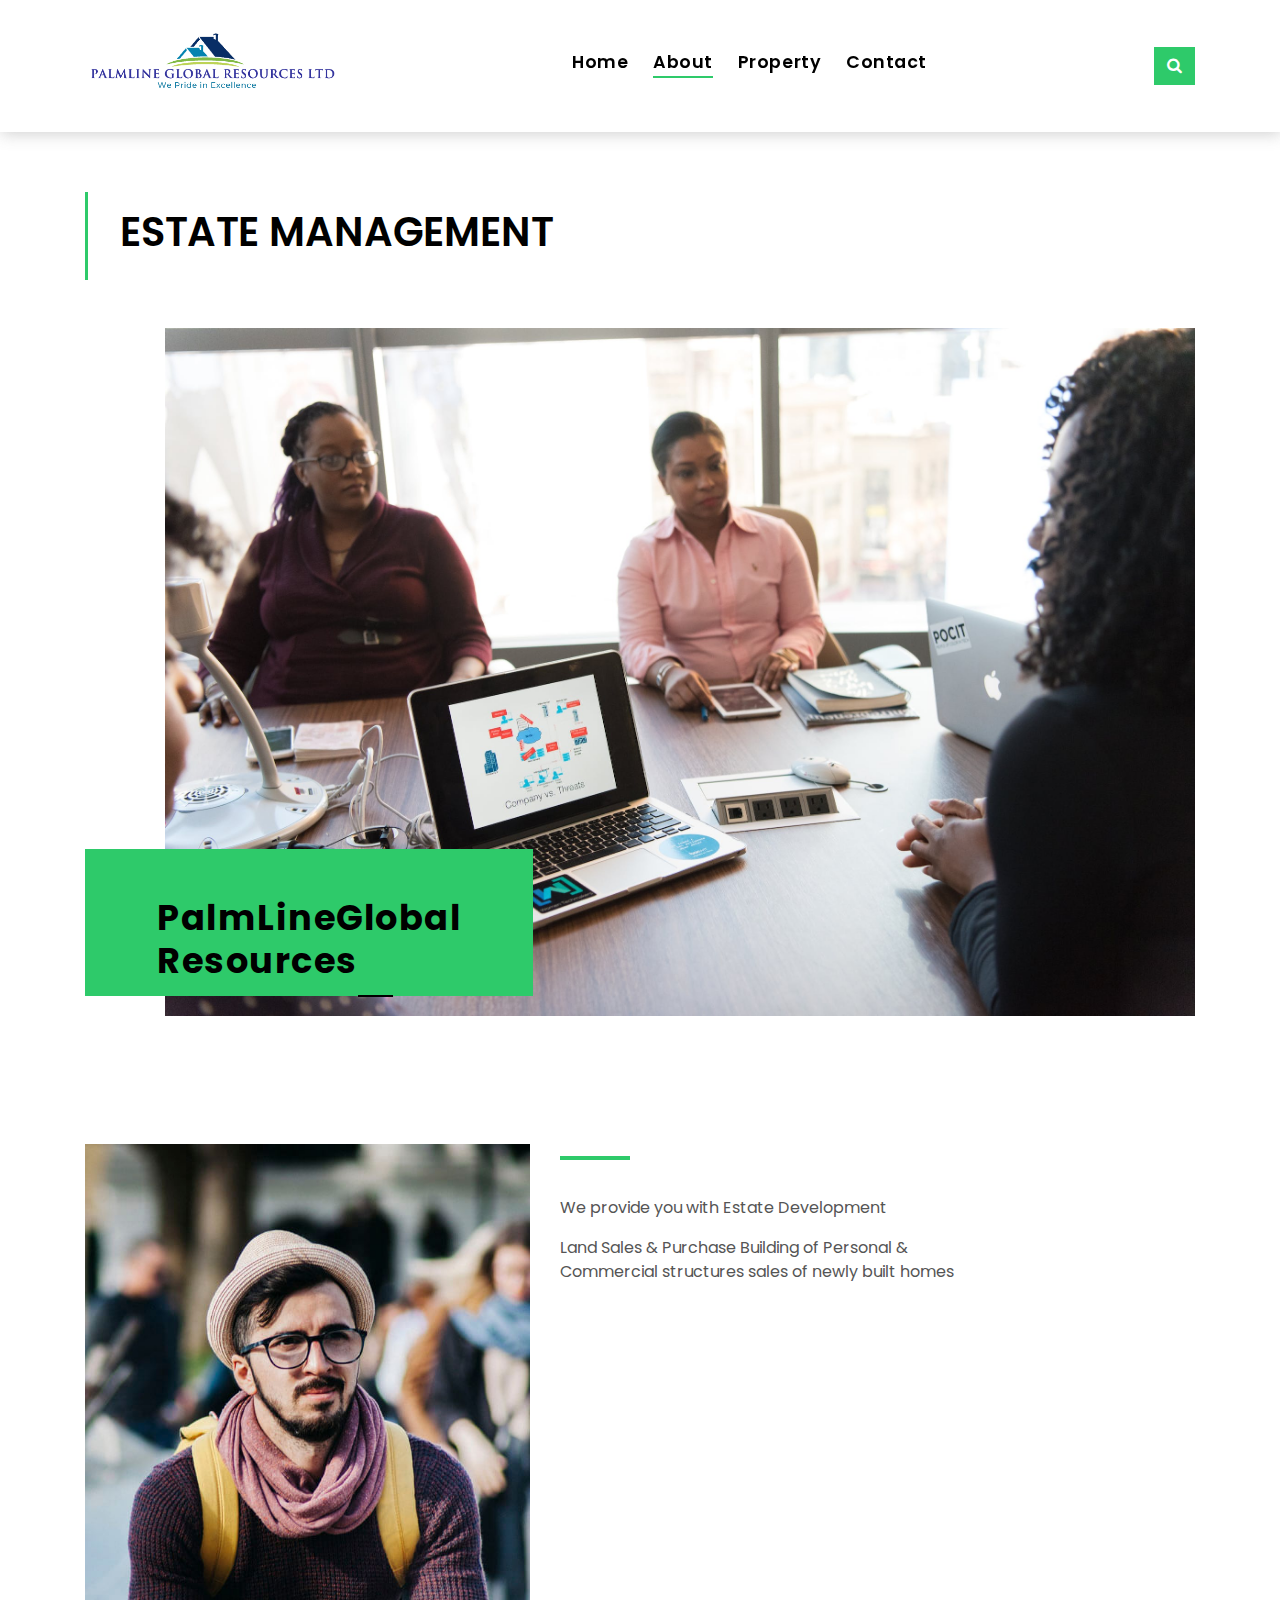
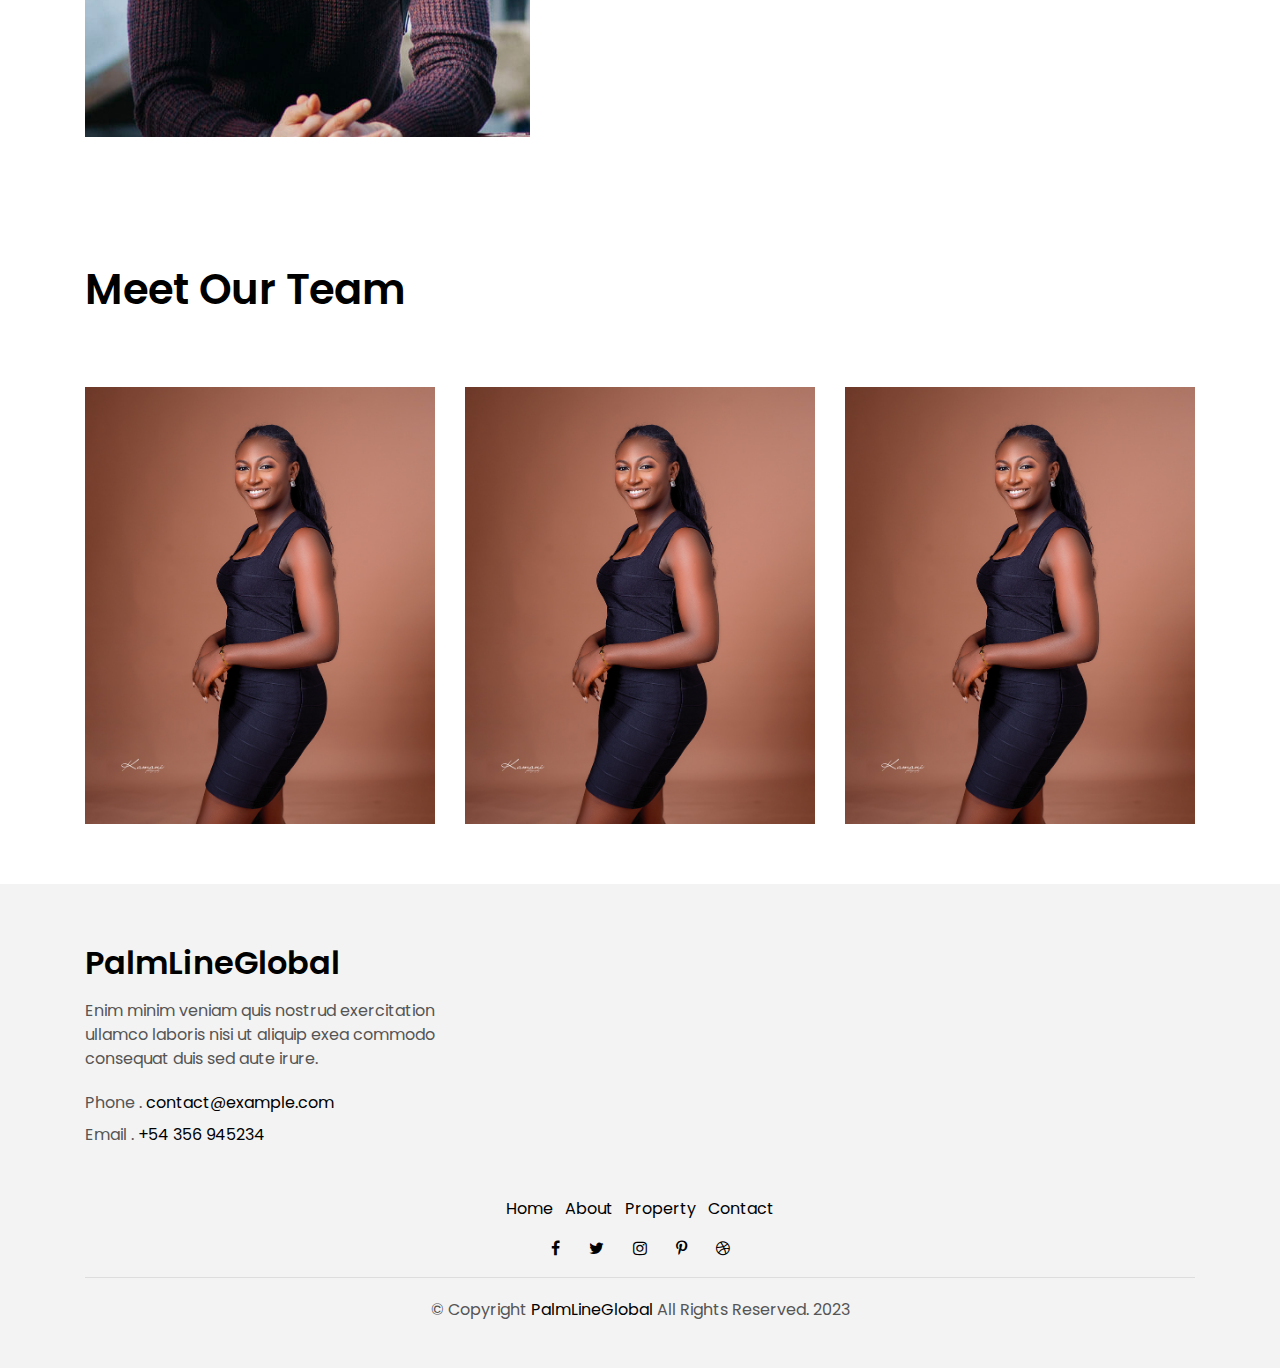
<file: about.html>
<!DOCTYPE html>
<html lang="en">
<head>
  <meta charset="utf-8">
  <title>EstateAgency Bootstrap Template</title>
  <meta content="width=device-width, initial-scale=1.0" name="viewport">
  <meta content="" name="keywords">
  <meta content="" name="description">

  <!-- Favicons -->
  <link href="img/favicon.png" rel="icon">
  <link href="img/apple-touch-icon.png" rel="apple-touch-icon">

  <!-- Google Fonts -->
  <link href="https://fonts.googleapis.com/css?family=Poppins:300,400,500,600,700" rel="stylesheet">

  <!-- Bootstrap CSS File -->
  <link href="lib/bootstrap/css/bootstrap.min.css" rel="stylesheet">

  <!-- Libraries CSS Files -->
  <link href="lib/font-awesome/css/font-awesome.min.css" rel="stylesheet">
  <link href="lib/animate/animate.min.css" rel="stylesheet">
  <link href="lib/ionicons/css/ionicons.min.css" rel="stylesheet">
  <link href="lib/owlcarousel/assets/owl.carousel.min.css" rel="stylesheet">

  <!-- Main Stylesheet File -->
  <link href="css/style.css" rel="stylesheet">

  <!-- =======================================================
    Theme Name: EstateAgency
    Theme URL: https://bootstrapmade.com/real-estate-agency-bootstrap-template/
    Author: BootstrapMade.com
    License: https://bootstrapmade.com/license/
  ======================================================= -->
</head>

<body>

  <div class="click-closed"></div>
  <!--/ Form Search Star /-->
  <div class="box-collapse">
    <div class="title-box-d">
      <h3 class="title-d">Search Property</h3>
    </div>
    <span class="close-box-collapse right-boxed ion-ios-close"></span>
    <div class="box-collapse-wrap form">
      <form class="form-a">
        <div class="row">
          <div class="col-md-12 mb-2">
            <div class="form-group">
              <label for="Type">Keyword</label>
              <input type="text" class="form-control form-control-lg form-control-a" placeholder="Keyword">
            </div>
          </div>
          <div class="col-md-6 mb-2">
            <div class="form-group">
              <label for="Type">Type</label>
              <select class="form-control form-control-lg form-control-a" id="Type">
                <option>All Type</option>
                <option>For Rent</option>
                <option>For Sale</option>
                <option>Open House</option>
              </select>
            </div>
          </div>
          <div class="col-md-6 mb-2">
            <div class="form-group">
              <label for="city">Area</label>
              <select class="form-control form-control-lg form-control-a" id="city">
                <option>Enugu</option>
                <option>Emene</option>
                <option>GRA</option>
                <option>Independence Layout</option>
                <option>New Haven</option>
              </select>
            </div>
          </div>
          <div class="col-md-6 mb-2">
            <div class="form-group">
              <label for="bedrooms">Bedrooms</label>
              <select class="form-control form-control-lg form-control-a" id="bedrooms">
                <option>Any</option>
                <option>01</option>
                <option>02</option>
                <option>03</option>
              </select>
            </div>
          </div>
          <div class="col-md-6 mb-2">
            <div class="form-group">
              <label for="garages">Garages</label>
              <select class="form-control form-control-lg form-control-a" id="garages">
                <option>Any</option>
                <option>01</option>
                <option>02</option>
                <option>03</option>
                <option>04</option>
              </select>
            </div>
          </div>
          <div class="col-md-6 mb-2">
            <div class="form-group">
              <label for="bathrooms">Bathrooms</label>
              <select class="form-control form-control-lg form-control-a" id="bathrooms">
                <option>Any</option>
                <option>01</option>
                <option>02</option>
                <option>03</option>
              </select>
            </div>
          </div>
          <div class="col-md-6 mb-2">
            <div class="form-group">
              <label for="price">Min Price</label>
              <select class="form-control form-control-lg form-control-a" id="price">
                <option>Unlimited</option>
                <option>NGN50,000</option>
                <option>NGN100,000</option>
                <option>NGN150,000</option>
                <option>NGN200,000</option>
              </select>
            </div>
          </div>
          <div class="col-md-12">
            <button type="submit" class="btn btn-b">Search Property</button>
          </div>
        </div>
      </form>
    </div>
  </div>
  <!--/ Form Search End /-->

  <!--/ Nav Star /-->
  <nav class="navbar navbar-default navbar-trans navbar-expand-lg fixed-top">
    <div class="container">
      <button class="navbar-toggler collapsed" type="button" data-toggle="collapse" data-target="#navbarDefault"
        aria-controls="navbarDefault" aria-expanded="false" aria-label="Toggle navigation">
        <span></span>
        <span></span>
        <span></span>
      </button>
      <img src="./img/logo.png" alt="" style="width: 255px;" class="pb-2"/>
      <button type="button" class="btn btn-link nav-search navbar-toggle-box-collapse d-md-none" data-toggle="collapse"
        data-target="#navbarTogglerDemo01" aria-expanded="false">
        <span class="fa fa-search" aria-hidden="true"></span>
      </button>
      <div class="navbar-collapse collapse justify-content-center" id="navbarDefault">
        <ul class="navbar-nav">
          <li class="nav-item">
            <a class="nav-link" href="index.html">Home</a>
          </li>
          <li class="nav-item">
            <a class="nav-link active" href="about.html">About</a>
          </li>
          <li class="nav-item">
            <a class="nav-link" href="property-grid.html">Property</a>
          </li>
          <!-- <li class="nav-item">
            <a class="nav-link" href="blog-grid.html">Blog</a>
          </li> -->
          <!-- <li class="nav-item dropdown">
            <a class="nav-link dropdown-toggle" href="#" id="navbarDropdown" role="button" data-toggle="dropdown"
              aria-haspopup="true" aria-expanded="false">
              Pages
            </a>
            <div class="dropdown-menu" aria-labelledby="navbarDropdown">
              <a class="dropdown-item" href="property-single.html">Property Single</a>
              <a class="dropdown-item" href="blog-single.html">Blog Single</a>
              <a class="dropdown-item" href="agents-grid.html">Agents Grid</a>
              <a class="dropdown-item" href="agent-single.html">Agent Single</a>
            </div>
          </li> -->
          <li class="nav-item">
            <a class="nav-link" href="contact.html">Contact</a>
          </li>
        </ul>
      </div>
      <button type="button" class="btn btn-b-n navbar-toggle-box-collapse d-none d-md-block" data-toggle="collapse"
        data-target="#navbarTogglerDemo01" aria-expanded="false">
        <span class="fa fa-search" aria-hidden="true"></span>
      </button>
    </div>
  </nav>
  <!--/ Nav End /-->

  <!--/ Intro Single star /-->
  <section class="intro-single">
    <div class="container">
      <div class="row">
        <div class="col-md-12 col-lg-8">
          <div class="title-single-box">
            <h1 class="title-single">ESTATE MANAGEMENT</h1>
          </div>
        </div>
        <!-- <div class="col-md-12 col-lg-4">
          <nav aria-label="breadcrumb" class="breadcrumb-box d-flex justify-content-lg-end">
            <ol class="breadcrumb">
              <li class="breadcrumb-item">
                <a href="#">Home</a>
              </li>
              <li class="breadcrumb-item active" aria-current="page">
                About
              </li>
            </ol>
          </nav>
        </div> -->
      </div>
    </div>
  </section>
  <!--/ Intro Single End /-->

  <!--/ About Star /-->
  <section class="section-about">
    <div class="container">
      <div class="row">
        <div class="col-sm-12">
          <div class="about-img-box">
            <img src="img/aboutIMG.jpeg" alt="" class="img-fluid">
          </div>
          <div class="sinse-box">
            <h3 class="sinse-title">PalmLineGlobal
              <br/><span>Resources</span>
             </h3>
            
          </div>
        </div>
        <div class="col-md-12 section-t8">
          <div class="row">
            <div class="col-md-6 col-lg-5">
              <img src="img/about-2.jpg" alt="" class="img-fluid">
            </div>
            <!-- <div class="col-lg-2  d-none d-lg-block">
              <div class="title-vertical d-flex justify-content-start">
                <span>EstateAgency Exclusive Property</span>
              </div>
            </div> -->
            <div class="col-md-6 col-lg-5 section-md-t3">
              <div class="title-box-d">
                <h3 class="title-d"></h3>
              </div>
              <p class="color-text-a">
               We provide you with Estate Development
              </p>
              <p class="color-text-a">
                Land Sales & Purchase
                Building of Personal & Commercial structures sales of newly built homes
              </p>
            </div>
          </div>
        </div>
      </div>
    </div>
  </section>
  <!--/ About End /-->

  <!--/ Team Star /-->
  <section class="section-agents section-t8">
    <div class="container">
      <div class="row">
        <div class="col-md-12">
          <div class="title-wrap d-flex justify-content-between">
            <div class="title-box">
              <h2 class="title-a">Meet Our Team</h2>
            </div>
          </div>
        </div>
      </div>
      <div class="row">
        <div class="col-md-4">
          <div class="card-box-d">
            <div class="card-img-d">
              <img src="img/agent2.jpeg" alt="" class="img-d img-fluid">
            </div>
            <div class="card-overlay card-overlay-hover">
              <div class="card-header-d">
                <div class="card-title-d align-self-center">
                  <h3 class="title-d">
                    <a href="agent-single.html" class="link-two">FRANK ELOANYI
                      </a>
                  </h3>
                </div>
              </div>
              <div class="card-body-d">
                <p class="content-d color-text-a">
                  Sed porttitor lectus nibh, Cras ultricies ligula sed magna dictum porta two.
                </p>
                <div class="info-agents color-a">
                  <p>
                    <strong>Phone: </strong> +234 356 945234</p>
                  <p>
                    <strong>Email: </strong> agents@example.com</p>
                </div>
              </div>
              <div class="card-footer-d">
                <div class="socials-footer d-flex justify-content-center">
                  <ul class="list-inline">
                    <li class="list-inline-item">
                      <a href="#" class="link-one">
                        <i class="fa fa-facebook" aria-hidden="true"></i>
                      </a>
                    </li>
                    <li class="list-inline-item">
                      <a href="#" class="link-one">
                        <i class="fa fa-twitter" aria-hidden="true"></i>
                      </a>
                    </li>
                    <li class="list-inline-item">
                      <a href="#" class="link-one">
                        <i class="fa fa-instagram" aria-hidden="true"></i>
                      </a>
                    </li>
                    <li class="list-inline-item">
                      <a href="#" class="link-one">
                        <i class="fa fa-pinterest-p" aria-hidden="true"></i>
                      </a>
                    </li>
                    <li class="list-inline-item">
                      <a href="#" class="link-one">
                        <i class="fa fa-dribbble" aria-hidden="true"></i>
                      </a>
                    </li>
                  </ul>
                </div>
              </div>
            </div>
          </div>
        </div>
        <div class="col-md-4">
          <div class="card-box-d">
            <div class="card-img-d">
              <img src="img/agent2.jpeg" alt="" class="img-d img-fluid">
            </div>
            <div class="card-overlay card-overlay-hover">
              <div class="card-header-d">
                <div class="card-title-d align-self-center">
                  <h3 class="title-d">
                    <a href="agent-single.html" class="link-two">ANTHONY ELOANYI
                      </a>
                  </h3>
                </div>
              </div>
              <div class="card-body-d">
                <p class="content-d color-text-a">
                  Sed porttitor lectus nibh, Cras ultricies ligula sed magna dictum porta two.
                </p>
                <div class="info-agents color-a">
                  <p>
                    <strong>Phone: </strong> +234 356 945234</p>
                  <p>
                    <strong>Email: </strong> agents@example.com</p>
                </div>
              </div>
              <div class="card-footer-d">
                <div class="socials-footer d-flex justify-content-center">
                  <ul class="list-inline">
                    <li class="list-inline-item">
                      <a href="#" class="link-one">
                        <i class="fa fa-facebook" aria-hidden="true"></i>
                      </a>
                    </li>
                    <li class="list-inline-item">
                      <a href="#" class="link-one">
                        <i class="fa fa-twitter" aria-hidden="true"></i>
                      </a>
                    </li>
                    <li class="list-inline-item">
                      <a href="#" class="link-one">
                        <i class="fa fa-instagram" aria-hidden="true"></i>
                      </a>
                    </li>
                    <li class="list-inline-item">
                      <a href="#" class="link-one">
                        <i class="fa fa-pinterest-p" aria-hidden="true"></i>
                      </a>
                    </li>
                    <li class="list-inline-item">
                      <a href="#" class="link-one">
                        <i class="fa fa-dribbble" aria-hidden="true"></i>
                      </a>
                    </li>
                  </ul>
                </div>
              </div>
            </div>
          </div>
        </div>
        <div class="col-md-4">
          <div class="card-box-d">
            <div class="card-img-d">
              <img src="img/agent2.jpeg" alt="" class="img-d img-fluid">
            </div>
            <div class="card-overlay card-overlay-hover">
              <div class="card-header-d">
                <div class="card-title-d align-self-center">
                  <h3 class="title-d">
                    <a href="agent-single.html" class="link-two">NMESOMA OGBONNA
                      </a>
                  </h3>
                </div>
              </div>
              <div class="card-body-d">
                <p class="content-d color-text-a">
                  Sed porttitor lectus nibh, Cras ultricies ligula sed magna dictum porta two.
                </p>
                <div class="info-agents color-a">
                  <p>
                    <strong>Phone: </strong> +234 356 945234</p>
                  <p>
                    <strong>Email: </strong> agents@example.com</p>
                </div>
              </div>
              <div class="card-footer-d">
                <div class="socials-footer d-flex justify-content-center">
                  <ul class="list-inline">
                    <li class="list-inline-item">
                      <a href="#" class="link-one">
                        <i class="fa fa-facebook" aria-hidden="true"></i>
                      </a>
                    </li>
                    <li class="list-inline-item">
                      <a href="#" class="link-one">
                        <i class="fa fa-twitter" aria-hidden="true"></i>
                      </a>
                    </li>
                    <li class="list-inline-item">
                      <a href="#" class="link-one">
                        <i class="fa fa-instagram" aria-hidden="true"></i>
                      </a>
                    </li>
                    <li class="list-inline-item">
                      <a href="#" class="link-one">
                        <i class="fa fa-pinterest-p" aria-hidden="true"></i>
                      </a>
                    </li>
                    <li class="list-inline-item">
                      <a href="#" class="link-one">
                        <i class="fa fa-dribbble" aria-hidden="true"></i>
                      </a>
                    </li>
                  </ul>
                </div>
              </div>
            </div>
          </div>
        </div>
      </div>
    </div>
  </section>
  <!--/ Team End /-->

  <!--/ footer Star /-->
  <section class="section-footer">
    <div class="container">
      <div class="row">
        <div class="col-sm-12 col-md-4">
          <div class="widget-a">
            <div class="w-header-a">
              <h3 class="w-title-a text-brand">PalmLineGlobal</h3>
            </div>
            <div class="w-body-a">
              <p class="w-text-a color-text-a">
                Enim minim veniam quis nostrud exercitation ullamco laboris nisi ut aliquip exea commodo consequat duis
                sed aute irure.
              </p>
            </div>
            <div class="w-footer-a">
              <ul class="list-unstyled">
                <li class="color-a">
                  <span class="color-text-a">Phone .</span> contact@example.com</li>
                <li class="color-a">
                  <span class="color-text-a">Email .</span> +54 356 945234</li>
              </ul>
            </div>
          </div>
        </div>
        <!-- <div class="col-sm-12 col-md-4 section-md-t3">
          <div class="widget-a">
            <div class="w-header-a">
              <h3 class="w-title-a text-brand">The Company</h3>
            </div>
            <div class="w-body-a">
              <div class="w-body-a">
                <ul class="list-unstyled">
                  <li class="item-list-a">
                    <i class="fa fa-angle-right"></i> <a href="#">Site Map</a>
                  </li>
                  <li class="item-list-a">
                    <i class="fa fa-angle-right"></i> <a href="#">Legal</a>
                  </li>
                  <li class="item-list-a">
                    <i class="fa fa-angle-right"></i> <a href="#">Agent Admin</a>
                  </li>
                  <li class="item-list-a">
                    <i class="fa fa-angle-right"></i> <a href="#">Careers</a>
                  </li>
                  <li class="item-list-a">
                    <i class="fa fa-angle-right"></i> <a href="#">Affiliate</a>
                  </li>
                  <li class="item-list-a">
                    <i class="fa fa-angle-right"></i> <a href="#">Privacy Policy</a>
                  </li>
                </ul>
              </div>
            </div>
          </div>
        </div>
        <div class="col-sm-12 col-md-4 section-md-t3">
          <div class="widget-a">
            <div class="w-header-a">
              <h3 class="w-title-a text-brand">International sites</h3>
            </div>
            <div class="w-body-a">
              <ul class="list-unstyled">
                <li class="item-list-a">
                  <i class="fa fa-angle-right"></i> <a href="#">Venezuela</a>
                </li>
                <li class="item-list-a">
                  <i class="fa fa-angle-right"></i> <a href="#">China</a>
                </li>
                <li class="item-list-a">
                  <i class="fa fa-angle-right"></i> <a href="#">Hong Kong</a>
                </li>
                <li class="item-list-a">
                  <i class="fa fa-angle-right"></i> <a href="#">Argentina</a>
                </li>
                <li class="item-list-a">
                  <i class="fa fa-angle-right"></i> <a href="#">Singapore</a>
                </li>
                <li class="item-list-a">
                  <i class="fa fa-angle-right"></i> <a href="#">Philippines</a>
                </li>
              </ul>
            </div>
          </div>
        </div> -->
      </div>
    </div>
  </section>
  <footer>
    <div class="container">
      <div class="row">
        <div class="col-md-12">
          <nav class="nav-footer">
            <ul class="list-inline">
              <li class="list-inline-item">
                <a href="#">Home</a>
              </li>
              <li class="list-inline-item">
                <a href="#">About</a>
              </li>
              <li class="list-inline-item">
                <a href="#">Property</a>
              </li>
              <!-- <li class="list-inline-item">
                <a href="#">Blog</a>
              </li> -->
              <li class="list-inline-item">
                <a href="#">Contact</a>
              </li>
            </ul>
          </nav>
          <div class="socials-a">
            <ul class="list-inline">
              <li class="list-inline-item">
                <a href="#">
                  <i class="fa fa-facebook" aria-hidden="true"></i>
                </a>
              </li>
              <li class="list-inline-item">
                <a href="#">
                  <i class="fa fa-twitter" aria-hidden="true"></i>
                </a>
              </li>
              <li class="list-inline-item">
                <a href="#">
                  <i class="fa fa-instagram" aria-hidden="true"></i>
                </a>
              </li>
              <li class="list-inline-item">
                <a href="#">
                  <i class="fa fa-pinterest-p" aria-hidden="true"></i>
                </a>
              </li>
              <li class="list-inline-item">
                <a href="#">
                  <i class="fa fa-dribbble" aria-hidden="true"></i>
                </a>
              </li>
            </ul>
          </div>
          <div class="copyright-footer">
            <p class="copyright color-text-a">
              &copy; Copyright
              <span class="color-a">PalmLineGlobal</span> All Rights Reserved. 2023
            </p>
          </div>
          <div class="credits">
            <!--
              All the links in the footer should remain intact.
              You can delete the links only if you purchased the pro version.
              Licensing information: https://bootstrapmade.com/license/
              Purchase the pro version with working PHP/AJAX contact form: https://bootstrapmade.com/buy/?theme=EstateAgency
            -->
            
          </div>
        </div>
      </div>
    </div>
  </footer>
  <!--/ Footer End /-->

  <a href="#" class="back-to-top"><i class="fa fa-chevron-up"></i></a>
  <div id="preloader"></div>

  <!-- JavaScript Libraries -->
  <script src="lib/jquery/jquery.min.js"></script>
  <script src="lib/jquery/jquery-migrate.min.js"></script>
  <script src="lib/popper/popper.min.js"></script>
  <script src="lib/bootstrap/js/bootstrap.min.js"></script>
  <script src="lib/easing/easing.min.js"></script>
  <script src="lib/owlcarousel/owl.carousel.min.js"></script>
  <script src="lib/scrollreveal/scrollreveal.min.js"></script>
  <!-- Contact Form JavaScript File -->
  <script src="contactform/contactform.js"></script>

  <!-- Template Main Javascript File -->
  <script src="js/main.js"></script>

</body>
</html>
</file>
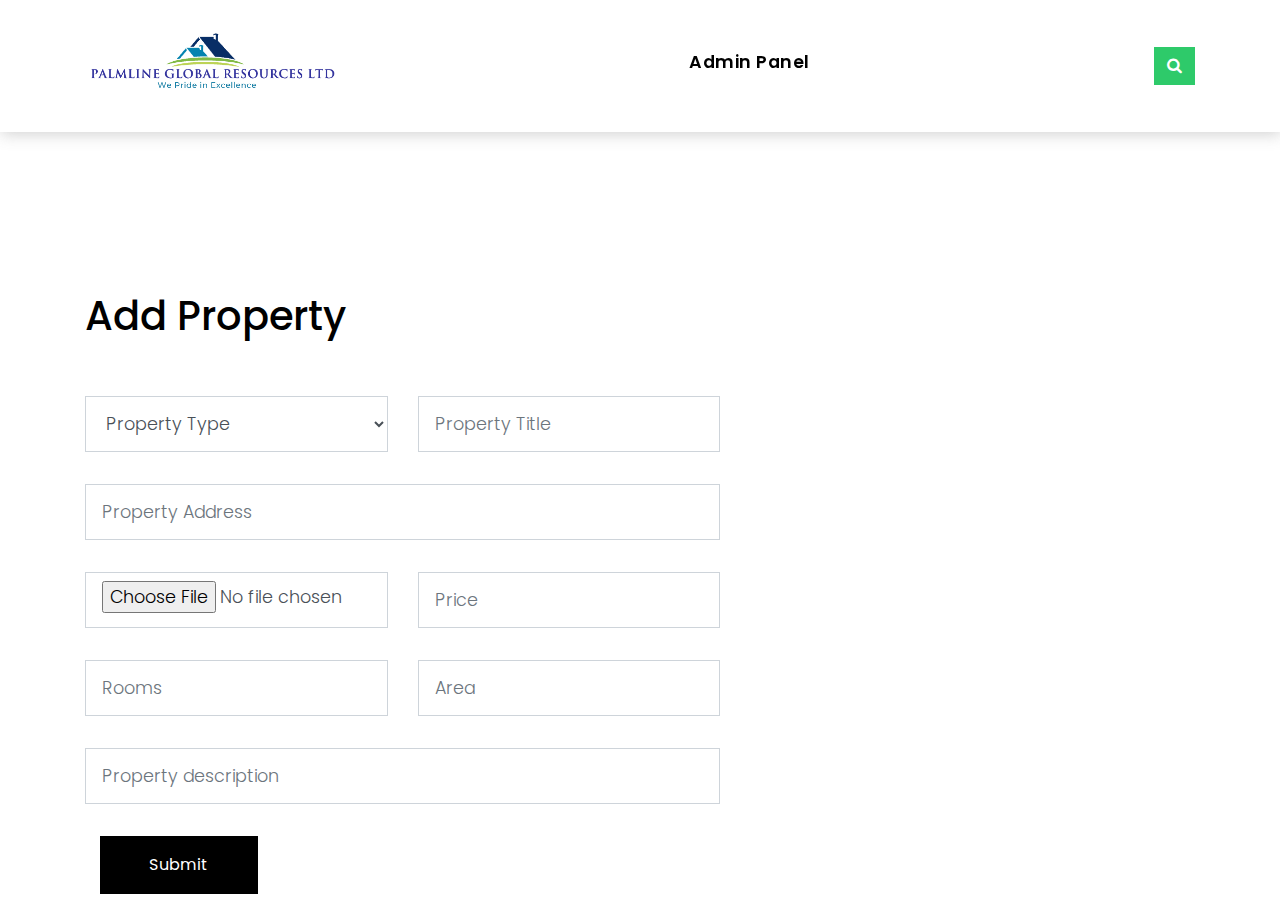
<file: addProperty.html>
<!DOCTYPE html>
<html lang="en">
<head>
  <meta charset="utf-8">
  <title>EstateAgency Bootstrap Template</title>
  <meta content="width=device-width, initial-scale=1.0" name="viewport">
  <meta content="" name="keywords">
  <meta content="" name="description">

  <!-- Favicons -->
  <link href="img/favicon.png" rel="icon">
  <link href="img/apple-touch-icon.png" rel="apple-touch-icon">

  <!-- Google Fonts -->
  <link href="https://fonts.googleapis.com/css?family=Poppins:300,400,500,600,700" rel="stylesheet">

  <!-- Bootstrap CSS File -->
  <link href="lib/bootstrap/css/bootstrap.min.css" rel="stylesheet">

  <!-- Libraries CSS Files -->
  <link href="lib/font-awesome/css/font-awesome.min.css" rel="stylesheet">
  <link href="lib/animate/animate.min.css" rel="stylesheet">
  <link href="lib/ionicons/css/ionicons.min.css" rel="stylesheet">
  <link href="lib/owlcarousel/assets/owl.carousel.min.css" rel="stylesheet">

  <!-- Main Stylesheet File -->
  <link href="css/style.css" rel="stylesheet">

  <!-- =======================================================
    Theme Name: EstateAgency
    Theme URL: https://bootstrapmade.com/real-estate-agency-bootstrap-template/
    Author: BootstrapMade.com
    License: https://bootstrapmade.com/license/
  ======================================================= -->
</head>

<body>

    <nav class="navbar navbar-default navbar-trans navbar-expand-lg fixed-top">
        <div class="container">
          <button class="navbar-toggler collapsed" type="button" data-toggle="collapse" data-target="#navbarDefault"
            aria-controls="navbarDefault" aria-expanded="false" aria-label="Toggle navigation">
            <span></span>
            <span></span>
            <span></span>
          </button>
          <img src="./img/logo.png" alt="" style="width: 255px;" class="pb-2"/>
          <button type="button" class="btn btn-link nav-search navbar-toggle-box-collapse d-md-none" data-toggle="collapse"
            data-target="#navbarTogglerDemo01" aria-expanded="false">
            <span class="fa fa-search" aria-hidden="true"></span>
          </button>
          <div class="navbar-collapse collapse justify-content-center" id="navbarDefault">
            <ul class="navbar-nav">
              <li class="nav-item">
                <a class="nav-link" href="">Admin Panel</a>
              </li>
             
            </ul>
          </div>
          <button type="button" class="btn btn-b-n navbar-toggle-box-collapse d-none d-md-block" data-toggle="collapse"
            data-target="#navbarTogglerDemo01" aria-expanded="false">
            <span class="fa fa-search" aria-hidden="true"></span>
          </button>
        </div>
    </nav>

    <div class="row">
        <div class="col-md-12 col-lg-4">
            <nav aria-label="breadcrumb" class="breadcrumb-box d-flex justify-content-lg-end">
              <ol class="breadcrumb">
                <li class="breadcrumb-item" style="color: blue;">
                  <a href="dashboard.html">Dashboard</a>
                </li>
                <li class="breadcrumb-item">
                  <a href="addProperty.html">Add Property</a>
                </li>
              </ol>
            </nav>
          </div>
        </div>

    </div>

  <!--/ Contact Star /-->
  <section class="contact" style="margin-top: 100px;">
    <div class="container">
      <div class="row">
        <div class="col-sm-12 section-t8">
          <div class="row">
            <div class="col-md-7">
              <form class="form-a contactForm" action="" method="post" role="form">
                <!-- <div id="sendmessage">Your message has been sent. Thank you!</div> -->
                <div id="errormessage"></div>
                <div class="row">
                 <div class="col-md-12 mb-5">
                    <h1>Add Property</h1>
                 </div>
                 <div class="col-md-6 mb-3">
                    <div class="form-group">
                      <!-- <input type="text" name="name" class="form-control form-control-lg form-control-a" placeholder="Property Type" data-rule="minlen:4" data-msg="Please enter Property Type">
                      <div class="validation"></div> -->
                      <select class="form-control form-control-lg form-control-a">
                        <option selected>Property Type</option>
                        <option>Land</option>
                        <option>House</option>
                      </select>
                    </div>
                  </div>
                  <div class="col-md-6 mb-3">
                    <div class="form-group">
                      <input name="email" type="email" class="form-control form-control-lg form-control-a" placeholder="Property Title" data-rule="minlen:4" data-msg="Please enter Property tite">
                      <div class="validation"></div>
                    </div>
                  </div>
                  <div class="col-md-12 mb-3">
                    <div class="form-group">
                      <input type="url" name="subject" class="form-control form-control-lg form-control-a" placeholder="Property Address" data-rule="minlen:4" data-msg="Please enter property address">
                      <div class="validation"></div>
                    </div>
                  </div>
                  <div class="col-md-6 mb-3">
                    <div class="form-group">
                      <input type="file" name="name" class="form-control form-control-lg form-control-a" data-rule="minlen:4" data-msg="Please upload Property Image">
                      <div class="validation"></div>
                    </div>
                  </div>
                  <div class="col-md-6 mb-3">
                    <div class="form-group">
                      <input name="email" type="email" class="form-control form-control-lg form-control-a" placeholder="Price" data-rule="minlen:4" data-msg="Please enter Price">
                      <div class="validation"></div>
                    </div>
                  </div>
                  <div class="col-md-6 mb-3">
                    <div class="form-group">
                        <input name="name" type="text" class="form-control form-control-lg form-control-a" placeholder="Rooms" data-rule="minlen:4" data-msg="Please enter number of Rooms">
                        <div class="validation"></div>
                      </div>
                  </div>
                  <div class="col-md-6 mb-3">
                    <div class="form-group">
                      <input name="name" type="text" class="form-control form-control-lg form-control-a" placeholder="Area" data-rule="minlen:4" data-msg="Please enter Area">
                      <div class="validation"></div>
                    </div>
                  </div>
                  <div class="col-md-12 mb-3">
                    <div class="form-group">
                      <input type="text" name="desc" class="form-control form-control-lg form-control-a" placeholder="Property description" data-rule="minlen:4" data-msg="Please enter property address">
                      <div class="validation"></div>
                    </div>
                  </div>
                  </div>
                  
                  <div class="col-md-12">
                    <button type="submit" class="btn btn-a">Submit</button>
                  </div>
                </div>
              </form>
            </div>
            
          </div>
        </div>
      </div>
    </div>
  </section>
  <!--/ Contact End /-->

  <!--/ footer Star /-->
  
  <!--/ Footer End /-->

  <a href="#" class="back-to-top"><i class="fa fa-chevron-up"></i></a>
  <div id="preloader"></div>

  <!-- JavaScript Libraries -->
  <script src="lib/jquery/jquery.min.js"></script>
  <script src="lib/jquery/jquery-migrate.min.js"></script>
  <script src="lib/popper/popper.min.js"></script>
  <script src="lib/bootstrap/js/bootstrap.min.js"></script>
  <script src="lib/easing/easing.min.js"></script>
  <script src="lib/owlcarousel/owl.carousel.min.js"></script>
  <script src="lib/scrollreveal/scrollreveal.min.js"></script>
  <!-- Contact Form JavaScript File -->
  <script src="contactform/contactform.js"></script>

  <!-- Template Main Javascript File -->
  <script src="js/main.js"></script>

</body>
</html>
</file>
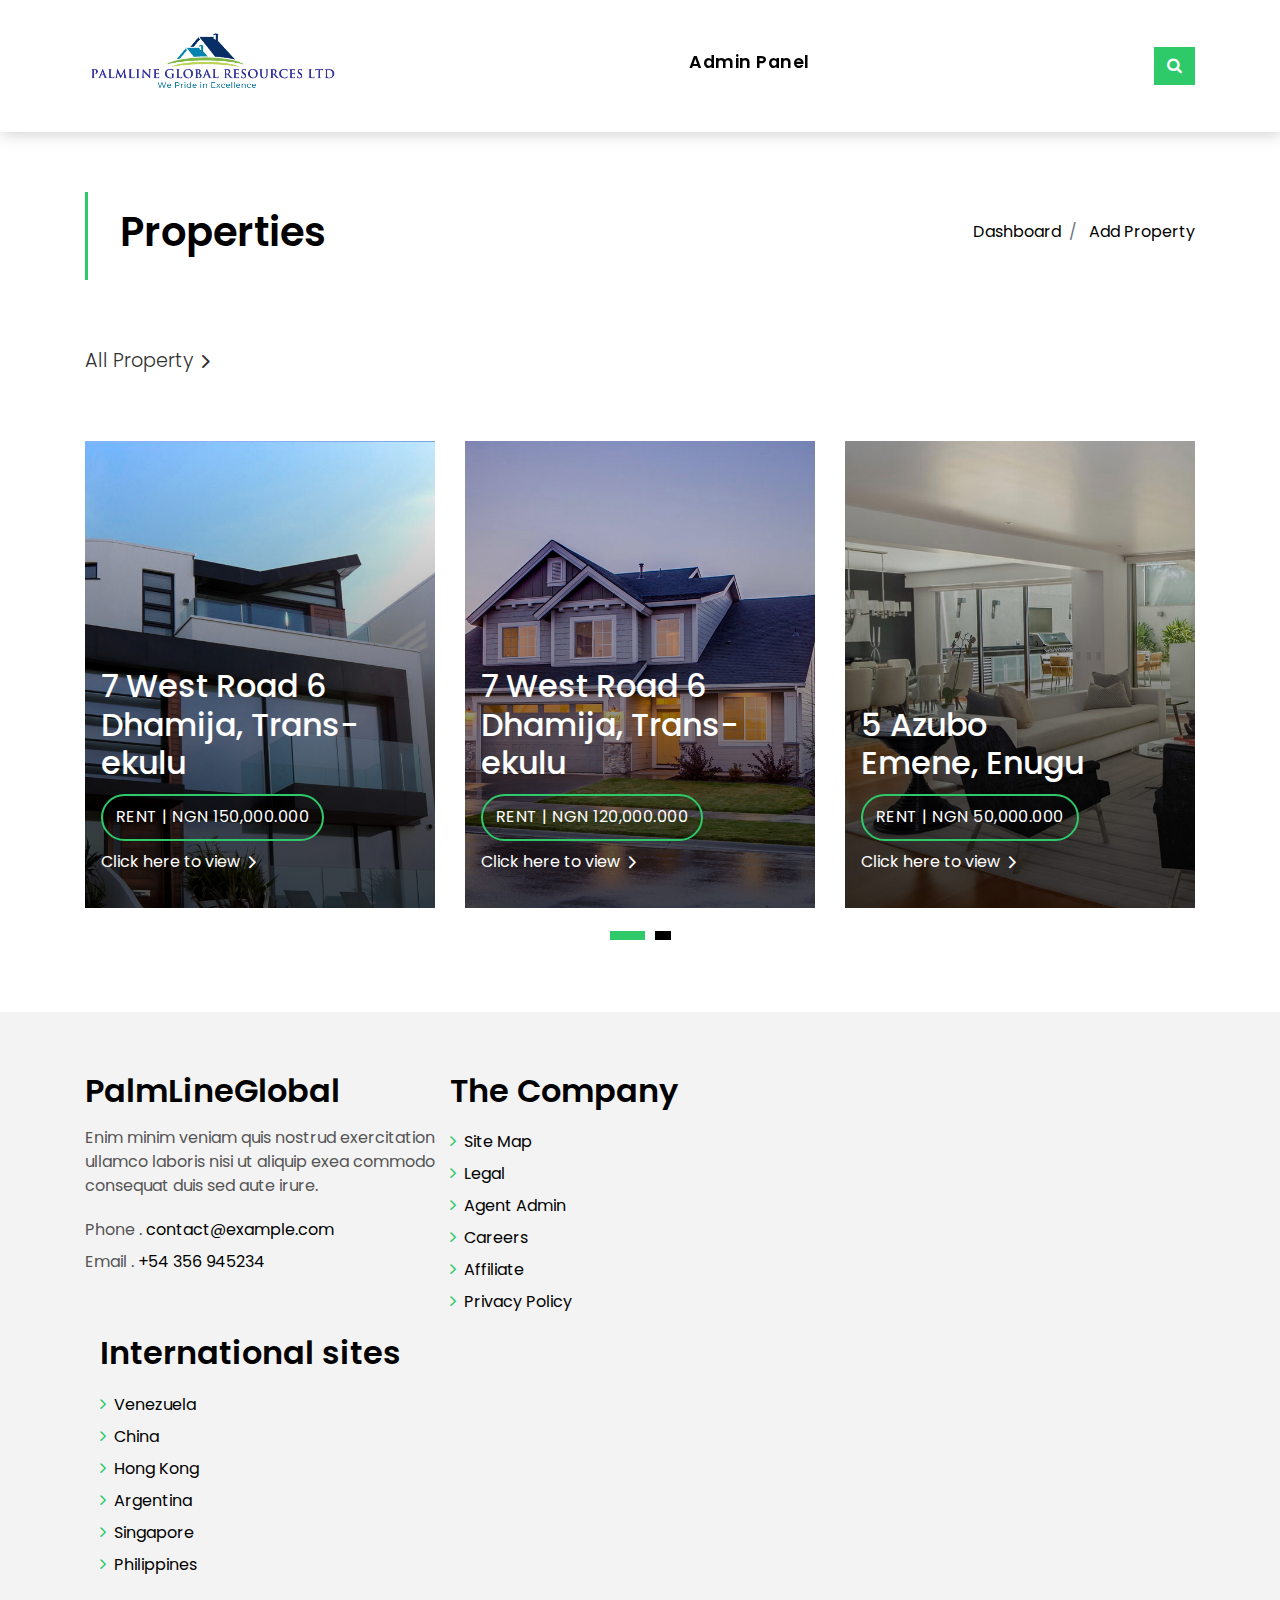
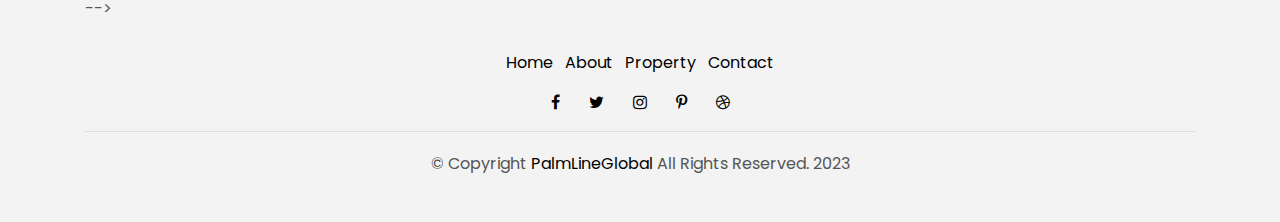
<file: adminProperties.html>
<!DOCTYPE html>
<html lang="en">
<head>
  <meta charset="utf-8">
  <title>EstateAgency Bootstrap Template</title>
  <meta content="width=device-width, initial-scale=1.0" name="viewport">
  <meta content="" name="keywords">
  <meta content="" name="description">

  <!-- Favicons -->
  <link href="img/favicon.png" rel="icon">
  <link href="img/apple-touch-icon.png" rel="apple-touch-icon">

  <!-- Google Fonts -->
  <link href="https://fonts.googleapis.com/css?family=Poppins:300,400,500,600,700" rel="stylesheet">

  <!-- Bootstrap CSS File -->
  <link href="lib/bootstrap/css/bootstrap.min.css" rel="stylesheet">

  <!-- Libraries CSS Files -->
  <link href="lib/font-awesome/css/font-awesome.min.css" rel="stylesheet">
  <link href="lib/animate/animate.min.css" rel="stylesheet">
  <link href="lib/ionicons/css/ionicons.min.css" rel="stylesheet">
  <link href="lib/owlcarousel/assets/owl.carousel.min.css" rel="stylesheet">

  <!-- Main Stylesheet File -->
  <link href="css/style.css" rel="stylesheet">

  <!-- =======================================================
    Theme Name: EstateAgency
    Theme URL: https://bootstrapmade.com/real-estate-agency-bootstrap-template/
    Author: BootstrapMade.com
    License: https://bootstrapmade.com/license/
  ======================================================= -->
</head>

<body>

  <div class="click-closed"></div>
  <!--/ Form Search Star /-->
  <div class="box-collapse">
    <div class="title-box-d">
      <h3 class="title-d">Search Property</h3>
    </div>
    <span class="close-box-collapse right-boxed ion-ios-close"></span>
    <div class="box-collapse-wrap form">
      <form class="form-a">
        <div class="row">
          <div class="col-md-12 mb-2">
            <div class="form-group">
              <label for="Type">Keyword</label>
              <input type="text" class="form-control form-control-lg form-control-a" placeholder="Keyword">
            </div>
          </div>
          <div class="col-md-6 mb-2">
            <div class="form-group">
              <label for="Type">Type</label>
              <select class="form-control form-control-lg form-control-a" id="Type">
                <option>All Type</option>
                <option>For Rent</option>
                <option>For Sale</option>
                <option>Open House</option>
              </select>
            </div>
          </div>
          <div class="col-md-6 mb-2">
            <div class="form-group">
              <label for="city">Area</label>
              <select class="form-control form-control-lg form-control-a" id="city">
                <option>Enugu</option>
                <option>Emene</option>
                <option>GRA</option>
                <option>Independence Layout</option>
                <option>New Haven</option>
              </select>
            </div>
          </div>
          <div class="col-md-6 mb-2">
            <div class="form-group">
              <label for="bedrooms">Bedrooms</label>
              <select class="form-control form-control-lg form-control-a" id="bedrooms">
                <option>Any</option>
                <option>01</option>
                <option>02</option>
                <option>03</option>
              </select>
            </div>
          </div>
          <div class="col-md-6 mb-2">
            <div class="form-group">
              <label for="garages">Garages</label>
              <select class="form-control form-control-lg form-control-a" id="garages">
                <option>Any</option>
                <option>01</option>
                <option>02</option>
                <option>03</option>
                <option>04</option>
              </select>
            </div>
          </div>
          <div class="col-md-6 mb-2">
            <div class="form-group">
              <label for="bathrooms">Bathrooms</label>
              <select class="form-control form-control-lg form-control-a" id="bathrooms">
                <option>Any</option>
                <option>01</option>
                <option>02</option>
                <option>03</option>
              </select>
            </div>
          </div>
          <div class="col-md-6 mb-2">
            <div class="form-group">
              <label for="price">Min Price</label>
              <select class="form-control form-control-lg form-control-a" id="price">
                <option>Unlimited</option>
                <option>NGN50,000</option>
                <option>NGN100,000</option>
                <option>NGN150,000</option>
                <option>NGN200,000</option>
              </select>
            </div>
          </div>
          <div class="col-md-12">
            <button type="submit" class="btn btn-b">Search Property</button>
          </div>
        </div>
      </form>
    </div>
  </div>
  <!--/ Form Search End /-->

  <!--/ Nav Star /-->
  <nav class="navbar navbar-default navbar-trans navbar-expand-lg fixed-top">
    <div class="container">
      <button class="navbar-toggler collapsed" type="button" data-toggle="collapse" data-target="#navbarDefault"
        aria-controls="navbarDefault" aria-expanded="false" aria-label="Toggle navigation">
        <span></span>
        <span></span>
        <span></span>
      </button>
      <img src="./img/logo.png" alt="" style="width: 255px;" class="pb-2"/>
      <button type="button" class="btn btn-link nav-search navbar-toggle-box-collapse d-md-none" data-toggle="collapse"
        data-target="#navbarTogglerDemo01" aria-expanded="false">
        <span class="fa fa-search" aria-hidden="true"></span>
      </button>
      <div class="navbar-collapse collapse justify-content-center" id="navbarDefault">
        <ul class="navbar-nav">
          <li class="nav-item">
            <a class="nav-link" href="">Admin Panel</a>
          </li>
         
        </ul>
      </div>
      <button type="button" class="btn btn-b-n navbar-toggle-box-collapse d-none d-md-block" data-toggle="collapse"
        data-target="#navbarTogglerDemo01" aria-expanded="false">
        <span class="fa fa-search" aria-hidden="true"></span>
      </button>
    </div>
  </nav>
  <!--/ Nav End /-->

  <!--/ Intro Single star /-->
  <section class="intro-single">
    <div class="container">
      <div class="row">
        <div class="col-md-12 col-lg-8">
          <div class="title-single-box">
            <h1 class="title-single">Properties</h1>
            <span class="color-text-a"></span>
          </div>
        </div>
        <div class="col-md-12 col-lg-4">
          <nav aria-label="breadcrumb" class="breadcrumb-box d-flex justify-content-lg-end">
            <ol class="breadcrumb">
              <li class="breadcrumb-item">
                <a href="dashboard.html">Dashboard</a>
              </li>
              <li class="breadcrumb-item">
                <a href="addProperty.html">Add Property</a>
              </li>
            </ol>
          </nav>
        </div>
      </div>
    </div>
  </section>
  <!--/ Intro Single End /-->

  <!--/ Property Grid Star /-->
  <section class="section-property">
    <div class="container">
      <div class="row">
        <div class="col-md-12">
          <div class="title-wrap d-flex justify-content-between">
            <!-- <div class="title-box">
              <h2 class="title-a">Latest Properties</h2>
            </div> -->
            <div class="title-link">
              <a href="property-grid.html">All Property
                <span class="ion-ios-arrow-forward"></span>
              </a>
            </div>
          </div>
        </div>
      </div>
      <div id="property-carousel" class="owl-carousel owl-theme">
        <div class="carousel-item-b">
          <div class="card-box-a card-shadow">
            <div class="img-box-a">
              <img src="img/property-6.jpg" alt="" class="img-a img-fluid">
            </div>
            <div class="card-overlay">
              <div class="card-overlay-a-content">
                <div class="card-header-a">
                  <h2 class="card-title-a">
                    <a href="property-single.html">7 West Road 6
                      <br /> Dhamija, Trans-ekulu</a>
                  </h2>
                </div>
                <div class="card-body-a">
                  <div class="price-box d-flex">
                    <span class="price-a">rent | NGN 150,000.000</span>
                  </div>
                  <a href="#" class="link-a">Click here to view
                    <span class="ion-ios-arrow-forward"></span>
                  </a>
                </div>
                <div class="card-footer-a">
                  <ul class="card-info d-flex justify-content-around">
                    <li>
                      <h4 class="card-info-title">Area</h4>
                      <span>340m
                        <sup>2</sup>
                      </span>
                    </li>
                    <li>
                      <h4 class="card-info-title">Beds</h4>
                      <span>2</span>
                    </li>
                    <li>
                      <h4 class="card-info-title">Baths</h4>
                      <span>4</span>
                    </li>
                    <li>
                      <h4 class="card-info-title">Garages</h4>
                      <span>1</span>
                    </li>
                  </ul>
                </div>
              </div>
            </div>
          </div>
        </div>
        <div class="carousel-item-b">
          <div class="card-box-a card-shadow">
            <div class="img-box-a">
              <img src="img/property-3.jpg" alt="" class="img-a img-fluid">
            </div>
            <div class="card-overlay">
              <div class="card-overlay-a-content">
                <div class="card-header-a">
                  <h2 class="card-title-a">
                    <a href="property-single.html">7 West Road 6
                      <br /> Dhamija, Trans-ekulu</a>
                  </h2>
                </div>
                <div class="card-body-a">
                  <div class="price-box d-flex">
                    <span class="price-a">rent | NGN 120,000.000</span>
                  </div>
                  <a href="property-single.html" class="link-a">Click here to view
                    <span class="ion-ios-arrow-forward"></span>
                  </a>
                </div>
                <div class="card-footer-a">
                  <ul class="card-info d-flex justify-content-around">
                    <li>
                      <h4 class="card-info-title">Area</h4>
                      <span>340m
                        <sup>2</sup>
                      </span>
                    </li>
                    <li>
                      <h4 class="card-info-title">Beds</h4>
                      <span>2</span>
                    </li>
                    <li>
                      <h4 class="card-info-title">Baths</h4>
                      <span>4</span>
                    </li>
                    <li>
                      <h4 class="card-info-title">Garages</h4>
                      <span>1</span>
                    </li>
                  </ul>
                </div>
              </div>
            </div>
          </div>
        </div>
        <div class="carousel-item-b">
          <div class="card-box-a card-shadow">
            <div class="img-box-a">
              <img src="img/property-7.jpg" alt="" class="img-a img-fluid">
            </div>
            <div class="card-overlay">
              <div class="card-overlay-a-content">
                <div class="card-header-a">
                  <h2 class="card-title-a">
                    <a href="property-single.html">5 Azubo
                      <br /> Emene, Enugu</a>
                  </h2>
                </div>
                <div class="card-body-a">
                  <div class="price-box d-flex">
                    <span class="price-a">rent | NGN 50,000.000</span>
                  </div>
                  <a href="property-single.html" class="link-a">Click here to view
                    <span class="ion-ios-arrow-forward"></span>
                  </a>
                </div>
                <div class="card-footer-a">
                  <ul class="card-info d-flex justify-content-around">
                    <li>
                      <h4 class="card-info-title">Area</h4>
                      <span>340m
                        <sup>2</sup>
                      </span>
                    </li>
                    <li>
                      <h4 class="card-info-title">Beds</h4>
                      <span>2</span>
                    </li>
                    <li>
                      <h4 class="card-info-title">Baths</h4>
                      <span>4</span>
                    </li>
                    <li>
                      <h4 class="card-info-title">Garages</h4>
                      <span>1</span>
                    </li>
                  </ul>
                </div>
              </div>
            </div>
          </div>
        </div>
        <div class="carousel-item-b">
          <div class="card-box-a card-shadow">
            <div class="img-box-a">
              <img src="img/property-10.jpg" alt="" class="img-a img-fluid">
            </div>
            <div class="card-overlay">
              <div class="card-overlay-a-content">
                <div class="card-header-a">
                  <h2 class="card-title-a">
                    <a href="property-single.html">24 Monty Street
                      <br /> New Haven</a>
                  </h2>
                </div>
                <div class="card-body-a">
                  <div class="price-box d-flex">
                    <span class="price-a">rent | NGN 120,000.000</span>
                  </div>
                  <a href="property-single.html" class="link-a">Click here to view
                    <span class="ion-ios-arrow-forward"></span>
                  </a>
                </div>
                <div class="card-footer-a">
                  <ul class="card-info d-flex justify-content-around">
                    <li>
                      <h4 class="card-info-title">Area</h4>
                      <span>340m
                        <sup>2</sup>
                      </span>
                    </li>
                    <li>
                      <h4 class="card-info-title">Beds</h4>
                      <span>2</span>
                    </li>
                    <li>
                      <h4 class="card-info-title">Baths</h4>
                      <span>4</span>
                    </li>
                    <li>
                      <h4 class="card-info-title">Garages</h4>
                      <span>1</span>
                    </li>
                  </ul>
                </div>
              </div>
            </div>
          </div>
        </div>
      </div>
    </div>
  </section>
  <!--/ Property Grid End /-->

  <!--/ footer Star /-->
  <section class="section-footer">
    <div class="container">
      <div class="row">
        <div class="col-sm-12 col-md-4">
          <div class="widget-a">
            <div class="w-header-a">
              <h3 class="w-title-a text-brand">PalmLineGlobal</h3>
            </div>
            <div class="w-body-a">
              <p class="w-text-a color-text-a">
                Enim minim veniam quis nostrud exercitation ullamco laboris nisi ut aliquip exea commodo consequat duis
                sed aute irure.
              </p>
            </div>
            <div class="w-footer-a">
              <ul class="list-unstyled">
                <li class="color-a">
                  <span class="color-text-a">Phone .</span> contact@example.com</li>
                <li class="color-a">
                  <span class="color-text-a">Email .</span> +54 356 945234</li>
              </ul>
            </div>
          </div>
        </div>
       
          <div class="widget-a">
            <div class="w-header-a">
              <h3 class="w-title-a text-brand">The Company</h3>
            </div>
            <div class="w-body-a">
              <div class="w-body-a">
                <ul class="list-unstyled">
                  <li class="item-list-a">
                    <i class="fa fa-angle-right"></i> <a href="#">Site Map</a>
                  </li>
                  <li class="item-list-a">
                    <i class="fa fa-angle-right"></i> <a href="#">Legal</a>
                  </li>
                  <li class="item-list-a">
                    <i class="fa fa-angle-right"></i> <a href="#">Agent Admin</a>
                  </li>
                  <li class="item-list-a">
                    <i class="fa fa-angle-right"></i> <a href="#">Careers</a>
                  </li>
                  <li class="item-list-a">
                    <i class="fa fa-angle-right"></i> <a href="#">Affiliate</a>
                  </li>
                  <li class="item-list-a">
                    <i class="fa fa-angle-right"></i> <a href="#">Privacy Policy</a>
                  </li>
                </ul>
              </div>
            </div>
          </div>
        </div>
        <div class="col-sm-12 col-md-4 section-md-t3">
          <div class="widget-a">
            <div class="w-header-a">
              <h3 class="w-title-a text-brand">International sites</h3>
            </div>
            <div class="w-body-a">
              <ul class="list-unstyled">
                <li class="item-list-a">
                  <i class="fa fa-angle-right"></i> <a href="#">Venezuela</a>
                </li>
                <li class="item-list-a">
                  <i class="fa fa-angle-right"></i> <a href="#">China</a>
                </li>
                <li class="item-list-a">
                  <i class="fa fa-angle-right"></i> <a href="#">Hong Kong</a>
                </li>
                <li class="item-list-a">
                  <i class="fa fa-angle-right"></i> <a href="#">Argentina</a>
                </li>
                <li class="item-list-a">
                  <i class="fa fa-angle-right"></i> <a href="#">Singapore</a>
                </li>
                <li class="item-list-a">
                  <i class="fa fa-angle-right"></i> <a href="#">Philippines</a>
                </li>
              </ul>
            </div>
          </div>
        </div> -->
      </div>
    </div>
  </section>
  <footer>
    <div class="container">
      <div class="row">
        <div class="col-md-12">
          <nav class="nav-footer">
            <ul class="list-inline">
              <li class="list-inline-item">
                <a href="#">Home</a>
              </li>
              <li class="list-inline-item">
                <a href="#">About</a>
              </li>
              <li class="list-inline-item">
                <a href="#">Property</a>
              </li>
              <!-- <li class="list-inline-item">
                <a href="#">Blog</a>
              </li> -->
              <li class="list-inline-item">
                <a href="#">Contact</a>
              </li>
            </ul>
          </nav>
          <div class="socials-a">
            <ul class="list-inline">
              <li class="list-inline-item">
                <a href="#">
                  <i class="fa fa-facebook" aria-hidden="true"></i>
                </a>
              </li>
              <li class="list-inline-item">
                <a href="#">
                  <i class="fa fa-twitter" aria-hidden="true"></i>
                </a>
              </li>
              <li class="list-inline-item">
                <a href="#">
                  <i class="fa fa-instagram" aria-hidden="true"></i>
                </a>
              </li>
              <li class="list-inline-item">
                <a href="#">
                  <i class="fa fa-pinterest-p" aria-hidden="true"></i>
                </a>
              </li>
              <li class="list-inline-item">
                <a href="#">
                  <i class="fa fa-dribbble" aria-hidden="true"></i>
                </a>
              </li>
            </ul>
          </div>
          <div class="copyright-footer">
            <p class="copyright color-text-a">
              &copy; Copyright
              <span class="color-a">PalmLineGlobal</span> All Rights Reserved. 2023
            </p>
          </div>
          <div class="credits">
            <!--
              All the links in the footer should remain intact.
              You can delete the links only if you purchased the pro version.
              Licensing information: https://bootstrapmade.com/license/
              Purchase the pro version with working PHP/AJAX contact form: https://bootstrapmade.com/buy/?theme=EstateAgency
            -->
            
          </div>
        </div>
      </div>
    </div>
  </footer>
  <!--/ Footer End /-->

  <a href="#" class="back-to-top"><i class="fa fa-chevron-up"></i></a>
  <div id="preloader"></div>

  <!-- JavaScript Libraries -->
  <script src="lib/jquery/jquery.min.js"></script>
  <script src="lib/jquery/jquery-migrate.min.js"></script>
  <script src="lib/popper/popper.min.js"></script>
  <script src="lib/bootstrap/js/bootstrap.min.js"></script>
  <script src="lib/easing/easing.min.js"></script>
  <script src="lib/owlcarousel/owl.carousel.min.js"></script>
  <script src="lib/scrollreveal/scrollreveal.min.js"></script>
  <!-- Contact Form JavaScript File -->
  <script src="contactform/contactform.js"></script>

  <!-- Template Main Javascript File -->
  <script src="js/main.js"></script>

</body>
</html>
</file>
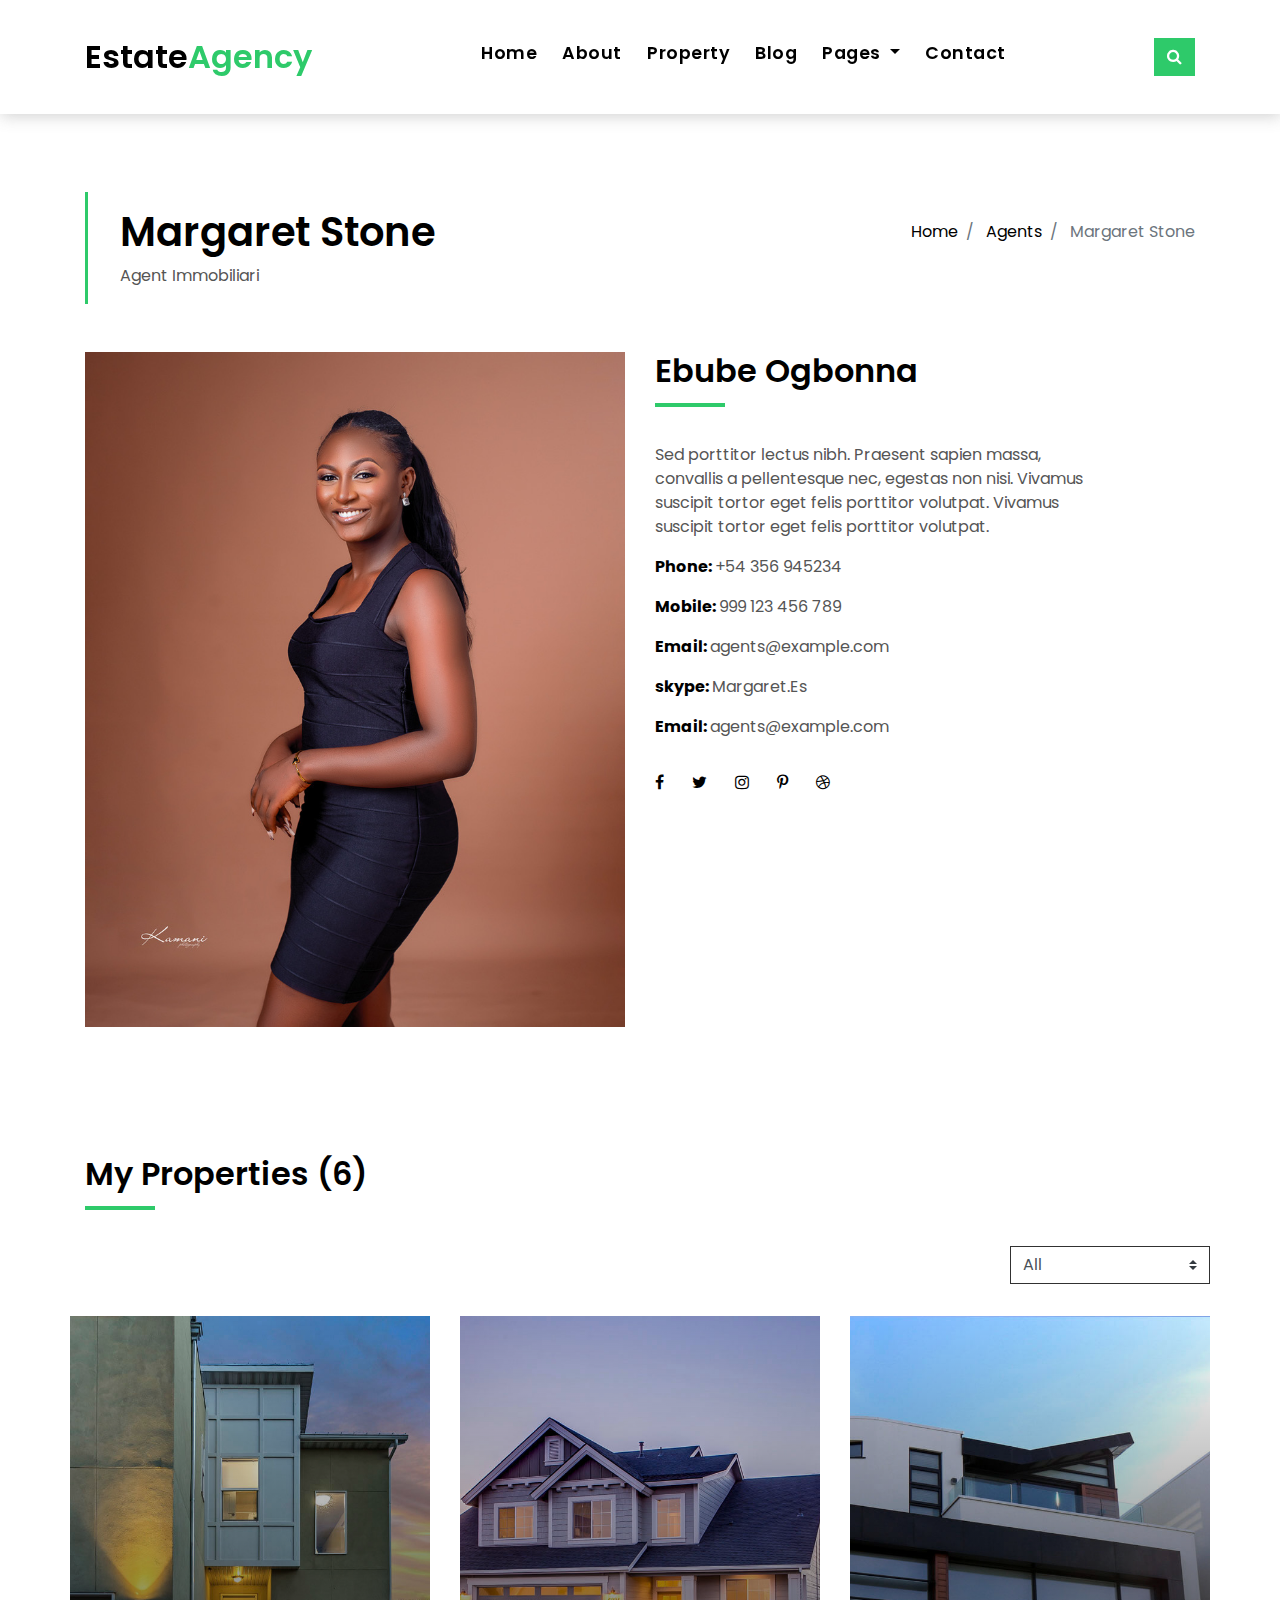
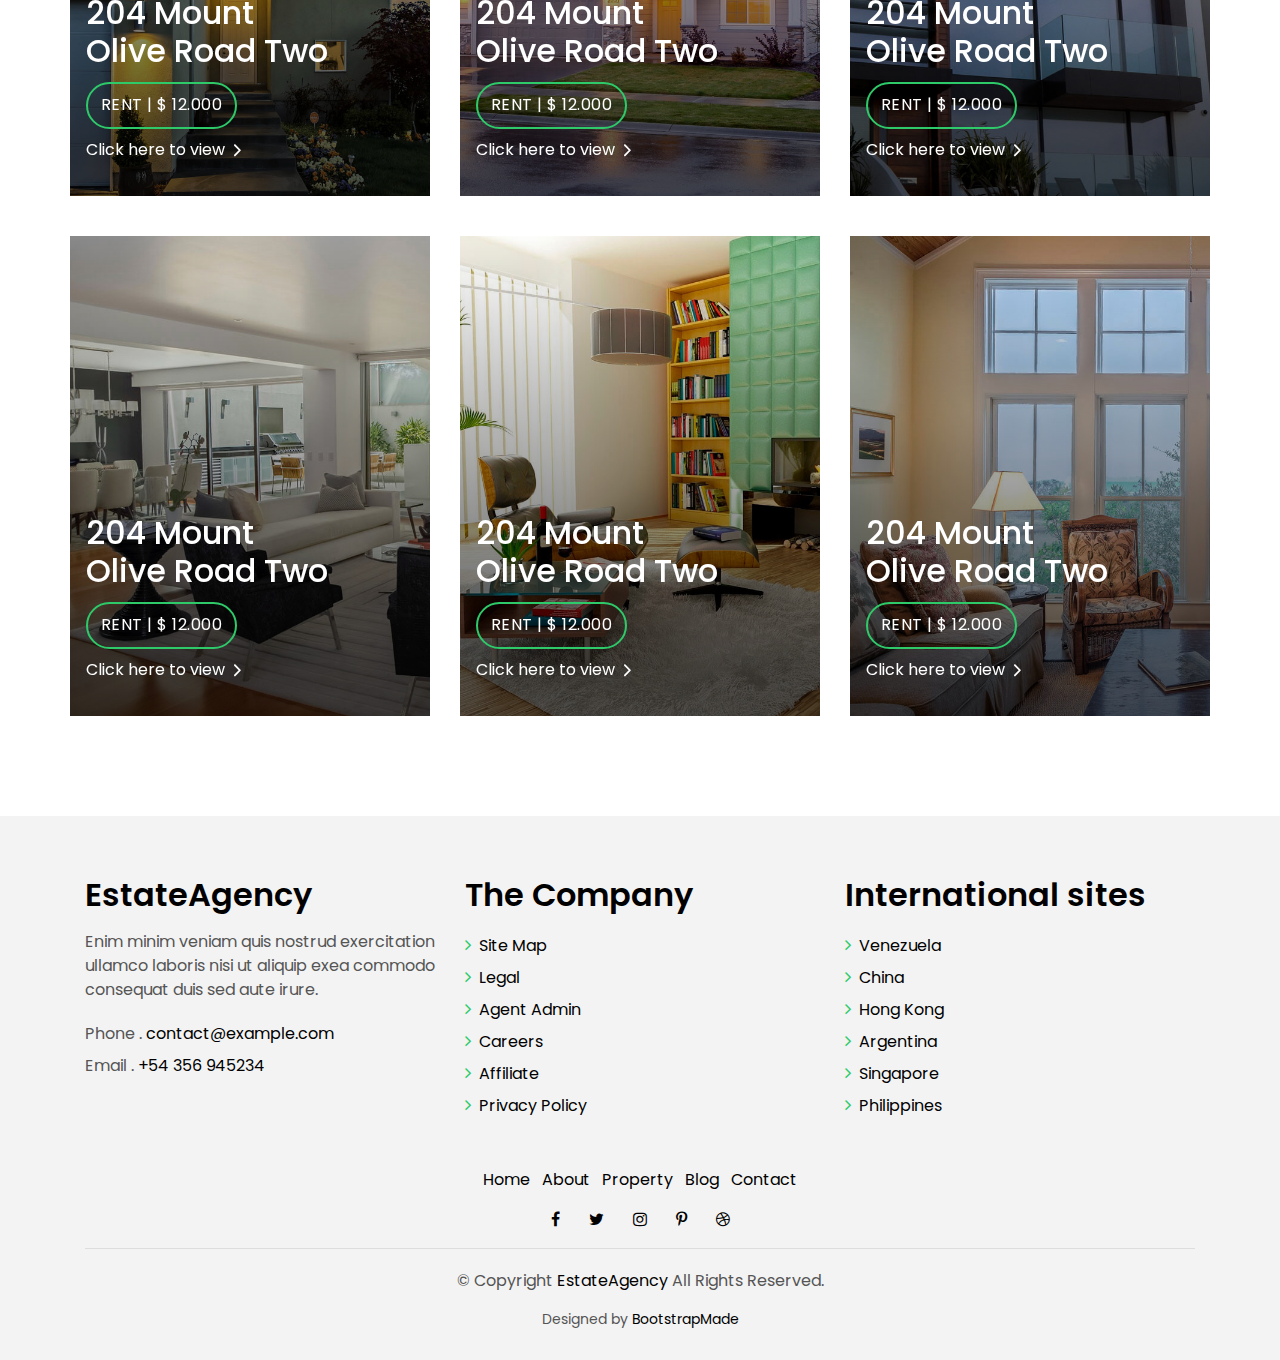
<file: agent-single.html>
<!DOCTYPE html>
<html lang="en">
<head>
  <meta charset="utf-8">
  <title>EstateAgency Bootstrap Template</title>
  <meta content="width=device-width, initial-scale=1.0" name="viewport">
  <meta content="" name="keywords">
  <meta content="" name="description">

  <!-- Favicons -->
  <link href="img/favicon.png" rel="icon">
  <link href="img/apple-touch-icon.png" rel="apple-touch-icon">

  <!-- Google Fonts -->
  <link href="https://fonts.googleapis.com/css?family=Poppins:300,400,500,600,700" rel="stylesheet">

  <!-- Bootstrap CSS File -->
  <link href="lib/bootstrap/css/bootstrap.min.css" rel="stylesheet">

  <!-- Libraries CSS Files -->
  <link href="lib/font-awesome/css/font-awesome.min.css" rel="stylesheet">
  <link href="lib/animate/animate.min.css" rel="stylesheet">
  <link href="lib/ionicons/css/ionicons.min.css" rel="stylesheet">
  <link href="lib/owlcarousel/assets/owl.carousel.min.css" rel="stylesheet">

  <!-- Main Stylesheet File -->
  <link href="css/style.css" rel="stylesheet">

  <!-- =======================================================
    Theme Name: EstateAgency
    Theme URL: https://bootstrapmade.com/real-estate-agency-bootstrap-template/
    Author: BootstrapMade.com
    License: https://bootstrapmade.com/license/
  ======================================================= -->
</head>

<body>

  <div class="click-closed"></div>
  <!--/ Form Search Star /-->
  <div class="box-collapse">
    <div class="title-box-d">
      <h3 class="title-d">Search Property</h3>
    </div>
    <span class="close-box-collapse right-boxed ion-ios-close"></span>
    <div class="box-collapse-wrap form">
      <form class="form-a">
        <div class="row">
          <div class="col-md-12 mb-2">
            <div class="form-group">
              <label for="Type">Keyword</label>
              <input type="text" class="form-control form-control-lg form-control-a" placeholder="Keyword">
            </div>
          </div>
          <div class="col-md-6 mb-2">
            <div class="form-group">
              <label for="Type">Type</label>
              <select class="form-control form-control-lg form-control-a" id="Type">
                <option>All Type</option>
                <option>For Rent</option>
                <option>For Sale</option>
                <option>Open House</option>
              </select>
            </div>
          </div>
          <div class="col-md-6 mb-2">
            <div class="form-group">
              <label for="city">City</label>
              <select class="form-control form-control-lg form-control-a" id="city">
                <option>All City</option>
                <option>Alabama</option>
                <option>Arizona</option>
                <option>California</option>
                <option>Colorado</option>
              </select>
            </div>
          </div>
          <div class="col-md-6 mb-2">
            <div class="form-group">
              <label for="bedrooms">Bedrooms</label>
              <select class="form-control form-control-lg form-control-a" id="bedrooms">
                <option>Any</option>
                <option>01</option>
                <option>02</option>
                <option>03</option>
              </select>
            </div>
          </div>
          <div class="col-md-6 mb-2">
            <div class="form-group">
              <label for="garages">Garages</label>
              <select class="form-control form-control-lg form-control-a" id="garages">
                <option>Any</option>
                <option>01</option>
                <option>02</option>
                <option>03</option>
                <option>04</option>
              </select>
            </div>
          </div>
          <div class="col-md-6 mb-2">
            <div class="form-group">
              <label for="bathrooms">Bathrooms</label>
              <select class="form-control form-control-lg form-control-a" id="bathrooms">
                <option>Any</option>
                <option>01</option>
                <option>02</option>
                <option>03</option>
              </select>
            </div>
          </div>
          <div class="col-md-6 mb-2">
            <div class="form-group">
              <label for="price">Min Price</label>
              <select class="form-control form-control-lg form-control-a" id="price">
                <option>Unlimite</option>
                <option>$50,000</option>
                <option>$100,000</option>
                <option>$150,000</option>
                <option>$200,000</option>
              </select>
            </div>
          </div>
          <div class="col-md-12">
            <button type="submit" class="btn btn-b">Search Property</button>
          </div>
        </div>
      </form>
    </div>
  </div>
  <!--/ Form Search End /-->

  <!--/ Nav Star /-->
  <nav class="navbar navbar-default navbar-trans navbar-expand-lg fixed-top">
    <div class="container">
      <button class="navbar-toggler collapsed" type="button" data-toggle="collapse" data-target="#navbarDefault"
        aria-controls="navbarDefault" aria-expanded="false" aria-label="Toggle navigation">
        <span></span>
        <span></span>
        <span></span>
      </button>
      <a class="navbar-brand text-brand" href="index.html">Estate<span class="color-b">Agency</span></a>
      <button type="button" class="btn btn-link nav-search navbar-toggle-box-collapse d-md-none" data-toggle="collapse"
        data-target="#navbarTogglerDemo01" aria-expanded="false">
        <span class="fa fa-search" aria-hidden="true"></span>
      </button>
      <div class="navbar-collapse collapse justify-content-center" id="navbarDefault">
        <ul class="navbar-nav">
          <li class="nav-item">
            <a class="nav-link" href="index.html">Home</a>
          </li>
          <li class="nav-item">
            <a class="nav-link" href="about.html">About</a>
          </li>
          <li class="nav-item">
            <a class="nav-link" href="property-grid.html">Property</a>
          </li>
          <li class="nav-item">
            <a class="nav-link" href="blog-grid.html">Blog</a>
          </li>
          <li class="nav-item dropdown">
            <a class="nav-link dropdown-toggle" href="#" id="navbarDropdown" role="button" data-toggle="dropdown"
              aria-haspopup="true" aria-expanded="false">
              Pages
            </a>
            <div class="dropdown-menu" aria-labelledby="navbarDropdown">
              <a class="dropdown-item" href="property-single.html">Property Single</a>
              <a class="dropdown-item" href="blog-single.html">Blog Single</a>
              <a class="dropdown-item" href="agents-grid.html">Agents Grid</a>
              <a class="dropdown-item active" href="agent-single.html">Agent Single</a>
            </div>
          </li>
          <li class="nav-item">
            <a class="nav-link" href="contact.html">Contact</a>
          </li>
        </ul>
      </div>
      <button type="button" class="btn btn-b-n navbar-toggle-box-collapse d-none d-md-block" data-toggle="collapse"
        data-target="#navbarTogglerDemo01" aria-expanded="false">
        <span class="fa fa-search" aria-hidden="true"></span>
      </button>
    </div>
  </nav>
  <!--/ Nav End /-->

  <!--/ Intro Single star /-->
  <section class="intro-single">
    <div class="container">
      <div class="row">
        <div class="col-md-12 col-lg-8">
          <div class="title-single-box">
            <h1 class="title-single">Margaret Stone</h1>
            <span class="color-text-a">Agent Immobiliari</span>
          </div>
        </div>
        <div class="col-md-12 col-lg-4">
          <nav aria-label="breadcrumb" class="breadcrumb-box d-flex justify-content-lg-end">
            <ol class="breadcrumb">
              <li class="breadcrumb-item">
                <a href="#">Home</a>
              </li>
              <li class="breadcrumb-item">
                <a href="#">Agents</a>
              </li>
              <li class="breadcrumb-item active" aria-current="page">
                Margaret Stone
              </li>
            </ol>
          </nav>
        </div>
      </div>
    </div>
  </section>
  <!--/ Intro Single End /-->

  <!--/ Agent Single Star /-->
  <section class="agent-single">
    <div class="container">
      <div class="row">
        <div class="col-sm-12">
          <div class="row">
            <div class="col-md-6">
              <div class="agent-avatar-box">
                <img src="img/agent2.jpeg" class="agent-avatar img-fluid">
              </div>
            </div>
            <div class="col-md-5 section-md-t3">
              <div class="agent-info-box">
                <div class="agent-title">
                  <div class="title-box-d">
                    <h3 class="title-d">Ebube Ogbonna
                     </h3>
                  </div>
                </div>
                <div class="agent-content mb-3">
                  <p class="content-d color-text-a">
                    Sed porttitor lectus nibh. Praesent sapien massa, convallis a pellentesque nec, egestas non nisi.
                    Vivamus suscipit tortor
                    eget felis porttitor volutpat. Vivamus suscipit tortor eget felis porttitor volutpat.
                  </p>
                  <div class="info-agents color-a">
                    <p>
                      <strong>Phone: </strong>
                      <span class="color-text-a"> +54 356 945234 </span>
                    </p>
                    <p>
                      <strong>Mobile: </strong>
                      <span class="color-text-a"> 999 123 456 789</span>
                    </p>
                    <p>
                      <strong>Email: </strong>
                      <span class="color-text-a"> agents@example.com</span>
                    </p>
                    <p>
                      <strong>skype: </strong>
                      <span class="color-text-a"> Margaret.Es</span>
                    </p>
                    <p>
                      <strong>Email: </strong>
                      <span class="color-text-a"> agents@example.com</span>
                    </p>
                  </div>
                </div>
                <div class="socials-footer">
                  <ul class="list-inline">
                    <li class="list-inline-item">
                      <a href="#" class="link-one">
                        <i class="fa fa-facebook" aria-hidden="true"></i>
                      </a>
                    </li>
                    <li class="list-inline-item">
                      <a href="#" class="link-one">
                        <i class="fa fa-twitter" aria-hidden="true"></i>
                      </a>
                    </li>
                    <li class="list-inline-item">
                      <a href="#" class="link-one">
                        <i class="fa fa-instagram" aria-hidden="true"></i>
                      </a>
                    </li>
                    <li class="list-inline-item">
                      <a href="#" class="link-one">
                        <i class="fa fa-pinterest-p" aria-hidden="true"></i>
                      </a>
                    </li>
                    <li class="list-inline-item">
                      <a href="#" class="link-one">
                        <i class="fa fa-dribbble" aria-hidden="true"></i>
                      </a>
                    </li>
                  </ul>
                </div>
              </div>
            </div>
          </div>
        </div>
        <div class="col-md-12 section-t8">
          <div class="title-box-d">
            <h3 class="title-d">My Properties (6)</h3>
          </div>
        </div>
        <div class="row property-grid grid">
          <div class="col-sm-12">
            <div class="grid-option">
              <form>
                <select class="custom-select">
                  <option selected>All</option>
                  <option value="1">New to Old</option>
                  <option value="2">For Rent</option>
                  <option value="3">For Sale</option>
                </select>
              </form>
            </div>
          </div>
          <div class="col-md-4">
            <div class="card-box-a card-shadow">
              <div class="img-box-a">
                <img src="img/property-1.jpg" alt="" class="img-a img-fluid">
              </div>
              <div class="card-overlay">
                <div class="card-overlay-a-content">
                  <div class="card-header-a">
                    <h2 class="card-title-a">
                      <a href="#">204 Mount
                        <br /> Olive Road Two</a>
                    </h2>
                  </div>
                  <div class="card-body-a">
                    <div class="price-box d-flex">
                      <span class="price-a">rent | $ 12.000</span>
                    </div>
                    <a href="#" class="link-a">Click here to view
                      <span class="ion-ios-arrow-forward"></span>
                    </a>
                  </div>
                  <div class="card-footer-a">
                    <ul class="card-info d-flex justify-content-around">
                      <li>
                        <h4 class="card-info-title">Area</h4>
                        <span>340m
                          <sup>2</sup>
                        </span>
                      </li>
                      <li>
                        <h4 class="card-info-title">Beds</h4>
                        <span>2</span>
                      </li>
                      <li>
                        <h4 class="card-info-title">Baths</h4>
                        <span>4</span>
                      </li>
                      <li>
                        <h4 class="card-info-title">Garages</h4>
                        <span>1</span>
                      </li>
                    </ul>
                  </div>
                </div>
              </div>
            </div>
          </div>
          <div class="col-md-4">
            <div class="card-box-a card-shadow">
              <div class="img-box-a">
                <img src="img/property-3.jpg" alt="" class="img-a img-fluid">
              </div>
              <div class="card-overlay">
                <div class="card-overlay-a-content">
                  <div class="card-header-a">
                    <h2 class="card-title-a">
                      <a href="#">204 Mount
                        <br /> Olive Road Two</a>
                    </h2>
                  </div>
                  <div class="card-body-a">
                    <div class="price-box d-flex">
                      <span class="price-a">rent | $ 12.000</span>
                    </div>
                    <a href="#" class="link-a">Click here to view
                      <span class="ion-ios-arrow-forward"></span>
                    </a>
                  </div>
                  <div class="card-footer-a">
                    <ul class="card-info d-flex justify-content-around">
                      <li>
                        <h4 class="card-info-title">Area</h4>
                        <span>340m
                          <sup>2</sup>
                        </span>
                      </li>
                      <li>
                        <h4 class="card-info-title">Beds</h4>
                        <span>2</span>
                      </li>
                      <li>
                        <h4 class="card-info-title">Baths</h4>
                        <span>4</span>
                      </li>
                      <li>
                        <h4 class="card-info-title">Garages</h4>
                        <span>1</span>
                      </li>
                    </ul>
                  </div>
                </div>
              </div>
            </div>
          </div>
          <div class="col-md-4">
            <div class="card-box-a card-shadow">
              <div class="img-box-a">
                <img src="img/property-6.jpg" alt="" class="img-a img-fluid">
              </div>
              <div class="card-overlay">
                <div class="card-overlay-a-content">
                  <div class="card-header-a">
                    <h2 class="card-title-a">
                      <a href="#">204 Mount
                        <br /> Olive Road Two</a>
                    </h2>
                  </div>
                  <div class="card-body-a">
                    <div class="price-box d-flex">
                      <span class="price-a">rent | $ 12.000</span>
                    </div>
                    <a href="#" class="link-a">Click here to view
                      <span class="ion-ios-arrow-forward"></span>
                    </a>
                  </div>
                  <div class="card-footer-a">
                    <ul class="card-info d-flex justify-content-around">
                      <li>
                        <h4 class="card-info-title">Area</h4>
                        <span>340m
                          <sup>2</sup>
                        </span>
                      </li>
                      <li>
                        <h4 class="card-info-title">Beds</h4>
                        <span>2</span>
                      </li>
                      <li>
                        <h4 class="card-info-title">Baths</h4>
                        <span>4</span>
                      </li>
                      <li>
                        <h4 class="card-info-title">Garages</h4>
                        <span>1</span>
                      </li>
                    </ul>
                  </div>
                </div>
              </div>
            </div>
          </div>
          <div class="col-md-4">
            <div class="card-box-a card-shadow">
              <div class="img-box-a">
                <img src="img/property-7.jpg" alt="" class="img-a img-fluid">
              </div>
              <div class="card-overlay">
                <div class="card-overlay-a-content">
                  <div class="card-header-a">
                    <h2 class="card-title-a">
                      <a href="#">204 Mount
                        <br /> Olive Road Two</a>
                    </h2>
                  </div>
                  <div class="card-body-a">
                    <div class="price-box d-flex">
                      <span class="price-a">rent | $ 12.000</span>
                    </div>
                    <a href="#" class="link-a">Click here to view
                      <span class="ion-ios-arrow-forward"></span>
                    </a>
                  </div>
                  <div class="card-footer-a">
                    <ul class="card-info d-flex justify-content-around">
                      <li>
                        <h4 class="card-info-title">Area</h4>
                        <span>340m
                          <sup>2</sup>
                        </span>
                      </li>
                      <li>
                        <h4 class="card-info-title">Beds</h4>
                        <span>2</span>
                      </li>
                      <li>
                        <h4 class="card-info-title">Baths</h4>
                        <span>4</span>
                      </li>
                      <li>
                        <h4 class="card-info-title">Garages</h4>
                        <span>1</span>
                      </li>
                    </ul>
                  </div>
                </div>
              </div>
            </div>
          </div>
          <div class="col-md-4">
            <div class="card-box-a card-shadow">
              <div class="img-box-a">
                <img src="img/property-8.jpg" alt="" class="img-a img-fluid">
              </div>
              <div class="card-overlay">
                <div class="card-overlay-a-content">
                  <div class="card-header-a">
                    <h2 class="card-title-a">
                      <a href="#">204 Mount
                        <br /> Olive Road Two</a>
                    </h2>
                  </div>
                  <div class="card-body-a">
                    <div class="price-box d-flex">
                      <span class="price-a">rent | $ 12.000</span>
                    </div>
                    <a href="#" class="link-a">Click here to view
                      <span class="ion-ios-arrow-forward"></span>
                    </a>
                  </div>
                  <div class="card-footer-a">
                    <ul class="card-info d-flex justify-content-around">
                      <li>
                        <h4 class="card-info-title">Area</h4>
                        <span>340m
                          <sup>2</sup>
                        </span>
                      </li>
                      <li>
                        <h4 class="card-info-title">Beds</h4>
                        <span>2</span>
                      </li>
                      <li>
                        <h4 class="card-info-title">Baths</h4>
                        <span>4</span>
                      </li>
                      <li>
                        <h4 class="card-info-title">Garages</h4>
                        <span>1</span>
                      </li>
                    </ul>
                  </div>
                </div>
              </div>
            </div>
          </div>
          <div class="col-md-4">
            <div class="card-box-a card-shadow">
              <div class="img-box-a">
                <img src="img/property-10.jpg" alt="" class="img-a img-fluid">
              </div>
              <div class="card-overlay">
                <div class="card-overlay-a-content">
                  <div class="card-header-a">
                    <h2 class="card-title-a">
                      <a href="#">204 Mount
                        <br /> Olive Road Two</a>
                    </h2>
                  </div>
                  <div class="card-body-a">
                    <div class="price-box d-flex">
                      <span class="price-a">rent | $ 12.000</span>
                    </div>
                    <a href="#" class="link-a">Click here to view
                      <span class="ion-ios-arrow-forward"></span>
                    </a>
                  </div>
                  <div class="card-footer-a">
                    <ul class="card-info d-flex justify-content-around">
                      <li>
                        <h4 class="card-info-title">Area</h4>
                        <span>340m
                          <sup>2</sup>
                        </span>
                      </li>
                      <li>
                        <h4 class="card-info-title">Beds</h4>
                        <span>2</span>
                      </li>
                      <li>
                        <h4 class="card-info-title">Baths</h4>
                        <span>4</span>
                      </li>
                      <li>
                        <h4 class="card-info-title">Garages</h4>
                        <span>1</span>
                      </li>
                    </ul>
                  </div>
                </div>
              </div>
            </div>
          </div>
        </div>
      </div>
    </div>
  </section>
  <!--/ Agent Single End /-->

  <!--/ footer Star /-->
  <section class="section-footer">
    <div class="container">
      <div class="row">
        <div class="col-sm-12 col-md-4">
          <div class="widget-a">
            <div class="w-header-a">
              <h3 class="w-title-a text-brand">EstateAgency</h3>
            </div>
            <div class="w-body-a">
              <p class="w-text-a color-text-a">
                Enim minim veniam quis nostrud exercitation ullamco laboris nisi ut aliquip exea commodo consequat duis
                sed aute irure.
              </p>
            </div>
            <div class="w-footer-a">
              <ul class="list-unstyled">
                <li class="color-a">
                  <span class="color-text-a">Phone .</span> contact@example.com</li>
                <li class="color-a">
                  <span class="color-text-a">Email .</span> +54 356 945234</li>
              </ul>
            </div>
          </div>
        </div>
        <div class="col-sm-12 col-md-4 section-md-t3">
          <div class="widget-a">
            <div class="w-header-a">
              <h3 class="w-title-a text-brand">The Company</h3>
            </div>
            <div class="w-body-a">
              <div class="w-body-a">
                <ul class="list-unstyled">
                  <li class="item-list-a">
                    <i class="fa fa-angle-right"></i> <a href="#">Site Map</a>
                  </li>
                  <li class="item-list-a">
                    <i class="fa fa-angle-right"></i> <a href="#">Legal</a>
                  </li>
                  <li class="item-list-a">
                    <i class="fa fa-angle-right"></i> <a href="#">Agent Admin</a>
                  </li>
                  <li class="item-list-a">
                    <i class="fa fa-angle-right"></i> <a href="#">Careers</a>
                  </li>
                  <li class="item-list-a">
                    <i class="fa fa-angle-right"></i> <a href="#">Affiliate</a>
                  </li>
                  <li class="item-list-a">
                    <i class="fa fa-angle-right"></i> <a href="#">Privacy Policy</a>
                  </li>
                </ul>
              </div>
            </div>
          </div>
        </div>
        <div class="col-sm-12 col-md-4 section-md-t3">
          <div class="widget-a">
            <div class="w-header-a">
              <h3 class="w-title-a text-brand">International sites</h3>
            </div>
            <div class="w-body-a">
              <ul class="list-unstyled">
                <li class="item-list-a">
                  <i class="fa fa-angle-right"></i> <a href="#">Venezuela</a>
                </li>
                <li class="item-list-a">
                  <i class="fa fa-angle-right"></i> <a href="#">China</a>
                </li>
                <li class="item-list-a">
                  <i class="fa fa-angle-right"></i> <a href="#">Hong Kong</a>
                </li>
                <li class="item-list-a">
                  <i class="fa fa-angle-right"></i> <a href="#">Argentina</a>
                </li>
                <li class="item-list-a">
                  <i class="fa fa-angle-right"></i> <a href="#">Singapore</a>
                </li>
                <li class="item-list-a">
                  <i class="fa fa-angle-right"></i> <a href="#">Philippines</a>
                </li>
              </ul>
            </div>
          </div>
        </div>
      </div>
    </div>
  </section>
  <footer>
    <div class="container">
      <div class="row">
        <div class="col-md-12">
          <nav class="nav-footer">
            <ul class="list-inline">
              <li class="list-inline-item">
                <a href="#">Home</a>
              </li>
              <li class="list-inline-item">
                <a href="#">About</a>
              </li>
              <li class="list-inline-item">
                <a href="#">Property</a>
              </li>
              <li class="list-inline-item">
                <a href="#">Blog</a>
              </li>
              <li class="list-inline-item">
                <a href="#">Contact</a>
              </li>
            </ul>
          </nav>
          <div class="socials-a">
            <ul class="list-inline">
              <li class="list-inline-item">
                <a href="#">
                  <i class="fa fa-facebook" aria-hidden="true"></i>
                </a>
              </li>
              <li class="list-inline-item">
                <a href="#">
                  <i class="fa fa-twitter" aria-hidden="true"></i>
                </a>
              </li>
              <li class="list-inline-item">
                <a href="#">
                  <i class="fa fa-instagram" aria-hidden="true"></i>
                </a>
              </li>
              <li class="list-inline-item">
                <a href="#">
                  <i class="fa fa-pinterest-p" aria-hidden="true"></i>
                </a>
              </li>
              <li class="list-inline-item">
                <a href="#">
                  <i class="fa fa-dribbble" aria-hidden="true"></i>
                </a>
              </li>
            </ul>
          </div>
          <div class="copyright-footer">
            <p class="copyright color-text-a">
              &copy; Copyright
              <span class="color-a">EstateAgency</span> All Rights Reserved.
            </p>
          </div>
          <div class="credits">
            <!--
              All the links in the footer should remain intact.
              You can delete the links only if you purchased the pro version.
              Licensing information: https://bootstrapmade.com/license/
              Purchase the pro version with working PHP/AJAX contact form: https://bootstrapmade.com/buy/?theme=EstateAgency
            -->
            Designed by <a href="https://bootstrapmade.com/">BootstrapMade</a>
          </div>
        </div>
      </div>
    </div>
  </footer>
  <!--/ Footer End /-->

  <a href="#" class="back-to-top"><i class="fa fa-chevron-up"></i></a>
  <div id="preloader"></div>

  <!-- JavaScript Libraries -->
  <script src="lib/jquery/jquery.min.js"></script>
  <script src="lib/jquery/jquery-migrate.min.js"></script>
  <script src="lib/popper/popper.min.js"></script>
  <script src="lib/bootstrap/js/bootstrap.min.js"></script>
  <script src="lib/easing/easing.min.js"></script>
  <script src="lib/owlcarousel/owl.carousel.min.js"></script>
  <script src="lib/scrollreveal/scrollreveal.min.js"></script>
  <!-- Contact Form JavaScript File -->
  <script src="contactform/contactform.js"></script>

  <!-- Template Main Javascript File -->
  <script src="js/main.js"></script>

</body>
</html>
</file>
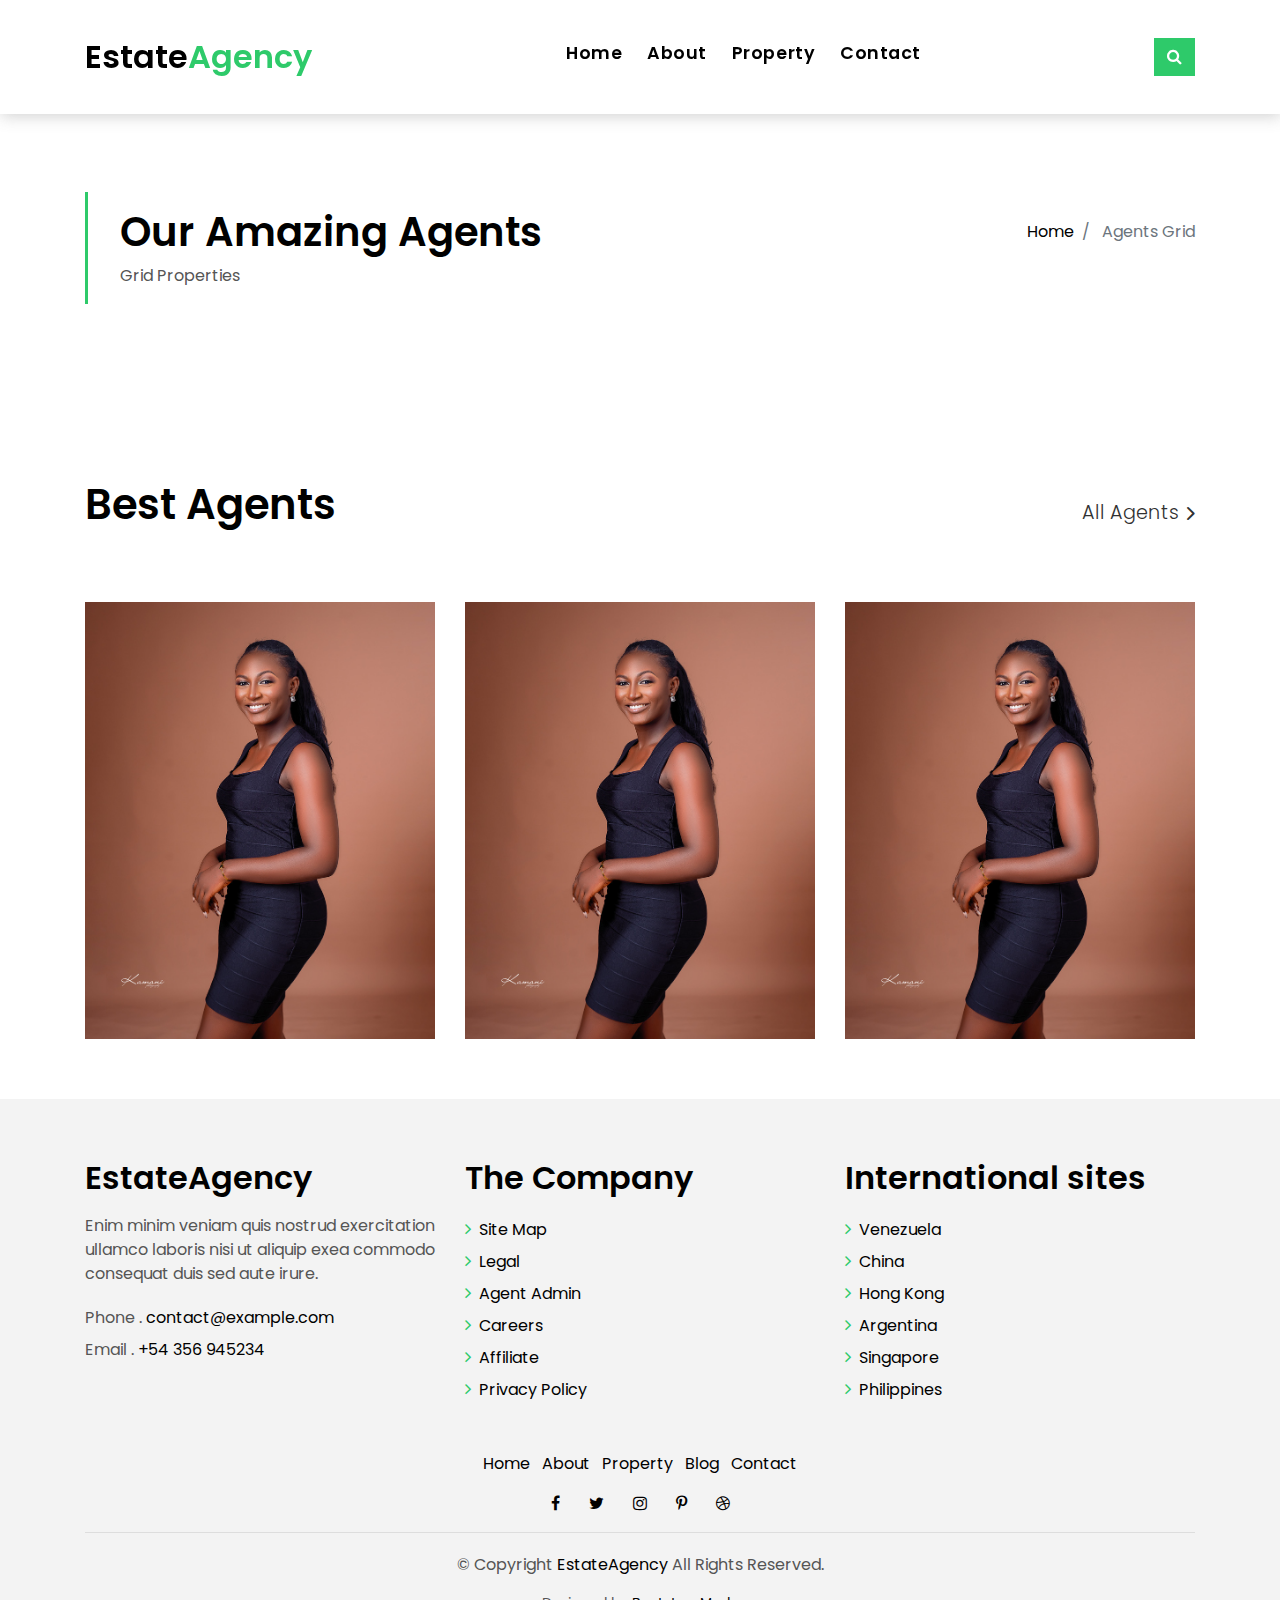
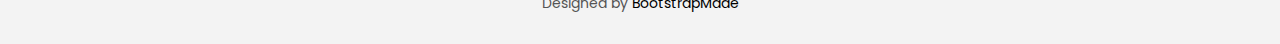
<file: agents-grid.html>
<!DOCTYPE html>
<html lang="en">
<head>
  <meta charset="utf-8">
  <title>EstateAgency Bootstrap Template</title>
  <meta content="width=device-width, initial-scale=1.0" name="viewport">
  <meta content="" name="keywords">
  <meta content="" name="description">

  <!-- Favicons -->
  <link href="img/favicon.png" rel="icon">
  <link href="img/apple-touch-icon.png" rel="apple-touch-icon">

  <!-- Google Fonts -->
  <link href="https://fonts.googleapis.com/css?family=Poppins:300,400,500,600,700" rel="stylesheet">

  <!-- Bootstrap CSS File -->
  <link href="lib/bootstrap/css/bootstrap.min.css" rel="stylesheet">

  <!-- Libraries CSS Files -->
  <link href="lib/font-awesome/css/font-awesome.min.css" rel="stylesheet">
  <link href="lib/animate/animate.min.css" rel="stylesheet">
  <link href="lib/ionicons/css/ionicons.min.css" rel="stylesheet">
  <link href="lib/owlcarousel/assets/owl.carousel.min.css" rel="stylesheet">

  <!-- Main Stylesheet File -->
  <link href="css/style.css" rel="stylesheet">

  <!-- =======================================================
    Theme Name: EstateAgency
    Theme URL: https://bootstrapmade.com/real-estate-agency-bootstrap-template/
    Author: BootstrapMade.com
    License: https://bootstrapmade.com/license/
  ======================================================= -->
</head>

<body>

  <div class="click-closed"></div>
  <!--/ Form Search Star /-->
  <div class="box-collapse">
    <div class="title-box-d">
      <h3 class="title-d">Search Property</h3>
    </div>
    <span class="close-box-collapse right-boxed ion-ios-close"></span>
    <div class="box-collapse-wrap form">
      <form class="form-a">
        <div class="row">
          <div class="col-md-12 mb-2">
            <div class="form-group">
              <label for="Type">Keyword</label>
              <input type="text" class="form-control form-control-lg form-control-a" placeholder="Keyword">
            </div>
          </div>
          <div class="col-md-6 mb-2">
            <div class="form-group">
              <label for="Type">Type</label>
              <select class="form-control form-control-lg form-control-a" id="Type">
                <option>All Type</option>
                <option>For Rent</option>
                <option>For Sale</option>
                <option>Open House</option>
              </select>
            </div>
          </div>
          <div class="col-md-6 mb-2">
            <div class="form-group">
              <label for="city">Area</label>
              <select class="form-control form-control-lg form-control-a" id="city">
                <option>Enugu</option>
                <option>Emene</option>
                <option>GRA</option>
                <option>Independence Layout</option>
                <option>New Haven</option>
              </select>
            </div>
          </div>
          <div class="col-md-6 mb-2">
            <div class="form-group">
              <label for="bedrooms">Bedrooms</label>
              <select class="form-control form-control-lg form-control-a" id="bedrooms">
                <option>Any</option>
                <option>01</option>
                <option>02</option>
                <option>03</option>
              </select>
            </div>
          </div>
          <div class="col-md-6 mb-2">
            <div class="form-group">
              <label for="garages">Garages</label>
              <select class="form-control form-control-lg form-control-a" id="garages">
                <option>Any</option>
                <option>01</option>
                <option>02</option>
                <option>03</option>
                <option>04</option>
              </select>
            </div>
          </div>
          <div class="col-md-6 mb-2">
            <div class="form-group">
              <label for="bathrooms">Bathrooms</label>
              <select class="form-control form-control-lg form-control-a" id="bathrooms">
                <option>Any</option>
                <option>01</option>
                <option>02</option>
                <option>03</option>
              </select>
            </div>
          </div>
          <div class="col-md-6 mb-2">
            <div class="form-group">
              <label for="price">Min Price</label>
              <select class="form-control form-control-lg form-control-a" id="price">
                <option>Unlimited</option>
                <option>NGN50,000</option>
                <option>NGN100,000</option>
                <option>NGN150,000</option>
                <option>NGN200,000</option>
              </select>
            </div>
          </div>
          <div class="col-md-12">
            <button type="submit" class="btn btn-b">Search Property</button>
          </div>
        </div>
      </form>
    </div>
  </div>
  <!--/ Form Search End /-->

  <!--/ Nav Star /-->
  <nav class="navbar navbar-default navbar-trans navbar-expand-lg fixed-top">
    <div class="container">
      <button class="navbar-toggler collapsed" type="button" data-toggle="collapse" data-target="#navbarDefault"
        aria-controls="navbarDefault" aria-expanded="false" aria-label="Toggle navigation">
        <span></span>
        <span></span>
        <span></span>
      </button>
      <a class="navbar-brand text-brand" href="index.html">Estate<span class="color-b">Agency</span></a>
      <button type="button" class="btn btn-link nav-search navbar-toggle-box-collapse d-md-none" data-toggle="collapse"
        data-target="#navbarTogglerDemo01" aria-expanded="false">
        <span class="fa fa-search" aria-hidden="true"></span>
      </button>
      <div class="navbar-collapse collapse justify-content-center" id="navbarDefault">
        <ul class="navbar-nav">
          <li class="nav-item">
            <a class="nav-link" href="index.html">Home</a>
          </li>
          <li class="nav-item">
            <a class="nav-link" href="about.html">About</a>
          </li>
          <li class="nav-item">
            <a class="nav-link" href="property-grid.html">Property</a>
          </li>
          <!-- <li class="nav-item">
            <a class="nav-link" href="blog-grid.html">Blog</a>
          </li>
          <li class="nav-item dropdown">
            <a class="nav-link dropdown-toggle" href="#" id="navbarDropdown" role="button" data-toggle="dropdown"
              aria-haspopup="true" aria-expanded="false">
              Pages
            </a>
            <div class="dropdown-menu" aria-labelledby="navbarDropdown">
              <a class="dropdown-item" href="property-single.html">Property Single</a>
              <a class="dropdown-item" href="blog-single.html">Blog Single</a>
              <a class="dropdown-item active" href="agents-grid.html">Agents Grid</a>
              <a class="dropdown-item" href="agent-single.html">Agent Single</a>
            </div>
          </li> -->
          <li class="nav-item">
            <a class="nav-link" href="contact.html">Contact</a>
          </li>
        </ul>
      </div>
      <button type="button" class="btn btn-b-n navbar-toggle-box-collapse d-none d-md-block" data-toggle="collapse"
        data-target="#navbarTogglerDemo01" aria-expanded="false">
        <span class="fa fa-search" aria-hidden="true"></span>
      </button>
    </div>
  </nav>
  <!--/ Nav End /-->

  <!--/ Intro Single star /-->
  <section class="intro-single">
    <div class="container">
      <div class="row">
        <div class="col-md-12 col-lg-8">
          <div class="title-single-box">
            <h1 class="title-single">Our Amazing Agents</h1>
            <span class="color-text-a">Grid Properties</span>
          </div>
        </div>
        <div class="col-md-12 col-lg-4">
          <nav aria-label="breadcrumb" class="breadcrumb-box d-flex justify-content-lg-end">
            <ol class="breadcrumb">
              <li class="breadcrumb-item">
                <a href="#">Home</a>
              </li>
              <li class="breadcrumb-item active" aria-current="page">
                Agents Grid
              </li>
            </ol>
          </nav>
        </div>
      </div>
    </div>
  </section>
  <!--/ Intro Single End /-->

  <!--/ Agents Grid Star /-->
  <section class="section-agents section-t8">
    <div class="container">
      <div class="row">
        <div class="col-md-12">
          <div class="title-wrap d-flex justify-content-between">
            <div class="title-box">
              <h2 class="title-a">Best Agents</h2>
            </div>
            <div class="title-link">
              <a href="agents-grid.html">All Agents
                <span class="ion-ios-arrow-forward"></span>
              </a>
            </div>
          </div>
        </div>
      </div>
      <div class="row">
        <div class="col-md-4">
          <div class="card-box-d">
            <div class="card-img-d">
              <img src="./img/agent2.jpeg" alt="" class="img-d img-fluid" >
            </div>
            <div class="card-overlay card-overlay-hover">
              <div class="card-header-d">
                <div class="card-title-d align-self-center">
                  <h3 class="title-d">
                    <a href="agent-single.html" class="link-two">Nmesoma Ogbonna
                      </a>
                  </h3>
                </div>
              </div>
              <div class="card-body-d">
                <p class="content-d color-text-a">
                  Sed porttitor lectus nibh, Cras ultricies ligula sed magna dictum porta two.
                </p>
                <div class="info-agents color-a">
                  <p>
                    <strong>Phone: </strong> +234 356 945234</p>
                  <p>
                    <strong>Email: </strong> agents@example.com</p>
                </div>
              </div>
              <div class="card-footer-d">
                <div class="socials-footer d-flex justify-content-center">
                  <ul class="list-inline">
                    <li class="list-inline-item">
                      <a href="#" class="link-one">
                        <i class="fa fa-facebook" aria-hidden="true"></i>
                      </a>
                    </li>
                    <li class="list-inline-item">
                      <a href="#" class="link-one">
                        <i class="fa fa-twitter" aria-hidden="true"></i>
                      </a>
                    </li>
                    <li class="list-inline-item">
                      <a href="#" class="link-one">
                        <i class="fa fa-instagram" aria-hidden="true"></i>
                      </a>
                    </li>
                    <li class="list-inline-item">
                      <a href="#" class="link-one">
                        <i class="fa fa-pinterest-p" aria-hidden="true"></i>
                      </a>
                    </li>
                    <li class="list-inline-item">
                      <a href="#" class="link-one">
                        <i class="fa fa-dribbble" aria-hidden="true"></i>
                      </a>
                    </li>
                  </ul>
                </div>
              </div>
            </div>
          </div>
        </div>
        <div class="col-md-4">
          <div class="card-box-d">
            <div class="card-img-d">
              <img src="img/agent2.jpeg" alt="" class="img-d img-fluid">
            </div>
            <div class="card-overlay card-overlay-hover">
              <div class="card-header-d">
                <div class="card-title-d align-self-center">
                  <h3 class="title-d">
                    <a href="agent-single.html" class="link-two">Sochima Agu</a>
                  </h3>
                </div>
              </div>
              <div class="card-body-d">
                <p class="content-d color-text-a">
                  Sed porttitor lectus nibh, Cras ultricies ligula sed magna dictum porta two.
                </p>
                <div class="info-agents color-a">
                  <p>
                    <strong>Phone: </strong> +234 356 945234</p>
                  <p>
                    <strong>Email: </strong> agents@example.com</p>
                </div>
              </div>
              <div class="card-footer-d">
                <div class="socials-footer d-flex justify-content-center">
                  <ul class="list-inline">
                    <li class="list-inline-item">
                      <a href="#" class="link-one">
                        <i class="fa fa-facebook" aria-hidden="true"></i>
                      </a>
                    </li>
                    <li class="list-inline-item">
                      <a href="#" class="link-one">
                        <i class="fa fa-twitter" aria-hidden="true"></i>
                      </a>
                    </li>
                    <li class="list-inline-item">
                      <a href="#" class="link-one">
                        <i class="fa fa-instagram" aria-hidden="true"></i>
                      </a>
                    </li>
                    <li class="list-inline-item">
                      <a href="#" class="link-one">
                        <i class="fa fa-pinterest-p" aria-hidden="true"></i>
                      </a>
                    </li>
                    <li class="list-inline-item">
                      <a href="#" class="link-one">
                        <i class="fa fa-dribbble" aria-hidden="true"></i>
                      </a>
                    </li>
                  </ul>
                </div>
              </div>
            </div>
          </div>
        </div>
        <div class="col-md-4">
          <div class="card-box-d">
            <div class="card-img-d">
              <img src="img/agent2.jpeg" alt="" class="img-d img-fluid">
            </div>
            <div class="card-overlay card-overlay-hover">
              <div class="card-header-d">
                <div class="card-title-d align-self-center">
                  <h3 class="title-d">
                    <a href="agent-single.html" class="link-two">Emma Aderonke
                      <br> Cascada</a>
                  </h3>
                </div>
              </div>
              <div class="card-body-d">
                <p class="content-d color-text-a">
                  Sed porttitor lectus nibh, Cras ultricies ligula sed magna dictum porta two.
                </p>
                <div class="info-agents color-a">
                  <p>
                    <strong>Phone: </strong> +234 356 945234</p>
                  <p>
                    <strong>Email: </strong> agents@example.com</p>
                </div>
              </div>
              <div class="card-footer-d">
                <div class="socials-footer d-flex justify-content-center">
                  <ul class="list-inline">
                    <li class="list-inline-item">
                      <a href="#" class="link-one">
                        <i class="fa fa-facebook" aria-hidden="true"></i>
                      </a>
                    </li>
                    <li class="list-inline-item">
                      <a href="#" class="link-one">
                        <i class="fa fa-twitter" aria-hidden="true"></i>
                      </a>
                    </li>
                    <li class="list-inline-item">
                      <a href="#" class="link-one">
                        <i class="fa fa-instagram" aria-hidden="true"></i>
                      </a>
                    </li>
                    <li class="list-inline-item">
                      <a href="#" class="link-one">
                        <i class="fa fa-pinterest-p" aria-hidden="true"></i>
                      </a>
                    </li>
                    <li class="list-inline-item">
                      <a href="#" class="link-one">
                        <i class="fa fa-dribbble" aria-hidden="true"></i>
                      </a>
                    </li>
                  </ul>
                </div>
              </div>
            </div>
          </div>
        </div>
      </div>
    </div>
  </section>
  <!--/ Agents Grid End /-->

  <!--/ footer Star /-->
  <section class="section-footer">
    <div class="container">
      <div class="row">
        <div class="col-sm-12 col-md-4">
          <div class="widget-a">
            <div class="w-header-a">
              <h3 class="w-title-a text-brand">EstateAgency</h3>
            </div>
            <div class="w-body-a">
              <p class="w-text-a color-text-a">
                Enim minim veniam quis nostrud exercitation ullamco laboris nisi ut aliquip exea commodo consequat duis
                sed aute irure.
              </p>
            </div>
            <div class="w-footer-a">
              <ul class="list-unstyled">
                <li class="color-a">
                  <span class="color-text-a">Phone .</span> contact@example.com</li>
                <li class="color-a">
                  <span class="color-text-a">Email .</span> +54 356 945234</li>
              </ul>
            </div>
          </div>
        </div>
        <div class="col-sm-12 col-md-4 section-md-t3">
          <div class="widget-a">
            <div class="w-header-a">
              <h3 class="w-title-a text-brand">The Company</h3>
            </div>
            <div class="w-body-a">
              <div class="w-body-a">
                <ul class="list-unstyled">
                  <li class="item-list-a">
                    <i class="fa fa-angle-right"></i> <a href="#">Site Map</a>
                  </li>
                  <li class="item-list-a">
                    <i class="fa fa-angle-right"></i> <a href="#">Legal</a>
                  </li>
                  <li class="item-list-a">
                    <i class="fa fa-angle-right"></i> <a href="#">Agent Admin</a>
                  </li>
                  <li class="item-list-a">
                    <i class="fa fa-angle-right"></i> <a href="#">Careers</a>
                  </li>
                  <li class="item-list-a">
                    <i class="fa fa-angle-right"></i> <a href="#">Affiliate</a>
                  </li>
                  <li class="item-list-a">
                    <i class="fa fa-angle-right"></i> <a href="#">Privacy Policy</a>
                  </li>
                </ul>
              </div>
            </div>
          </div>
        </div>
        <div class="col-sm-12 col-md-4 section-md-t3">
          <div class="widget-a">
            <div class="w-header-a">
              <h3 class="w-title-a text-brand">International sites</h3>
            </div>
            <div class="w-body-a">
              <ul class="list-unstyled">
                <li class="item-list-a">
                  <i class="fa fa-angle-right"></i> <a href="#">Venezuela</a>
                </li>
                <li class="item-list-a">
                  <i class="fa fa-angle-right"></i> <a href="#">China</a>
                </li>
                <li class="item-list-a">
                  <i class="fa fa-angle-right"></i> <a href="#">Hong Kong</a>
                </li>
                <li class="item-list-a">
                  <i class="fa fa-angle-right"></i> <a href="#">Argentina</a>
                </li>
                <li class="item-list-a">
                  <i class="fa fa-angle-right"></i> <a href="#">Singapore</a>
                </li>
                <li class="item-list-a">
                  <i class="fa fa-angle-right"></i> <a href="#">Philippines</a>
                </li>
              </ul>
            </div>
          </div>
        </div>
      </div>
    </div>
  </section>
  <footer>
    <div class="container">
      <div class="row">
        <div class="col-md-12">
          <nav class="nav-footer">
            <ul class="list-inline">
              <li class="list-inline-item">
                <a href="#">Home</a>
              </li>
              <li class="list-inline-item">
                <a href="#">About</a>
              </li>
              <li class="list-inline-item">
                <a href="#">Property</a>
              </li>
              <li class="list-inline-item">
                <a href="#">Blog</a>
              </li>
              <li class="list-inline-item">
                <a href="#">Contact</a>
              </li>
            </ul>
          </nav>
          <div class="socials-a">
            <ul class="list-inline">
              <li class="list-inline-item">
                <a href="#">
                  <i class="fa fa-facebook" aria-hidden="true"></i>
                </a>
              </li>
              <li class="list-inline-item">
                <a href="#">
                  <i class="fa fa-twitter" aria-hidden="true"></i>
                </a>
              </li>
              <li class="list-inline-item">
                <a href="#">
                  <i class="fa fa-instagram" aria-hidden="true"></i>
                </a>
              </li>
              <li class="list-inline-item">
                <a href="#">
                  <i class="fa fa-pinterest-p" aria-hidden="true"></i>
                </a>
              </li>
              <li class="list-inline-item">
                <a href="#">
                  <i class="fa fa-dribbble" aria-hidden="true"></i>
                </a>
              </li>
            </ul>
          </div>
          <div class="copyright-footer">
            <p class="copyright color-text-a">
              &copy; Copyright
              <span class="color-a">EstateAgency</span> All Rights Reserved.
            </p>
          </div>
          <div class="credits">
            <!--
              All the links in the footer should remain intact.
              You can delete the links only if you purchased the pro version.
              Licensing information: https://bootstrapmade.com/license/
              Purchase the pro version with working PHP/AJAX contact form: https://bootstrapmade.com/buy/?theme=EstateAgency
            -->
            Designed by <a href="https://bootstrapmade.com/">BootstrapMade</a>
          </div>
        </div>
      </div>
    </div>
  </footer>
  <!--/ Footer End /-->

  <a href="#" class="back-to-top"><i class="fa fa-chevron-up"></i></a>
  <div id="preloader"></div>

  <!-- JavaScript Libraries -->
  <script src="lib/jquery/jquery.min.js"></script>
  <script src="lib/jquery/jquery-migrate.min.js"></script>
  <script src="lib/popper/popper.min.js"></script>
  <script src="lib/bootstrap/js/bootstrap.min.js"></script>
  <script src="lib/easing/easing.min.js"></script>
  <script src="lib/owlcarousel/owl.carousel.min.js"></script>
  <script src="lib/scrollreveal/scrollreveal.min.js"></script>
  <!-- Contact Form JavaScript File -->
  <script src="contactform/contactform.js"></script>

  <!-- Template Main Javascript File -->
  <script src="js/main.js"></script>

</body>
</html>
</file>
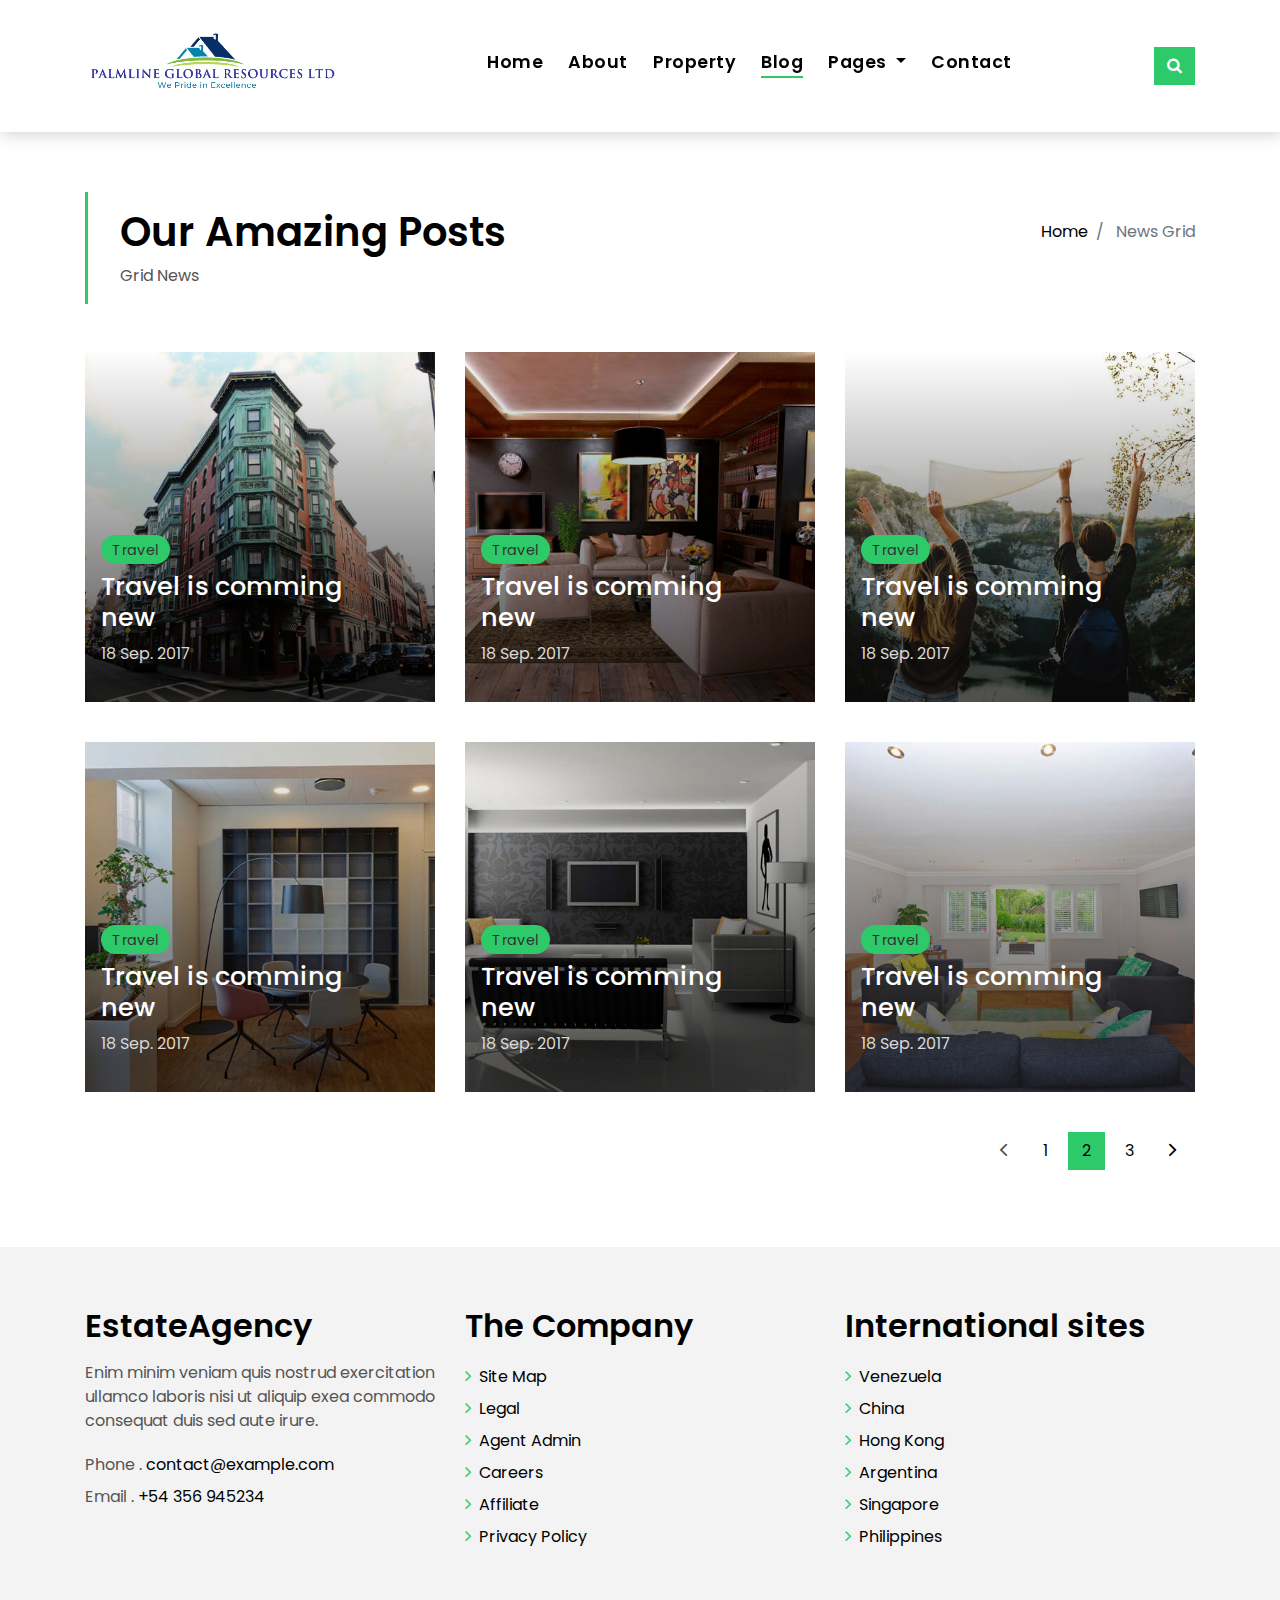
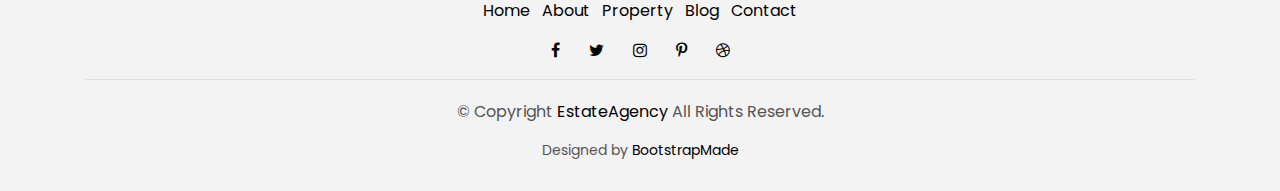
<file: blog-grid.html>
<!DOCTYPE html>
<html lang="en">
<head>
  <meta charset="utf-8">
  <title>EstateAgency Bootstrap Template</title>
  <meta content="width=device-width, initial-scale=1.0" name="viewport">
  <meta content="" name="keywords">
  <meta content="" name="description">

  <!-- Favicons -->
  <link href="img/favicon.png" rel="icon">
  <link href="img/apple-touch-icon.png" rel="apple-touch-icon">

  <!-- Google Fonts -->
  <link href="https://fonts.googleapis.com/css?family=Poppins:300,400,500,600,700" rel="stylesheet">

  <!-- Bootstrap CSS File -->
  <link href="lib/bootstrap/css/bootstrap.min.css" rel="stylesheet">

  <!-- Libraries CSS Files -->
  <link href="lib/font-awesome/css/font-awesome.min.css" rel="stylesheet">
  <link href="lib/animate/animate.min.css" rel="stylesheet">
  <link href="lib/ionicons/css/ionicons.min.css" rel="stylesheet">
  <link href="lib/owlcarousel/assets/owl.carousel.min.css" rel="stylesheet">

  <!-- Main Stylesheet File -->
  <link href="css/style.css" rel="stylesheet">

  <!-- =======================================================
    Theme Name: EstateAgency
    Theme URL: https://bootstrapmade.com/real-estate-agency-bootstrap-template/
    Author: BootstrapMade.com
    License: https://bootstrapmade.com/license/
  ======================================================= -->
</head>

<body>

  <div class="click-closed"></div>
  <!--/ Form Search Star /-->
  <div class="box-collapse">
    <div class="title-box-d">
      <h3 class="title-d">Search Property</h3>
    </div>
    <span class="close-box-collapse right-boxed ion-ios-close"></span>
    <div class="box-collapse-wrap form">
      <form class="form-a">
        <div class="row">
          <div class="col-md-12 mb-2">
            <div class="form-group">
              <label for="Type">Keyword</label>
              <input type="text" class="form-control form-control-lg form-control-a" placeholder="Keyword">
            </div>
          </div>
          <div class="col-md-6 mb-2">
            <div class="form-group">
              <label for="Type">Type</label>
              <select class="form-control form-control-lg form-control-a" id="Type">
                <option>All Type</option>
                <option>For Rent</option>
                <option>For Sale</option>
                <option>Open House</option>
              </select>
            </div>
          </div>
          <div class="col-md-6 mb-2">
            <div class="form-group">
              <label for="city">Area</label>
              <select class="form-control form-control-lg form-control-a" id="city">
                <option>Enugu</option>
                <option>Emene</option>
                <option>GRA</option>
                <option>Independence Layout</option>
                <option>New Haven</option>
              </select>
            </div>
          </div>
          <div class="col-md-6 mb-2">
            <div class="form-group">
              <label for="bedrooms">Bedrooms</label>
              <select class="form-control form-control-lg form-control-a" id="bedrooms">
                <option>Any</option>
                <option>01</option>
                <option>02</option>
                <option>03</option>
              </select>
            </div>
          </div>
          <div class="col-md-6 mb-2">
            <div class="form-group">
              <label for="garages">Garages</label>
              <select class="form-control form-control-lg form-control-a" id="garages">
                <option>Any</option>
                <option>01</option>
                <option>02</option>
                <option>03</option>
                <option>04</option>
              </select>
            </div>
          </div>
          <div class="col-md-6 mb-2">
            <div class="form-group">
              <label for="bathrooms">Bathrooms</label>
              <select class="form-control form-control-lg form-control-a" id="bathrooms">
                <option>Any</option>
                <option>01</option>
                <option>02</option>
                <option>03</option>
              </select>
            </div>
          </div>
          <div class="col-md-6 mb-2">
            <div class="form-group">
              <label for="price">Min Price</label>
              <select class="form-control form-control-lg form-control-a" id="price">
                <option>Unlimited</option>
                <option>NGN50,000</option>
                <option>NGN100,000</option>
                <option>NGN150,000</option>
                <option>NGN200,000</option>
              </select>
            </div>
          </div>
          <div class="col-md-12">
            <button type="submit" class="btn btn-b">Search Property</button>
          </div>
        </div>
      </form>
    </div>
  </div>
  <!--/ Form Search End /-->

  <!--/ Nav Star /-->
  <nav class="navbar navbar-default navbar-trans navbar-expand-lg fixed-top">
    <div class="container">
      <button class="navbar-toggler collapsed" type="button" data-toggle="collapse" data-target="#navbarDefault"
        aria-controls="navbarDefault" aria-expanded="false" aria-label="Toggle navigation">
        <span></span>
        <span></span>
        <span></span>
      </button>
      <img src="./img/logo.png" alt="" style="width: 255px;" class="pb-2"/>
      <button type="button" class="btn btn-link nav-search navbar-toggle-box-collapse d-md-none" data-toggle="collapse"
        data-target="#navbarTogglerDemo01" aria-expanded="false">
        <span class="fa fa-search" aria-hidden="true"></span>
      </button>
      <div class="navbar-collapse collapse justify-content-center" id="navbarDefault">
        <ul class="navbar-nav">
          <li class="nav-item">
            <a class="nav-link" href="index.html">Home</a>
          </li>
          <li class="nav-item">
            <a class="nav-link" href="about.html">About</a>
          </li>
          <li class="nav-item">
            <a class="nav-link" href="property-grid.html">Property</a>
          </li>
          <li class="nav-item">
            <a class="nav-link active" href="blog-grid.html">Blog</a>
          </li>
          <li class="nav-item dropdown">
            <a class="nav-link dropdown-toggle" href="#" id="navbarDropdown" role="button" data-toggle="dropdown"
              aria-haspopup="true" aria-expanded="false">
              Pages
            </a>
            <div class="dropdown-menu" aria-labelledby="navbarDropdown">
              <a class="dropdown-item" href="property-single.html">Property Single</a>
              <a class="dropdown-item" href="blog-single.html">Blog Single</a>
              <a class="dropdown-item" href="agents-grid.html">Agents Grid</a>
              <a class="dropdown-item" href="agent-single.html">Agent Single</a>
            </div>
          </li>
          <li class="nav-item">
            <a class="nav-link" href="contact.html">Contact</a>
          </li>
        </ul>
      </div>
      <button type="button" class="btn btn-b-n navbar-toggle-box-collapse d-none d-md-block" data-toggle="collapse"
        data-target="#navbarTogglerDemo01" aria-expanded="false">
        <span class="fa fa-search" aria-hidden="true"></span>
      </button>
    </div>
  </nav>
  <!--/ Nav End /-->

  <!--/ Intro Single star /-->
  <section class="intro-single">
    <div class="container">
      <div class="row">
        <div class="col-md-12 col-lg-8">
          <div class="title-single-box">
            <h1 class="title-single">Our Amazing Posts</h1>
            <span class="color-text-a">Grid News</span>
          </div>
        </div>
        <div class="col-md-12 col-lg-4">
          <nav aria-label="breadcrumb" class="breadcrumb-box d-flex justify-content-lg-end">
            <ol class="breadcrumb">
              <li class="breadcrumb-item">
                <a href="index.html">Home</a>
              </li>
              <li class="breadcrumb-item active" aria-current="page">
                News Grid
              </li>
            </ol>
          </nav>
        </div>
      </div>
    </div>
  </section>
  <!--/ Intro Single End /-->

  <!--/ News Grid Star /-->
  <section class="news-grid grid">
    <div class="container">
      <div class="row">
        <div class="col-md-4">
          <div class="card-box-b card-shadow news-box">
            <div class="img-box-b">
              <img src="img/post-1.jpg" alt="" class="img-b img-fluid">
            </div>
            <div class="card-overlay">
              <div class="card-header-b">
                <div class="card-category-b">
                  <a href="#" class="category-b">Travel</a>
                </div>
                <div class="card-title-b">
                  <h2 class="title-2">
                    <a href="blog-single.html">Travel is comming
                      <br> new</a>
                  </h2>
                </div>
                <div class="card-date">
                  <span class="date-b">18 Sep. 2017</span>
                </div>
              </div>
            </div>
          </div>
        </div>
        <div class="col-md-4">
          <div class="card-box-b card-shadow news-box">
            <div class="img-box-b">
              <img src="img/post-2.jpg" alt="" class="img-b img-fluid">
            </div>
            <div class="card-overlay">
              <div class="card-header-b">
                <div class="card-category-b">
                  <a href="blog-single.html" class="category-b">Travel</a>
                </div>
                <div class="card-title-b">
                  <h2 class="title-2">
                    <a href="blog-single.html">Travel is comming
                      <br> new</a>
                  </h2>
                </div>
                <div class="card-date">
                  <span class="date-b">18 Sep. 2017</span>
                </div>
              </div>
            </div>
          </div>
        </div>
        <div class="col-md-4">
          <div class="card-box-b card-shadow news-box">
            <div class="img-box-b">
              <img src="img/post-3.jpg" alt="" class="img-b img-fluid">
            </div>
            <div class="card-overlay">
              <div class="card-header-b">
                <div class="card-category-b">
                  <a href="#" class="category-b">Travel</a>
                </div>
                <div class="card-title-b">
                  <h2 class="title-2">
                    <a href="blog-single.html">Travel is comming
                      <br> new</a>
                  </h2>
                </div>
                <div class="card-date">
                  <span class="date-b">18 Sep. 2017</span>
                </div>
              </div>
            </div>
          </div>
        </div>
        <div class="col-md-4">
          <div class="card-box-b card-shadow news-box">
            <div class="img-box-b">
              <img src="img/post-4.jpg" alt="" class="img-b img-fluid">
            </div>
            <div class="card-overlay">
              <div class="card-header-b">
                <div class="card-category-b">
                  <a href="#" class="category-b">Travel</a>
                </div>
                <div class="card-title-b">
                  <h2 class="title-2">
                    <a href="blog-single.html">Travel is comming
                      <br> new</a>
                  </h2>
                </div>
                <div class="card-date">
                  <span class="date-b">18 Sep. 2017</span>
                </div>
              </div>
            </div>
          </div>
        </div>
        <div class="col-md-4">
          <div class="card-box-b card-shadow news-box">
            <div class="img-box-b">
              <img src="img/post-5.jpg" alt="" class="img-b img-fluid">
            </div>
            <div class="card-overlay">
              <div class="card-header-b">
                <div class="card-category-b">
                  <a href="#" class="category-b">Travel</a>
                </div>
                <div class="card-title-b">
                  <h2 class="title-2">
                    <a href="blog-single.html">Travel is comming
                      <br> new</a>
                  </h2>
                </div>
                <div class="card-date">
                  <span class="date-b">18 Sep. 2017</span>
                </div>
              </div>
            </div>
          </div>
        </div>
        <div class="col-md-4">
          <div class="card-box-b card-shadow news-box">
            <div class="img-box-b">
              <img src="img/post-6.jpg" alt="" class="img-b img-fluid">
            </div>
            <div class="card-overlay">
              <div class="card-header-b">
                <div class="card-category-b">
                  <a href="#" class="category-b">Travel</a>
                </div>
                <div class="card-title-b">
                  <h2 class="title-2">
                    <a href="blog-single.html">Travel is comming
                      <br> new</a>
                  </h2>
                </div>
                <div class="card-date">
                  <span class="date-b">18 Sep. 2017</span>
                </div>
              </div>
            </div>
          </div>
        </div>
      </div>
      <div class="row">
        <div class="col-sm-12">
          <nav class="pagination-a">
            <ul class="pagination justify-content-end">
              <li class="page-item disabled">
                <a class="page-link" href="#" tabindex="-1">
                  <span class="ion-ios-arrow-back"></span>
                </a>
              </li>
              <li class="page-item">
                <a class="page-link" href="#">1</a>
              </li>
              <li class="page-item active">
                <a class="page-link" href="#">2</a>
              </li>
              <li class="page-item">
                <a class="page-link" href="#">3</a>
              </li>
              <li class="page-item next">
                <a class="page-link" href="#">
                  <span class="ion-ios-arrow-forward"></span>
                </a>
              </li>
            </ul>
          </nav>
        </div>
      </div>
    </div>
  </section>
  <!--/ News Grid End /-->

  <!--/ footer Star /-->
  <section class="section-footer">
    <div class="container">
      <div class="row">
        <div class="col-sm-12 col-md-4">
          <div class="widget-a">
            <div class="w-header-a">
              <h3 class="w-title-a text-brand">EstateAgency</h3>
            </div>
            <div class="w-body-a">
              <p class="w-text-a color-text-a">
                Enim minim veniam quis nostrud exercitation ullamco laboris nisi ut aliquip exea commodo consequat duis
                sed aute irure.
              </p>
            </div>
            <div class="w-footer-a">
              <ul class="list-unstyled">
                <li class="color-a">
                  <span class="color-text-a">Phone .</span> contact@example.com</li>
                <li class="color-a">
                  <span class="color-text-a">Email .</span> +54 356 945234</li>
              </ul>
            </div>
          </div>
        </div>
        <div class="col-sm-12 col-md-4 section-md-t3">
          <div class="widget-a">
            <div class="w-header-a">
              <h3 class="w-title-a text-brand">The Company</h3>
            </div>
            <div class="w-body-a">
              <div class="w-body-a">
                <ul class="list-unstyled">
                  <li class="item-list-a">
                    <i class="fa fa-angle-right"></i> <a href="#">Site Map</a>
                  </li>
                  <li class="item-list-a">
                    <i class="fa fa-angle-right"></i> <a href="#">Legal</a>
                  </li>
                  <li class="item-list-a">
                    <i class="fa fa-angle-right"></i> <a href="#">Agent Admin</a>
                  </li>
                  <li class="item-list-a">
                    <i class="fa fa-angle-right"></i> <a href="#">Careers</a>
                  </li>
                  <li class="item-list-a">
                    <i class="fa fa-angle-right"></i> <a href="#">Affiliate</a>
                  </li>
                  <li class="item-list-a">
                    <i class="fa fa-angle-right"></i> <a href="#">Privacy Policy</a>
                  </li>
                </ul>
              </div>
            </div>
          </div>
        </div>
        <div class="col-sm-12 col-md-4 section-md-t3">
          <div class="widget-a">
            <div class="w-header-a">
              <h3 class="w-title-a text-brand">International sites</h3>
            </div>
            <div class="w-body-a">
              <ul class="list-unstyled">
                <li class="item-list-a">
                  <i class="fa fa-angle-right"></i> <a href="#">Venezuela</a>
                </li>
                <li class="item-list-a">
                  <i class="fa fa-angle-right"></i> <a href="#">China</a>
                </li>
                <li class="item-list-a">
                  <i class="fa fa-angle-right"></i> <a href="#">Hong Kong</a>
                </li>
                <li class="item-list-a">
                  <i class="fa fa-angle-right"></i> <a href="#">Argentina</a>
                </li>
                <li class="item-list-a">
                  <i class="fa fa-angle-right"></i> <a href="#">Singapore</a>
                </li>
                <li class="item-list-a">
                  <i class="fa fa-angle-right"></i> <a href="#">Philippines</a>
                </li>
              </ul>
            </div>
          </div>
        </div>
      </div>
    </div>
  </section>
  <footer>
    <div class="container">
      <div class="row">
        <div class="col-md-12">
          <nav class="nav-footer">
            <ul class="list-inline">
              <li class="list-inline-item">
                <a href="#">Home</a>
              </li>
              <li class="list-inline-item">
                <a href="#">About</a>
              </li>
              <li class="list-inline-item">
                <a href="#">Property</a>
              </li>
              <li class="list-inline-item">
                <a href="#">Blog</a>
              </li>
              <li class="list-inline-item">
                <a href="#">Contact</a>
              </li>
            </ul>
          </nav>
          <div class="socials-a">
            <ul class="list-inline">
              <li class="list-inline-item">
                <a href="#">
                  <i class="fa fa-facebook" aria-hidden="true"></i>
                </a>
              </li>
              <li class="list-inline-item">
                <a href="#">
                  <i class="fa fa-twitter" aria-hidden="true"></i>
                </a>
              </li>
              <li class="list-inline-item">
                <a href="#">
                  <i class="fa fa-instagram" aria-hidden="true"></i>
                </a>
              </li>
              <li class="list-inline-item">
                <a href="#">
                  <i class="fa fa-pinterest-p" aria-hidden="true"></i>
                </a>
              </li>
              <li class="list-inline-item">
                <a href="#">
                  <i class="fa fa-dribbble" aria-hidden="true"></i>
                </a>
              </li>
            </ul>
          </div>
          <div class="copyright-footer">
            <p class="copyright color-text-a">
              &copy; Copyright
              <span class="color-a">EstateAgency</span> All Rights Reserved.
            </p>
          </div>
          <div class="credits">
            <!--
              All the links in the footer should remain intact.
              You can delete the links only if you purchased the pro version.
              Licensing information: https://bootstrapmade.com/license/
              Purchase the pro version with working PHP/AJAX contact form: https://bootstrapmade.com/buy/?theme=EstateAgency
            -->
            Designed by <a href="https://bootstrapmade.com/">BootstrapMade</a>
          </div>
        </div>
      </div>
    </div>
  </footer>
  <!--/ Footer End /-->

  <a href="#" class="back-to-top"><i class="fa fa-chevron-up"></i></a>
  <div id="preloader"></div>

  <!-- JavaScript Libraries -->
  <script src="lib/jquery/jquery.min.js"></script>
  <script src="lib/jquery/jquery-migrate.min.js"></script>
  <script src="lib/popper/popper.min.js"></script>
  <script src="lib/bootstrap/js/bootstrap.min.js"></script>
  <script src="lib/easing/easing.min.js"></script>
  <script src="lib/owlcarousel/owl.carousel.min.js"></script>
  <script src="lib/scrollreveal/scrollreveal.min.js"></script>
  <!-- Contact Form JavaScript File -->
  <script src="contactform/contactform.js"></script>

  <!-- Template Main Javascript File -->
  <script src="js/main.js"></script>

</body>
</html>
</file>
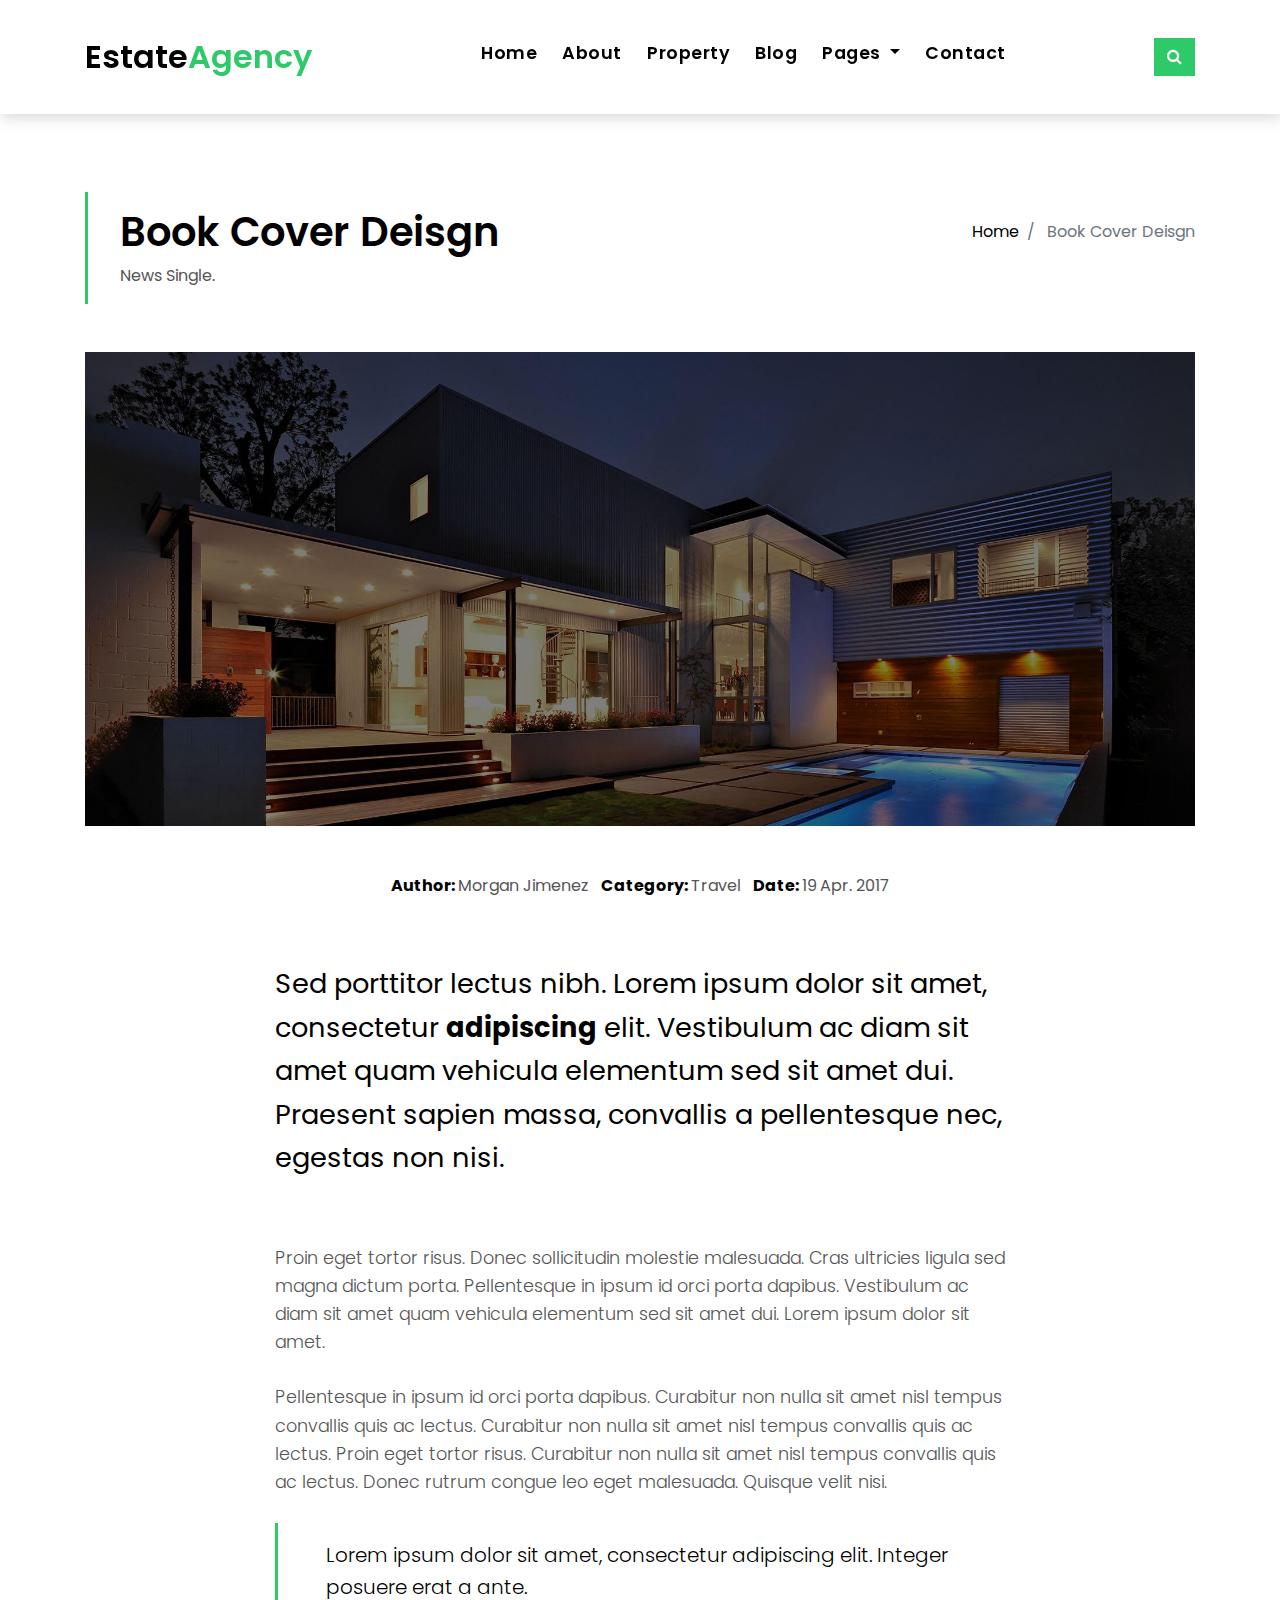
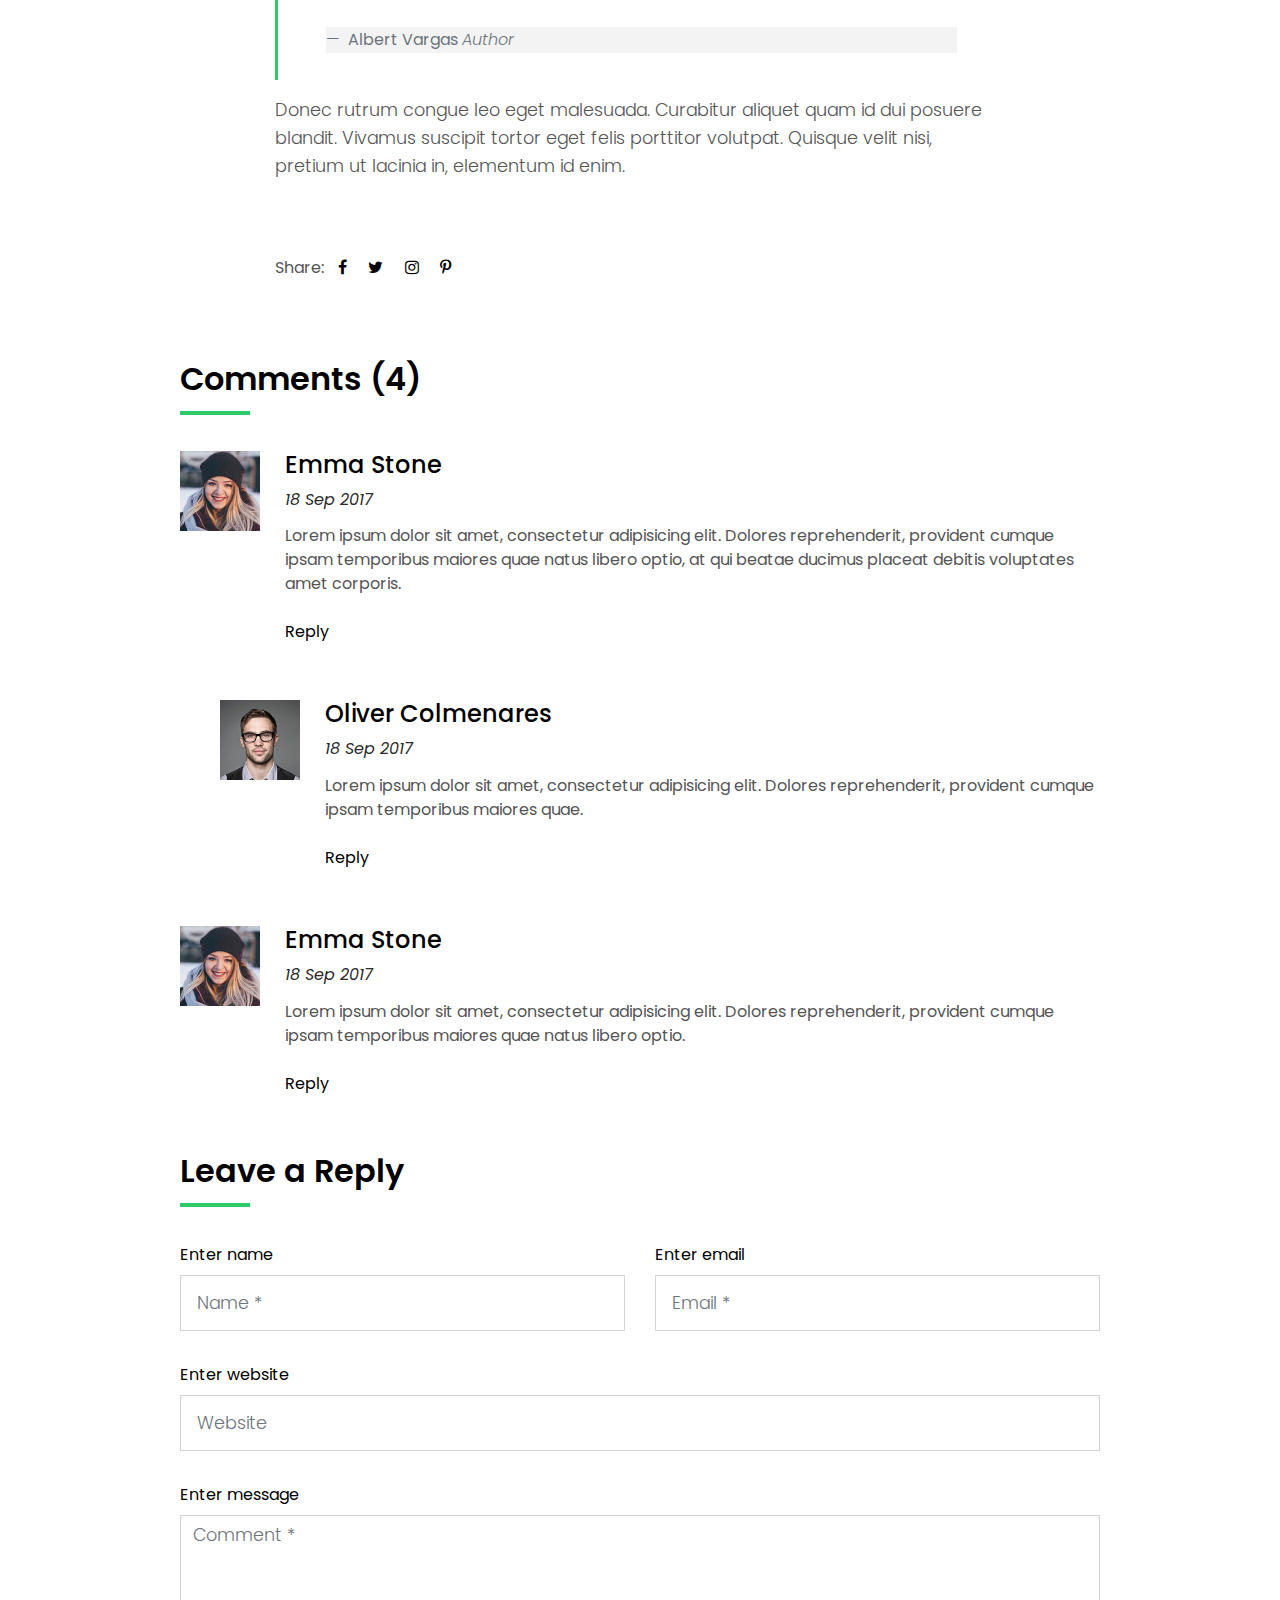
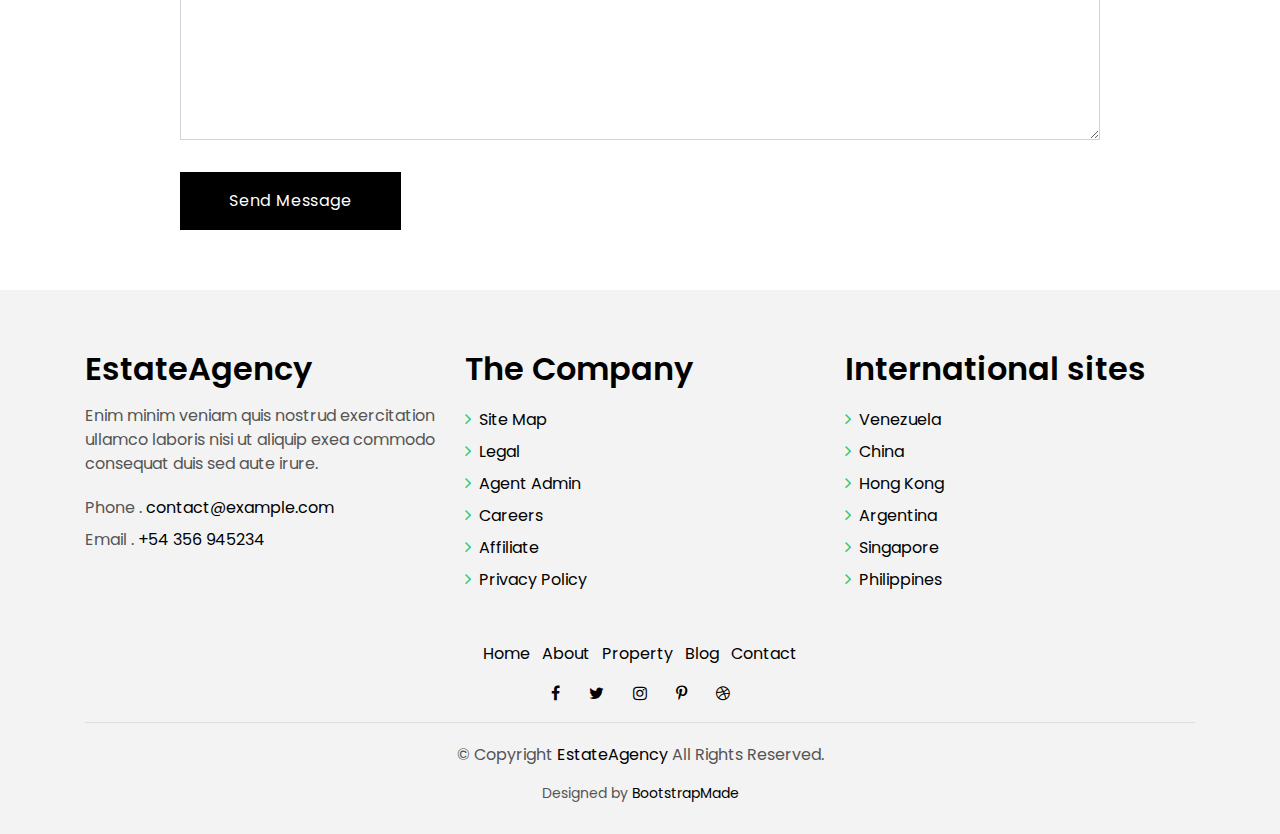
<file: blog-single.html>
<!DOCTYPE html>
<html lang="en">
<head>
  <meta charset="utf-8">
  <title>EstateAgency Bootstrap Template</title>
  <meta content="width=device-width, initial-scale=1.0" name="viewport">
  <meta content="" name="keywords">
  <meta content="" name="description">

  <!-- Favicons -->
  <link href="img/favicon.png" rel="icon">
  <link href="img/apple-touch-icon.png" rel="apple-touch-icon">

  <!-- Google Fonts -->
  <link href="https://fonts.googleapis.com/css?family=Poppins:300,400,500,600,700" rel="stylesheet">

  <!-- Bootstrap CSS File -->
  <link href="lib/bootstrap/css/bootstrap.min.css" rel="stylesheet">

  <!-- Libraries CSS Files -->
  <link href="lib/font-awesome/css/font-awesome.min.css" rel="stylesheet">
  <link href="lib/animate/animate.min.css" rel="stylesheet">
  <link href="lib/ionicons/css/ionicons.min.css" rel="stylesheet">
  <link href="lib/owlcarousel/assets/owl.carousel.min.css" rel="stylesheet">

  <!-- Main Stylesheet File -->
  <link href="css/style.css" rel="stylesheet">

  <!-- =======================================================
    Theme Name: EstateAgency
    Theme URL: https://bootstrapmade.com/real-estate-agency-bootstrap-template/
    Author: BootstrapMade.com
    License: https://bootstrapmade.com/license/
  ======================================================= -->
</head>

<body>

  <div class="click-closed"></div>
  <!--/ Form Search Star /-->
  <div class="box-collapse">
    <div class="title-box-d">
      <h3 class="title-d">Search Property</h3>
    </div>
    <span class="close-box-collapse right-boxed ion-ios-close"></span>
    <div class="box-collapse-wrap form">
      <form class="form-a">
        <div class="row">
          <div class="col-md-12 mb-2">
            <div class="form-group">
              <label for="Type">Keyword</label>
              <input type="text" class="form-control form-control-lg form-control-a" placeholder="Keyword">
            </div>
          </div>
          <div class="col-md-6 mb-2">
            <div class="form-group">
              <label for="Type">Type</label>
              <select class="form-control form-control-lg form-control-a" id="Type">
                <option>All Type</option>
                <option>For Rent</option>
                <option>For Sale</option>
                <option>Open House</option>
              </select>
            </div>
          </div>
          <div class="col-md-6 mb-2">
            <div class="form-group">
              <label for="city">City</label>
              <select class="form-control form-control-lg form-control-a" id="city">
                <option>All City</option>
                <option>Alabama</option>
                <option>Arizona</option>
                <option>California</option>
                <option>Colorado</option>
              </select>
            </div>
          </div>
          <div class="col-md-6 mb-2">
            <div class="form-group">
              <label for="bedrooms">Bedrooms</label>
              <select class="form-control form-control-lg form-control-a" id="bedrooms">
                <option>Any</option>
                <option>01</option>
                <option>02</option>
                <option>03</option>
              </select>
            </div>
          </div>
          <div class="col-md-6 mb-2">
            <div class="form-group">
              <label for="garages">Garages</label>
              <select class="form-control form-control-lg form-control-a" id="garages">
                <option>Any</option>
                <option>01</option>
                <option>02</option>
                <option>03</option>
                <option>04</option>
              </select>
            </div>
          </div>
          <div class="col-md-6 mb-2">
            <div class="form-group">
              <label for="bathrooms">Bathrooms</label>
              <select class="form-control form-control-lg form-control-a" id="bathrooms">
                <option>Any</option>
                <option>01</option>
                <option>02</option>
                <option>03</option>
              </select>
            </div>
          </div>
          <div class="col-md-6 mb-2">
            <div class="form-group">
              <label for="price">Min Price</label>
              <select class="form-control form-control-lg form-control-a" id="price">
                <option>Unlimite</option>
                <option>$50,000</option>
                <option>$100,000</option>
                <option>$150,000</option>
                <option>$200,000</option>
              </select>
            </div>
          </div>
          <div class="col-md-12">
            <button type="submit" class="btn btn-b">Search Property</button>
          </div>
        </div>
      </form>
    </div>
  </div>
  <!--/ Form Search End /-->

  <!--/ Nav Star /-->
  <nav class="navbar navbar-default navbar-trans navbar-expand-lg fixed-top">
    <div class="container">
      <button class="navbar-toggler collapsed" type="button" data-toggle="collapse" data-target="#navbarDefault"
        aria-controls="navbarDefault" aria-expanded="false" aria-label="Toggle navigation">
        <span></span>
        <span></span>
        <span></span>
      </button>
      <a class="navbar-brand text-brand" href="index.html">Estate<span class="color-b">Agency</span></a>
      <button type="button" class="btn btn-link nav-search navbar-toggle-box-collapse d-md-none" data-toggle="collapse"
        data-target="#navbarTogglerDemo01" aria-expanded="false">
        <span class="fa fa-search" aria-hidden="true"></span>
      </button>
      <div class="navbar-collapse collapse justify-content-center" id="navbarDefault">
        <ul class="navbar-nav">
          <li class="nav-item">
            <a class="nav-link" href="index.html">Home</a>
          </li>
          <li class="nav-item">
            <a class="nav-link" href="about.html">About</a>
          </li>
          <li class="nav-item">
            <a class="nav-link" href="property-grid.html">Property</a>
          </li>
          <li class="nav-item">
            <a class="nav-link" href="blog-grid.html">Blog</a>
          </li>
          <li class="nav-item dropdown">
            <a class="nav-link dropdown-toggle" href="#" id="navbarDropdown" role="button" data-toggle="dropdown"
              aria-haspopup="true" aria-expanded="false">
              Pages
            </a>
            <div class="dropdown-menu" aria-labelledby="navbarDropdown">
              <a class="dropdown-item" href="property-single.html">Property Single</a>
              <a class="dropdown-item active" href="blog-single.html">Blog Single</a>
              <a class="dropdown-item" href="agents-grid.html">Agents Grid</a>
              <a class="dropdown-item" href="agent-single.html">Agent Single</a>
            </div>
          </li>
          <li class="nav-item">
            <a class="nav-link" href="contact.html">Contact</a>
          </li>
        </ul>
      </div>
      <button type="button" class="btn btn-b-n navbar-toggle-box-collapse d-none d-md-block" data-toggle="collapse"
        data-target="#navbarTogglerDemo01" aria-expanded="false">
        <span class="fa fa-search" aria-hidden="true"></span>
      </button>
    </div>
  </nav>
  <!--/ Nav End /-->

  <!--/ Intro Single star /-->
  <section class="intro-single">
    <div class="container">
      <div class="row">
        <div class="col-md-12 col-lg-8">
          <div class="title-single-box">
            <h1 class="title-single">Book Cover Deisgn</h1>
            <span class="color-text-a">News Single.</span>
          </div>
        </div>
        <div class="col-md-12 col-lg-4">
          <nav aria-label="breadcrumb" class="breadcrumb-box d-flex justify-content-lg-end">
            <ol class="breadcrumb">
              <li class="breadcrumb-item">
                <a href="#">Home</a>
              </li>
              <li class="breadcrumb-item active" aria-current="page">
                Book Cover Deisgn
              </li>
            </ol>
          </nav>
        </div>
      </div>
    </div>
  </section>
  <!--/ Intro Single End /-->

  <!--/ News Single Star /-->
  <section class="news-single nav-arrow-b">
    <div class="container">
      <div class="row">
        <div class="col-sm-12">
          <div class="news-img-box">
            <img src="img/slide-3.jpg" alt="" class="img-fluid">
          </div>
        </div>
        <div class="col-md-10 offset-md-1 col-lg-8 offset-lg-2">
          <div class="post-information">
            <ul class="list-inline text-center color-a">
              <li class="list-inline-item mr-2">
                <strong>Author: </strong>
                <span class="color-text-a">Morgan Jimenez</span>
              </li>
              <li class="list-inline-item mr-2">
                <strong>Category: </strong>
                <span class="color-text-a">Travel</span>
              </li>
              <li class="list-inline-item">
                <strong>Date: </strong>
                <span class="color-text-a">19 Apr. 2017</span>
              </li>
            </ul>
          </div>
          <div class="post-content color-text-a">
            <p class="post-intro">
              Sed porttitor lectus nibh. Lorem ipsum dolor sit amet, consectetur
              <strong>adipiscing</strong> elit. Vestibulum ac diam sit amet quam vehicula elementum sed sit amet dui.
              Praesent sapien massa, convallis a pellentesque nec, egestas non nisi.
            </p>
            <p>
              Proin eget tortor risus. Donec sollicitudin molestie malesuada. Cras ultricies ligula sed magna dictum
              porta. Pellentesque
              in ipsum id orci porta dapibus. Vestibulum ac diam sit amet quam vehicula elementum sed sit amet
              dui. Lorem ipsum dolor sit amet.
            </p>
            <p>
              Pellentesque in ipsum id orci porta dapibus. Curabitur non nulla sit amet nisl tempus convallis quis ac
              lectus. Curabitur
              non nulla sit amet nisl tempus convallis quis ac lectus. Proin eget tortor risus. Curabitur non
              nulla sit amet nisl tempus convallis quis ac lectus. Donec rutrum congue leo eget malesuada.
              Quisque velit nisi.
            </p>
            <blockquote class="blockquote">
              <p class="mb-4">Lorem ipsum dolor sit amet, consectetur adipiscing elit. Integer posuere erat a ante.</p>
              <footer class="blockquote-footer">
                <strong>Albert Vargas</strong>
                <cite title="Source Title">Author</cite>
              </footer>
            </blockquote>
            <p>
              Donec rutrum congue leo eget malesuada. Curabitur aliquet quam id dui posuere blandit. Vivamus suscipit
              tortor eget felis
              porttitor volutpat. Quisque velit nisi, pretium ut lacinia in, elementum id enim.
            </p>
          </div>
          <div class="post-footer">
            <div class="post-share">
              <span>Share: </span>
              <ul class="list-inline socials">
                <li class="list-inline-item">
                  <a href="#">
                    <i class="fa fa-facebook" aria-hidden="true"></i>
                  </a>
                </li>
                <li class="list-inline-item">
                  <a href="#">
                    <i class="fa fa-twitter" aria-hidden="true"></i>
                  </a>
                </li>
                <li class="list-inline-item">
                  <a href="#">
                    <i class="fa fa-instagram" aria-hidden="true"></i>
                  </a>
                </li>
                <li class="list-inline-item">
                  <a href="#">
                    <i class="fa fa-pinterest-p" aria-hidden="true"></i>
                  </a>
                </li>
              </ul>
            </div>
          </div>
        </div>
        <div class="col-md-10 offset-md-1 col-lg-10 offset-lg-1">
          <div class="title-box-d">
            <h3 class="title-d">Comments (4)</h3>
          </div>
          <div class="box-comments">
            <ul class="list-comments">
              <li>
                <div class="comment-avatar">
                  <img src="img/author-2.jpg" alt="">
                </div>
                <div class="comment-details">
                  <h4 class="comment-author">Emma Stone</h4>
                  <span>18 Sep 2017</span>
                  <p class="comment-description">
                    Lorem ipsum dolor sit amet, consectetur adipisicing elit. Dolores reprehenderit, provident cumque
                    ipsam temporibus maiores
                    quae natus libero optio, at qui beatae ducimus placeat debitis voluptates amet corporis.
                  </p>
                  <a href="3">Reply</a>
                </div>
              </li>
              <li class="comment-children">
                <div class="comment-avatar">
                  <img src="img/author-1.jpg" alt="">
                </div>
                <div class="comment-details">
                  <h4 class="comment-author">Oliver Colmenares</h4>
                  <span>18 Sep 2017</span>
                  <p class="comment-description">
                    Lorem ipsum dolor sit amet, consectetur adipisicing elit. Dolores reprehenderit, provident cumque
                    ipsam temporibus maiores
                    quae.
                  </p>
                  <a href="3">Reply</a>
                </div>
              </li>
              <li>
                <div class="comment-avatar">
                  <img src="img/author-2.jpg" alt="">
                </div>
                <div class="comment-details">
                  <h4 class="comment-author">Emma Stone</h4>
                  <span>18 Sep 2017</span>
                  <p class="comment-description">
                    Lorem ipsum dolor sit amet, consectetur adipisicing elit. Dolores reprehenderit, provident cumque
                    ipsam temporibus maiores
                    quae natus libero optio.
                  </p>
                  <a href="3">Reply</a>
                </div>
              </li>
            </ul>
          </div>
          <div class="form-comments">
            <div class="title-box-d">
              <h3 class="title-d"> Leave a Reply</h3>
            </div>
            <form class="form-a">
              <div class="row">
                <div class="col-md-6 mb-3">
                  <div class="form-group">
                    <label for="inputName">Enter name</label>
                    <input type="text" class="form-control form-control-lg form-control-a" id="inputName" placeholder="Name *"
                      required>
                  </div>
                </div>
                <div class="col-md-6 mb-3">
                  <div class="form-group">
                    <label for="inputEmail1">Enter email</label>
                    <input type="email" class="form-control form-control-lg form-control-a" id="inputEmail1"
                      placeholder="Email *" required>
                  </div>
                </div>
                <div class="col-md-12 mb-3">
                  <div class="form-group">
                    <label for="inputUrl">Enter website</label>
                    <input type="url" class="form-control form-control-lg form-control-a" id="inputUrl" placeholder="Website">
                  </div>
                </div>
                <div class="col-md-12 mb-3">
                  <div class="form-group">
                    <label for="textMessage">Enter message</label>
                    <textarea id="textMessage" class="form-control" placeholder="Comment *" name="message" cols="45"
                      rows="8" required></textarea>
                  </div>
                </div>
                <div class="col-md-12">
                  <button type="submit" class="btn btn-a">Send Message</button>
                </div>
              </div>
            </form>
          </div>
        </div>
      </div>
    </div>
  </section>
  <!--/ News Single End /-->

  <!--/ footer Star /-->
  <section class="section-footer">
    <div class="container">
      <div class="row">
        <div class="col-sm-12 col-md-4">
          <div class="widget-a">
            <div class="w-header-a">
              <h3 class="w-title-a text-brand">EstateAgency</h3>
            </div>
            <div class="w-body-a">
              <p class="w-text-a color-text-a">
                Enim minim veniam quis nostrud exercitation ullamco laboris nisi ut aliquip exea commodo consequat duis
                sed aute irure.
              </p>
            </div>
            <div class="w-footer-a">
              <ul class="list-unstyled">
                <li class="color-a">
                  <span class="color-text-a">Phone .</span> contact@example.com</li>
                <li class="color-a">
                  <span class="color-text-a">Email .</span> +54 356 945234</li>
              </ul>
            </div>
          </div>
        </div>
        <div class="col-sm-12 col-md-4 section-md-t3">
          <div class="widget-a">
            <div class="w-header-a">
              <h3 class="w-title-a text-brand">The Company</h3>
            </div>
            <div class="w-body-a">
              <div class="w-body-a">
                <ul class="list-unstyled">
                  <li class="item-list-a">
                    <i class="fa fa-angle-right"></i> <a href="#">Site Map</a>
                  </li>
                  <li class="item-list-a">
                    <i class="fa fa-angle-right"></i> <a href="#">Legal</a>
                  </li>
                  <li class="item-list-a">
                    <i class="fa fa-angle-right"></i> <a href="#">Agent Admin</a>
                  </li>
                  <li class="item-list-a">
                    <i class="fa fa-angle-right"></i> <a href="#">Careers</a>
                  </li>
                  <li class="item-list-a">
                    <i class="fa fa-angle-right"></i> <a href="#">Affiliate</a>
                  </li>
                  <li class="item-list-a">
                    <i class="fa fa-angle-right"></i> <a href="#">Privacy Policy</a>
                  </li>
                </ul>
              </div>
            </div>
          </div>
        </div>
        <div class="col-sm-12 col-md-4 section-md-t3">
          <div class="widget-a">
            <div class="w-header-a">
              <h3 class="w-title-a text-brand">International sites</h3>
            </div>
            <div class="w-body-a">
              <ul class="list-unstyled">
                <li class="item-list-a">
                  <i class="fa fa-angle-right"></i> <a href="#">Venezuela</a>
                </li>
                <li class="item-list-a">
                  <i class="fa fa-angle-right"></i> <a href="#">China</a>
                </li>
                <li class="item-list-a">
                  <i class="fa fa-angle-right"></i> <a href="#">Hong Kong</a>
                </li>
                <li class="item-list-a">
                  <i class="fa fa-angle-right"></i> <a href="#">Argentina</a>
                </li>
                <li class="item-list-a">
                  <i class="fa fa-angle-right"></i> <a href="#">Singapore</a>
                </li>
                <li class="item-list-a">
                  <i class="fa fa-angle-right"></i> <a href="#">Philippines</a>
                </li>
              </ul>
            </div>
          </div>
        </div>
      </div>
    </div>
  </section>
  <footer>
    <div class="container">
      <div class="row">
        <div class="col-md-12">
          <nav class="nav-footer">
            <ul class="list-inline">
              <li class="list-inline-item">
                <a href="#">Home</a>
              </li>
              <li class="list-inline-item">
                <a href="#">About</a>
              </li>
              <li class="list-inline-item">
                <a href="#">Property</a>
              </li>
              <li class="list-inline-item">
                <a href="#">Blog</a>
              </li>
              <li class="list-inline-item">
                <a href="#">Contact</a>
              </li>
            </ul>
          </nav>
          <div class="socials-a">
            <ul class="list-inline">
              <li class="list-inline-item">
                <a href="#">
                  <i class="fa fa-facebook" aria-hidden="true"></i>
                </a>
              </li>
              <li class="list-inline-item">
                <a href="#">
                  <i class="fa fa-twitter" aria-hidden="true"></i>
                </a>
              </li>
              <li class="list-inline-item">
                <a href="#">
                  <i class="fa fa-instagram" aria-hidden="true"></i>
                </a>
              </li>
              <li class="list-inline-item">
                <a href="#">
                  <i class="fa fa-pinterest-p" aria-hidden="true"></i>
                </a>
              </li>
              <li class="list-inline-item">
                <a href="#">
                  <i class="fa fa-dribbble" aria-hidden="true"></i>
                </a>
              </li>
            </ul>
          </div>
          <div class="copyright-footer">
            <p class="copyright color-text-a">
              &copy; Copyright
              <span class="color-a">EstateAgency</span> All Rights Reserved.
            </p>
          </div>
          <div class="credits">
            <!--
              All the links in the footer should remain intact.
              You can delete the links only if you purchased the pro version.
              Licensing information: https://bootstrapmade.com/license/
              Purchase the pro version with working PHP/AJAX contact form: https://bootstrapmade.com/buy/?theme=EstateAgency
            -->
            Designed by <a href="https://bootstrapmade.com/">BootstrapMade</a>
          </div>
        </div>
      </div>
    </div>
  </footer>
  <!--/ Footer End /-->

  <a href="#" class="back-to-top"><i class="fa fa-chevron-up"></i></a>
  <div id="preloader"></div>

  <!-- JavaScript Libraries -->
  <script src="lib/jquery/jquery.min.js"></script>
  <script src="lib/jquery/jquery-migrate.min.js"></script>
  <script src="lib/popper/popper.min.js"></script>
  <script src="lib/bootstrap/js/bootstrap.min.js"></script>
  <script src="lib/easing/easing.min.js"></script>
  <script src="lib/owlcarousel/owl.carousel.min.js"></script>
  <script src="lib/scrollreveal/scrollreveal.min.js"></script>
  <!-- Contact Form JavaScript File -->
  <script src="contactform/contactform.js"></script>

  <!-- Template Main Javascript File -->
  <script src="js/main.js"></script>

</body>
</html>
</file>
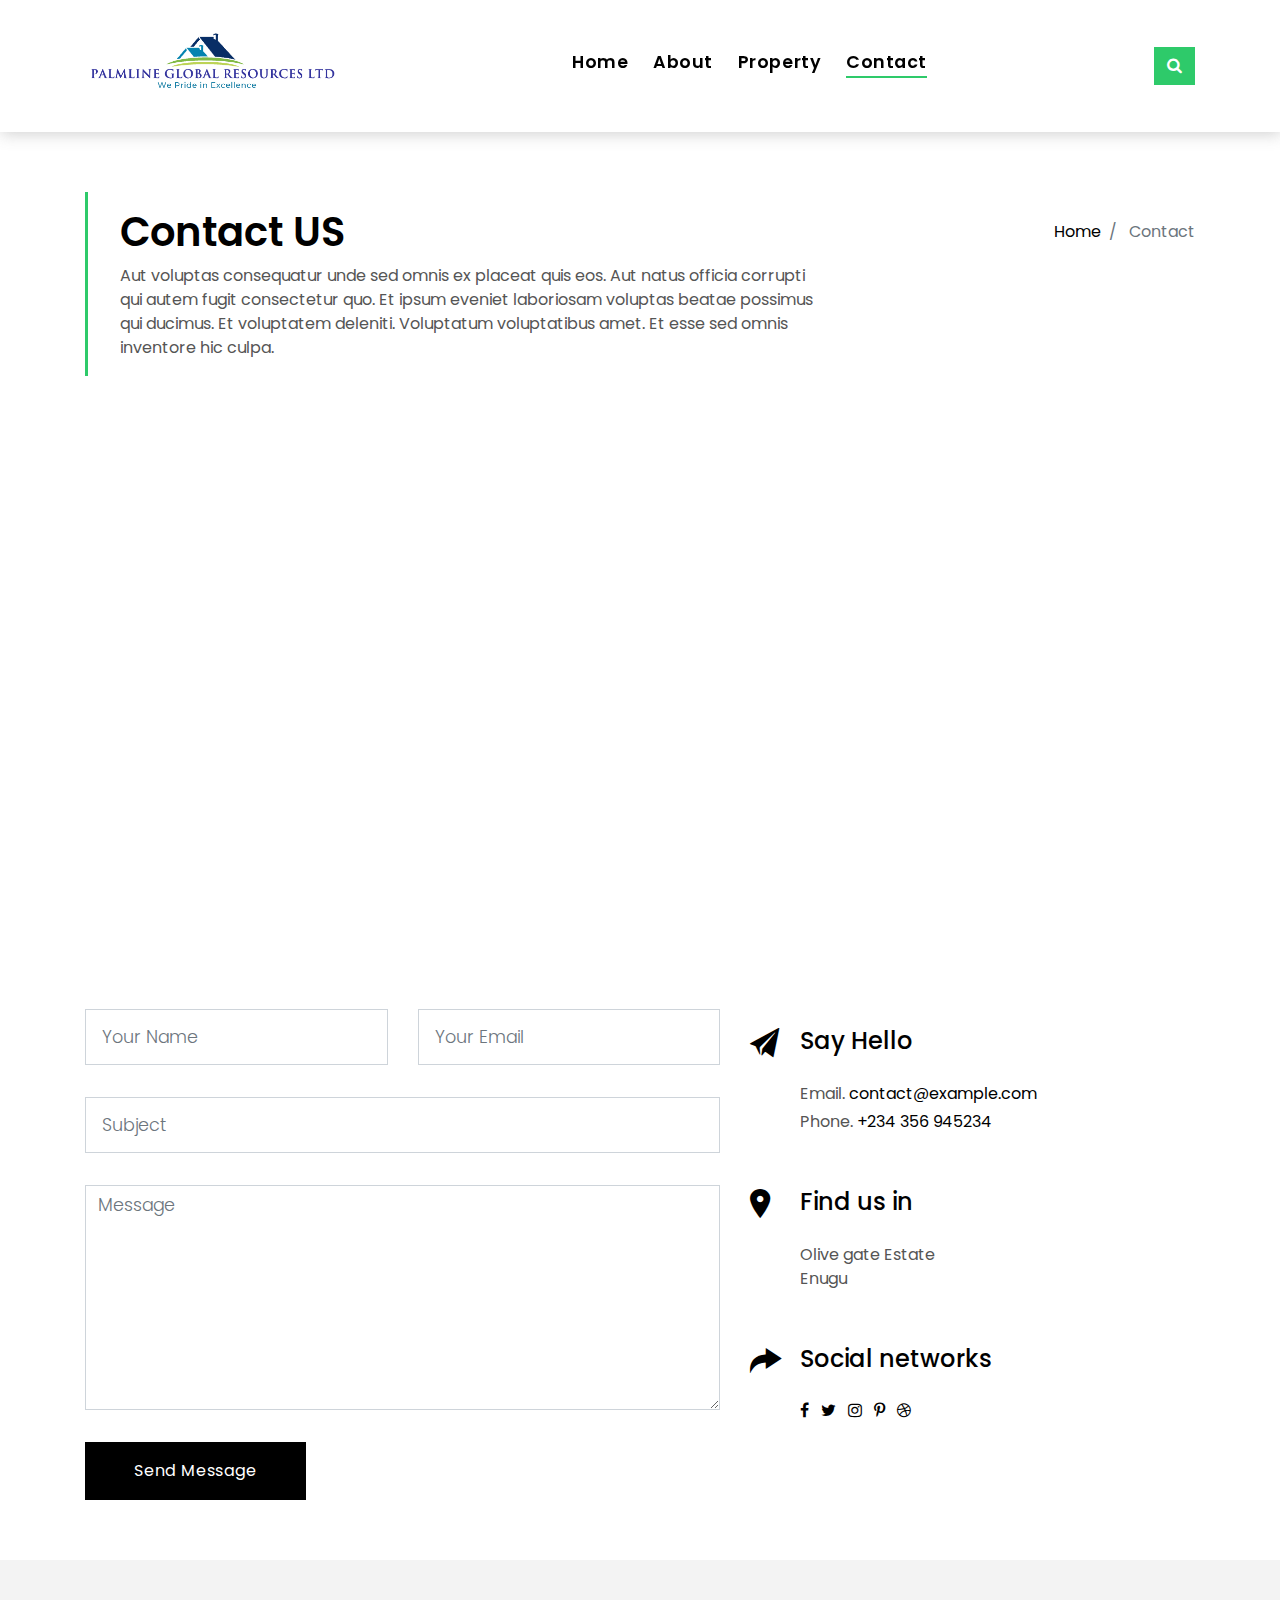
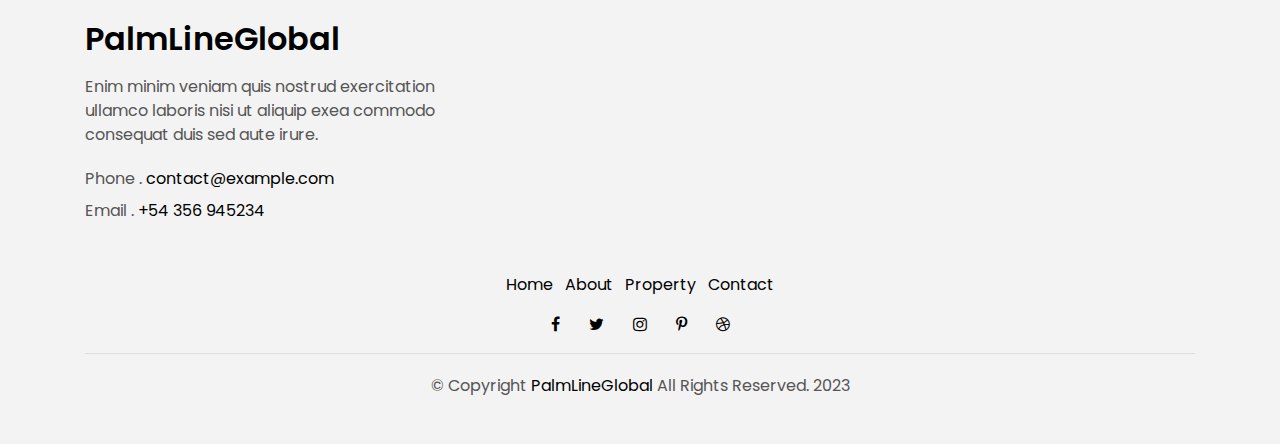
<file: contact.html>
<!DOCTYPE html>
<html lang="en">
<head>
  <meta charset="utf-8">
  <title>EstateAgency Bootstrap Template</title>
  <meta content="width=device-width, initial-scale=1.0" name="viewport">
  <meta content="" name="keywords">
  <meta content="" name="description">

  <!-- Favicons -->
  <link href="img/favicon.png" rel="icon">
  <link href="img/apple-touch-icon.png" rel="apple-touch-icon">

  <!-- Google Fonts -->
  <link href="https://fonts.googleapis.com/css?family=Poppins:300,400,500,600,700" rel="stylesheet">

  <!-- Bootstrap CSS File -->
  <link href="lib/bootstrap/css/bootstrap.min.css" rel="stylesheet">

  <!-- Libraries CSS Files -->
  <link href="lib/font-awesome/css/font-awesome.min.css" rel="stylesheet">
  <link href="lib/animate/animate.min.css" rel="stylesheet">
  <link href="lib/ionicons/css/ionicons.min.css" rel="stylesheet">
  <link href="lib/owlcarousel/assets/owl.carousel.min.css" rel="stylesheet">

  <!-- Main Stylesheet File -->
  <link href="css/style.css" rel="stylesheet">

  <!-- =======================================================
    Theme Name: EstateAgency
    Theme URL: https://bootstrapmade.com/real-estate-agency-bootstrap-template/
    Author: BootstrapMade.com
    License: https://bootstrapmade.com/license/
  ======================================================= -->
</head>

<body>

  <div class="click-closed"></div>
  <!--/ Form Search Star /-->
  <div class="box-collapse">
    <div class="title-box-d">
      <h3 class="title-d">Search Property</h3>
    </div>
    <span class="close-box-collapse right-boxed ion-ios-close"></span>
    <div class="box-collapse-wrap form">
      <form class="form-a">
        <div class="row">
          <div class="col-md-12 mb-2">
            <div class="form-group">
              <label for="Type">Keyword</label>
              <input type="text" class="form-control form-control-lg form-control-a" placeholder="Keyword">
            </div>
          </div>
          <div class="col-md-6 mb-2">
            <div class="form-group">
              <label for="Type">Type</label>
              <select class="form-control form-control-lg form-control-a" id="Type">
                <option>All Type</option>
                <option>For Rent</option>
                <option>For Sale</option>
                <option>Open House</option>
              </select>
            </div>
          </div>
          <div class="col-md-6 mb-2">
            <div class="form-group">
              <label for="city">Area</label>
              <select class="form-control form-control-lg form-control-a" id="city">
                <option>Enugu</option>
                <option>Emene</option>
                <option>GRA</option>
                <option>Independence Layout</option>
                <option>New Haven</option>
              </select>
            </div>
          </div>
          <div class="col-md-6 mb-2">
            <div class="form-group">
              <label for="bedrooms">Bedrooms</label>
              <select class="form-control form-control-lg form-control-a" id="bedrooms">
                <option>Any</option>
                <option>01</option>
                <option>02</option>
                <option>03</option>
              </select>
            </div>
          </div>
          <div class="col-md-6 mb-2">
            <div class="form-group">
              <label for="garages">Garages</label>
              <select class="form-control form-control-lg form-control-a" id="garages">
                <option>Any</option>
                <option>01</option>
                <option>02</option>
                <option>03</option>
                <option>04</option>
              </select>
            </div>
          </div>
          <div class="col-md-6 mb-2">
            <div class="form-group">
              <label for="bathrooms">Bathrooms</label>
              <select class="form-control form-control-lg form-control-a" id="bathrooms">
                <option>Any</option>
                <option>01</option>
                <option>02</option>
                <option>03</option>
              </select>
            </div>
          </div>
          <div class="col-md-6 mb-2">
            <div class="form-group">
              <label for="price">Min Price</label>
              <select class="form-control form-control-lg form-control-a" id="price">
                <option>Unlimited</option>
                <option>NGN50,000</option>
                <option>NGN100,000</option>
                <option>NGN150,000</option>
                <option>NGN200,000</option>
              </select>
            </div>
          </div>
          <div class="col-md-12">
            <button type="submit" class="btn btn-b">Search Property</button>
          </div>
        </div>
      </form>
    </div>
  </div>
  <!--/ Form Search End /-->

  <!--/ Nav Star /-->
  <nav class="navbar navbar-default navbar-trans navbar-expand-lg fixed-top">
    <div class="container">
      <button class="navbar-toggler collapsed" type="button" data-toggle="collapse" data-target="#navbarDefault"
        aria-controls="navbarDefault" aria-expanded="false" aria-label="Toggle navigation">
        <span></span>
        <span></span>
        <span></span>
      </button>
      <img src="./img/logo.png" alt="" style="width: 255px;" class="pb-2"/>
      <button type="button" class="btn btn-link nav-search navbar-toggle-box-collapse d-md-none" data-toggle="collapse"
        data-target="#navbarTogglerDemo01" aria-expanded="false">
        <span class="fa fa-search" aria-hidden="true"></span>
      </button>
      <div class="navbar-collapse collapse justify-content-center" id="navbarDefault">
        <ul class="navbar-nav">
          <li class="nav-item">
            <a class="nav-link" href="index.html">Home</a>
          </li>
          <li class="nav-item">
            <a class="nav-link" href="about.html">About</a>
          </li>
          <li class="nav-item">
            <a class="nav-link" href="property-grid.html">Property</a>
          </li>
          <!-- <li class="nav-item">
            <a class="nav-link" href="blog-grid.html">Blog</a>
          </li>
          <li class="nav-item dropdown">
            <a class="nav-link dropdown-toggle" href="#" id="navbarDropdown" role="button" data-toggle="dropdown"
              aria-haspopup="true" aria-expanded="false">
              Pages
            </a>
            <div class="dropdown-menu" aria-labelledby="navbarDropdown">
              <a class="dropdown-item" href="property-single.html">Property Single</a>
              <a class="dropdown-item" href="blog-single.html">Blog Single</a>
              <a class="dropdown-item" href="agents-grid.html">Agents Grid</a>
              <a class="dropdown-item" href="agent-single.html">Agent Single</a>
            </div>
          </li> -->
          <li class="nav-item">
            <a class="nav-link active" href="contact.html">Contact</a>
          </li>
        </ul>
      </div>
      <button type="button" class="btn btn-b-n navbar-toggle-box-collapse d-none d-md-block" data-toggle="collapse"
        data-target="#navbarTogglerDemo01" aria-expanded="false">
        <span class="fa fa-search" aria-hidden="true"></span>
      </button>
    </div>
  </nav>
  <!--/ Nav End /-->

  <!--/ Intro Single star /-->
  <section class="intro-single">
    <div class="container">
      <div class="row">
        <div class="col-md-12 col-lg-8">
          <div class="title-single-box">
            <h1 class="title-single">Contact US</h1>
            <span class="color-text-a">Aut voluptas consequatur unde sed omnis ex placeat quis eos. Aut natus officia corrupti qui autem fugit consectetur quo. Et ipsum eveniet laboriosam voluptas beatae possimus qui ducimus. Et voluptatem deleniti. Voluptatum voluptatibus amet. Et esse sed omnis inventore hic culpa.</span>
          </div>
        </div>
        <div class="col-md-12 col-lg-4">
          <nav aria-label="breadcrumb" class="breadcrumb-box d-flex justify-content-lg-end">
            <ol class="breadcrumb">
              <li class="breadcrumb-item">
                <a href="index.html">Home</a>
              </li>
              <li class="breadcrumb-item active" aria-current="page">
                Contact
              </li>
            </ol>
          </nav>
        </div>
      </div>
    </div>
  </section>
  <!--/ Intro Single End /-->

  <!--/ Contact Star /-->
  <section class="contact">
    <div class="container">
      <div class="row">
        <div class="col-sm-12">
          <div class="contact-map box">
            <div id="map" class="contact-map">
              <iframe src="https://www.google.com/maps/embed?pb=!1m18!1m12!1m3!1d3964.4812030739918!2d7.490939275914287!3d6.460554123889737!2m3!1f0!2f0!3f0!3m2!1i1024!2i768!4f13.1!3m3!1m2!1s0x1044a3b84811ceb9%3A0x5425335566e58aa7!2sEnugu%20State%20University%20Teaching%20Hospital%20(ESUTH)%20Parklane!5e0!3m2!1sen!2sng!4v1689262627298!5m2!1sen!2sng" width="600" height="450" style="border:0;" allowfullscreen="" loading="lazy" referrerpolicy="no-referrer-when-downgrade"></iframe>
            </div>
          </div>
        </div>
        <div class="col-sm-12 section-t8">
          <div class="row">
            <div class="col-md-7">
              <form class="form-a contactForm" action="" method="post" role="form">
                <div id="sendmessage">Your message has been sent. Thank you!</div>
                <div id="errormessage"></div>
                <div class="row">
                  <div class="col-md-6 mb-3">
                    <div class="form-group">
                      <input type="text" name="name" class="form-control form-control-lg form-control-a" placeholder="Your Name" data-rule="minlen:4" data-msg="Please enter at least 4 chars">
                      <div class="validation"></div>
                    </div>
                  </div>
                  <div class="col-md-6 mb-3">
                    <div class="form-group">
                      <input name="email" type="email" class="form-control form-control-lg form-control-a" placeholder="Your Email" data-rule="email" data-msg="Please enter a valid email">
                      <div class="validation"></div>
                    </div>
                  </div>
                  <div class="col-md-12 mb-3">
                    <div class="form-group">
                      <input type="url" name="subject" class="form-control form-control-lg form-control-a" placeholder="Subject" data-rule="minlen:4" data-msg="Please enter at least 8 chars of subject">
                      <div class="validation"></div>
                    </div>
                  </div>
                  <div class="col-md-12 mb-3">
                    <div class="form-group">
                      <textarea name="message" class="form-control" name="message" cols="45" rows="8" data-rule="required" data-msg="Please write something for us" placeholder="Message"></textarea>
                      <div class="validation"></div>
                    </div>
                  </div>
                  <div class="col-md-12">
                    <button type="submit" class="btn btn-a">Send Message</button>
                  </div>
                </div>
              </form>
            </div>
            <div class="col-md-5 section-md-t3">
              <div class="icon-box section-b2">
                <div class="icon-box-icon">
                  <span class="ion-ios-paper-plane"></span>
                </div>
                <div class="icon-box-content table-cell">
                  <div class="icon-box-title">
                    <h4 class="icon-title">Say Hello</h4>
                  </div>
                  <div class="icon-box-content">
                    <p class="mb-1">Email.
                      <span class="color-a">contact@example.com</span>
                    </p>
                    <p class="mb-1">Phone.
                      <span class="color-a">+234 356 945234</span>
                    </p>
                  </div>
                </div>
              </div>
              <div class="icon-box section-b2">
                <div class="icon-box-icon">
                  <span class="ion-ios-pin"></span>
                </div>
                <div class="icon-box-content table-cell">
                  <div class="icon-box-title">
                    <h4 class="icon-title">Find us in</h4>
                  </div>
                  <div class="icon-box-content">
                    <p class="mb-1">
                     Olive gate Estate
                      <br> Enugu
                    </p>
                  </div>
                </div>
              </div>
              <div class="icon-box">
                <div class="icon-box-icon">
                  <span class="ion-ios-redo"></span>
                </div>
                <div class="icon-box-content table-cell">
                  <div class="icon-box-title">
                    <h4 class="icon-title">Social networks</h4>
                  </div>
                  <div class="icon-box-content">
                    <div class="socials-footer">
                      <ul class="list-inline">
                        <li class="list-inline-item">
                          <a href="#" class="link-one">
                            <i class="fa fa-facebook" aria-hidden="true"></i>
                          </a>
                        </li>
                        <li class="list-inline-item">
                          <a href="#" class="link-one">
                            <i class="fa fa-twitter" aria-hidden="true"></i>
                          </a>
                        </li>
                        <li class="list-inline-item">
                          <a href="#" class="link-one">
                            <i class="fa fa-instagram" aria-hidden="true"></i>
                          </a>
                        </li>
                        <li class="list-inline-item">
                          <a href="#" class="link-one">
                            <i class="fa fa-pinterest-p" aria-hidden="true"></i>
                          </a>
                        </li>
                        <li class="list-inline-item">
                          <a href="#" class="link-one">
                            <i class="fa fa-dribbble" aria-hidden="true"></i>
                          </a>
                        </li>
                      </ul>
                    </div>
                  </div>
                </div>
              </div>
            </div>
          </div>
        </div>
      </div>
    </div>
  </section>
  <!--/ Contact End /-->

  <!--/ footer Star /-->
  <section class="section-footer">
    <div class="container">
      <div class="row">
        <div class="col-sm-12 col-md-4">
          <div class="widget-a">
            <div class="w-header-a">
              <h3 class="w-title-a text-brand">PalmLineGlobal</h3>
            </div>
            <div class="w-body-a">
              <p class="w-text-a color-text-a">
                Enim minim veniam quis nostrud exercitation ullamco laboris nisi ut aliquip exea commodo consequat duis
                sed aute irure.
              </p>
            </div>
            <div class="w-footer-a">
              <ul class="list-unstyled">
                <li class="color-a">
                  <span class="color-text-a">Phone .</span> contact@example.com</li>
                <li class="color-a">
                  <span class="color-text-a">Email .</span> +54 356 945234</li>
              </ul>
            </div>
          </div>
        </div>
        <!-- <div class="col-sm-12 col-md-4 section-md-t3">
          <div class="widget-a">
            <div class="w-header-a">
              <h3 class="w-title-a text-brand">The Company</h3>
            </div>
            <div class="w-body-a">
              <div class="w-body-a">
                <ul class="list-unstyled">
                  <li class="item-list-a">
                    <i class="fa fa-angle-right"></i> <a href="#">Site Map</a>
                  </li>
                  <li class="item-list-a">
                    <i class="fa fa-angle-right"></i> <a href="#">Legal</a>
                  </li>
                  <li class="item-list-a">
                    <i class="fa fa-angle-right"></i> <a href="#">Agent Admin</a>
                  </li>
                  <li class="item-list-a">
                    <i class="fa fa-angle-right"></i> <a href="#">Careers</a>
                  </li>
                  <li class="item-list-a">
                    <i class="fa fa-angle-right"></i> <a href="#">Affiliate</a>
                  </li>
                  <li class="item-list-a">
                    <i class="fa fa-angle-right"></i> <a href="#">Privacy Policy</a>
                  </li>
                </ul>
              </div>
            </div>
          </div>
        </div>
        <div class="col-sm-12 col-md-4 section-md-t3">
          <div class="widget-a">
            <div class="w-header-a">
              <h3 class="w-title-a text-brand">International sites</h3>
            </div>
            <div class="w-body-a">
              <ul class="list-unstyled">
                <li class="item-list-a">
                  <i class="fa fa-angle-right"></i> <a href="#">Venezuela</a>
                </li>
                <li class="item-list-a">
                  <i class="fa fa-angle-right"></i> <a href="#">China</a>
                </li>
                <li class="item-list-a">
                  <i class="fa fa-angle-right"></i> <a href="#">Hong Kong</a>
                </li>
                <li class="item-list-a">
                  <i class="fa fa-angle-right"></i> <a href="#">Argentina</a>
                </li>
                <li class="item-list-a">
                  <i class="fa fa-angle-right"></i> <a href="#">Singapore</a>
                </li>
                <li class="item-list-a">
                  <i class="fa fa-angle-right"></i> <a href="#">Philippines</a>
                </li>
              </ul>
            </div>
          </div>
        </div> -->
      </div>
    </div>
  </section>
  <footer>
    <div class="container">
      <div class="row">
        <div class="col-md-12">
          <nav class="nav-footer">
            <ul class="list-inline">
              <li class="list-inline-item">
                <a href="#">Home</a>
              </li>
              <li class="list-inline-item">
                <a href="#">About</a>
              </li>
              <li class="list-inline-item">
                <a href="#">Property</a>
              </li>
              <!-- <li class="list-inline-item">
                <a href="#">Blog</a>
              </li> -->
              <li class="list-inline-item">
                <a href="#">Contact</a>
              </li>
            </ul>
          </nav>
          <div class="socials-a">
            <ul class="list-inline">
              <li class="list-inline-item">
                <a href="#">
                  <i class="fa fa-facebook" aria-hidden="true"></i>
                </a>
              </li>
              <li class="list-inline-item">
                <a href="#">
                  <i class="fa fa-twitter" aria-hidden="true"></i>
                </a>
              </li>
              <li class="list-inline-item">
                <a href="#">
                  <i class="fa fa-instagram" aria-hidden="true"></i>
                </a>
              </li>
              <li class="list-inline-item">
                <a href="#">
                  <i class="fa fa-pinterest-p" aria-hidden="true"></i>
                </a>
              </li>
              <li class="list-inline-item">
                <a href="#">
                  <i class="fa fa-dribbble" aria-hidden="true"></i>
                </a>
              </li>
            </ul>
          </div>
          <div class="copyright-footer">
            <p class="copyright color-text-a">
              &copy; Copyright
              <span class="color-a">PalmLineGlobal</span> All Rights Reserved. 2023
            </p>
          </div>
          <div class="credits">
            <!--
              All the links in the footer should remain intact.
              You can delete the links only if you purchased the pro version.
              Licensing information: https://bootstrapmade.com/license/
              Purchase the pro version with working PHP/AJAX contact form: https://bootstrapmade.com/buy/?theme=EstateAgency
            -->
            
          </div>
        </div>
      </div>
    </div>
  </footer>
  <!--/ Footer End /-->

  <a href="#" class="back-to-top"><i class="fa fa-chevron-up"></i></a>
  <div id="preloader"></div>

  <!-- JavaScript Libraries -->
  <script src="lib/jquery/jquery.min.js"></script>
  <script src="lib/jquery/jquery-migrate.min.js"></script>
  <script src="lib/popper/popper.min.js"></script>
  <script src="lib/bootstrap/js/bootstrap.min.js"></script>
  <script src="lib/easing/easing.min.js"></script>
  <script src="lib/owlcarousel/owl.carousel.min.js"></script>
  <script src="lib/scrollreveal/scrollreveal.min.js"></script>
  <!-- Contact Form JavaScript File -->
  <script src="contactform/contactform.js"></script>

  <!-- Template Main Javascript File -->
  <script src="js/main.js"></script>

</body>
</html>
</file>
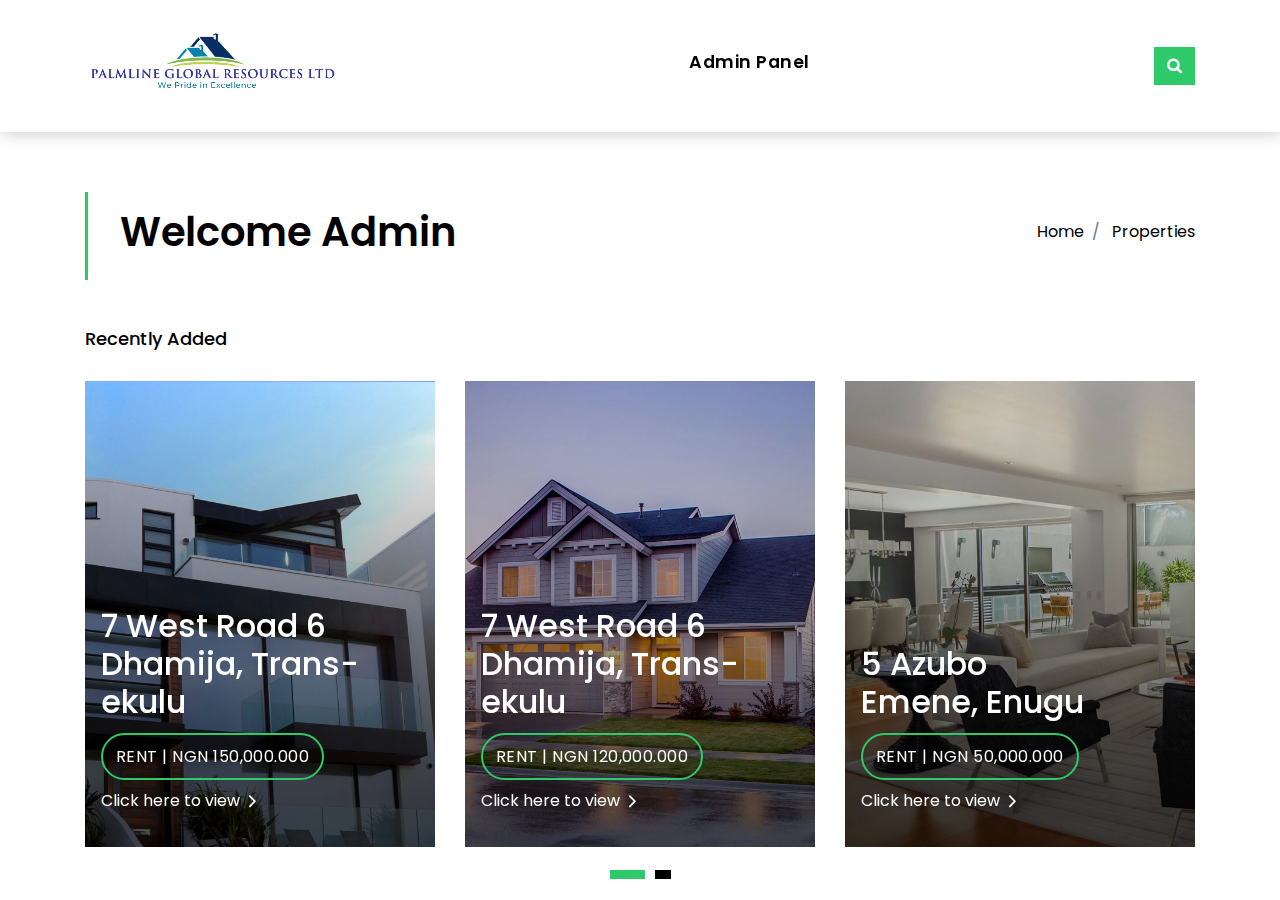
<file: dashboard.html>
<!DOCTYPE html>
<html lang="en">
<head>
  <meta charset="utf-8">
  <title>EstateAgency Bootstrap Template</title>
  <meta content="width=device-width, initial-scale=1.0" name="viewport">
  <meta content="" name="keywords">
  <meta content="" name="description">

  <!-- Favicons -->
  <link href="img/favicon.png" rel="icon">
  <link href="img/apple-touch-icon.png" rel="apple-touch-icon">

  <!-- Google Fonts -->
  <link href="https://fonts.googleapis.com/css?family=Poppins:300,400,500,600,700" rel="stylesheet">

  <!-- Bootstrap CSS File -->
  <link href="lib/bootstrap/css/bootstrap.min.css" rel="stylesheet">

  <!-- Libraries CSS Files -->
  <link href="lib/font-awesome/css/font-awesome.min.css" rel="stylesheet">
  <link href="lib/animate/animate.min.css" rel="stylesheet">
  <link href="lib/ionicons/css/ionicons.min.css" rel="stylesheet">
  <link href="lib/owlcarousel/assets/owl.carousel.min.css" rel="stylesheet">

  <!-- Main Stylesheet File -->
  <link href="css/style.css" rel="stylesheet">

  <!-- =======================================================
    Theme Name: EstateAgency
    Theme URL: https://bootstrapmade.com/real-estate-agency-bootstrap-template/
    Author: BootstrapMade.com
    License: https://bootstrapmade.com/license/
  ======================================================= -->
</head>

<body>

  <div class="click-closed"></div>
  <!--/ Form Search Star /-->
  <div class="box-collapse">
    <div class="title-box-d">
      <h3 class="title-d">Search Property</h3>
    </div>
    <span class="close-box-collapse right-boxed ion-ios-close"></span>
    <div class="box-collapse-wrap form">
      <form class="form-a">
        <div class="row">
          <div class="col-md-12 mb-2">
            <div class="form-group">
              <label for="Type">Keyword</label>
              <input type="text" class="form-control form-control-lg form-control-a" placeholder="Keyword">
            </div>
          </div>
          <div class="col-md-6 mb-2">
            <div class="form-group">
              <label for="Type">Type</label>
              <select class="form-control form-control-lg form-control-a" id="Type">
                <option>All Type</option>
                <option>For Rent</option>
                <option>For Sale</option>
                <option>Open House</option>
              </select>
            </div>
          </div>
          <div class="col-md-6 mb-2">
            <div class="form-group">
              <label for="city">Area</label>
              <select class="form-control form-control-lg form-control-a" id="city">
                <option>Enugu</option>
                <option>Emene</option>
                <option>GRA</option>
                <option>Independence Layout</option>
                <option>New Haven</option>
              </select>
            </div>
          </div>
          <div class="col-md-6 mb-2">
            <div class="form-group">
              <label for="bedrooms">Bedrooms</label>
              <select class="form-control form-control-lg form-control-a" id="bedrooms">
                <option>Any</option>
                <option>01</option>
                <option>02</option>
                <option>03</option>
              </select>
            </div>
          </div>
          <div class="col-md-6 mb-2">
            <div class="form-group">
              <label for="garages">Garages</label>
              <select class="form-control form-control-lg form-control-a" id="garages">
                <option>Any</option>
                <option>01</option>
                <option>02</option>
                <option>03</option>
                <option>04</option>
              </select>
            </div>
          </div>
          <div class="col-md-6 mb-2">
            <div class="form-group">
              <label for="bathrooms">Bathrooms</label>
              <select class="form-control form-control-lg form-control-a" id="bathrooms">
                <option>Any</option>
                <option>01</option>
                <option>02</option>
                <option>03</option>
              </select>
            </div>
          </div>
          <div class="col-md-6 mb-2">
            <div class="form-group">
              <label for="price">Min Price</label>
              <select class="form-control form-control-lg form-control-a" id="price">
                <option>Unlimited</option>
                <option>NGN50,000</option>
                <option>NGN100,000</option>
                <option>NGN150,000</option>
                <option>NGN200,000</option>
              </select>
            </div>
          </div>
          <div class="col-md-12">
            <button type="submit" class="btn btn-b">Search Property</button>
          </div>
        </div>
      </form>
    </div>
  </div>
  <!--/ Form Search End /-->

  <!--/ Nav Star /-->
  <nav class="navbar navbar-default navbar-trans navbar-expand-lg fixed-top">
    <div class="container">
      <button class="navbar-toggler collapsed" type="button" data-toggle="collapse" data-target="#navbarDefault"
        aria-controls="navbarDefault" aria-expanded="false" aria-label="Toggle navigation">
        <span></span>
        <span></span>
        <span></span>
      </button>
      <img src="./img/logo.png" alt="" style="width: 255px;" class="pb-2"/>
      <button type="button" class="btn btn-link nav-search navbar-toggle-box-collapse d-md-none" data-toggle="collapse"
        data-target="#navbarTogglerDemo01" aria-expanded="false">
        <span class="fa fa-search" aria-hidden="true"></span>
      </button>
      <div class="navbar-collapse collapse justify-content-center" id="navbarDefault">
        <ul class="navbar-nav">
          <li class="nav-item">
            <a class="nav-link" href="">Admin Panel</a>
          </li>
         
        </ul>
      </div>
      <button type="button" class="btn btn-b-n navbar-toggle-box-collapse d-none d-md-block" data-toggle="collapse"
        data-target="#navbarTogglerDemo01" aria-expanded="false">
        <span class="fa fa-search" aria-hidden="true"></span>
      </button>
    </div>
  </nav>
  <!--/ Nav End /-->

  <!--/ Intro Single star /-->
  <section class="intro-single">
    <div class="container">
      <div class="row">
        <div class="col-md-12 col-lg-8">
          <div class="title-single-box">
            <h1 class="title-single">Welcome Admin</h1>
            <span class="color-text-a"></span>
          </div>
        </div>
        <div class="col-md-12 col-lg-4">
          <nav aria-label="breadcrumb" class="breadcrumb-box d-flex justify-content-lg-end">
            <ol class="breadcrumb">
              <li class="breadcrumb-item">
                <a href="#">Home</a>
              </li>
              <li class="breadcrumb-item">
                <a href="adminProperties.html">Properties</a>
              </li>
            </ol>
          </nav>
        </div>
      </div>
    </div>
  </section>
  <!--/ Intro Single End /-->

  <!--/ Property Grid Star /-->
  <section class="section-property">
    <div class="container">
      <div class="row">
        <div class="col-md-12">
          <div class="title-wrap d-flex justify-content-between">
            <div class="title-box">
              <h2 class="" style="font-size: large;">Recently Added</h2>
            </div>
          </div>
        </div>
      </div>
      <div id="property-carousel" class="owl-carousel owl-theme" style="margin-top: -41px;">
        <div class="carousel-item-b">
          <div class="card-box-a card-shadow">
            <div class="img-box-a">
              <img src="img/property-6.jpg" alt="" class="img-a img-fluid">
            </div>
            <div class="card-overlay">
              <div class="card-overlay-a-content">
                <div class="card-header-a">
                  <h2 class="card-title-a">
                    <a href="property-single.html">7 West Road 6
                      <br /> Dhamija, Trans-ekulu</a>
                  </h2>
                </div>
                <div class="card-body-a">
                  <div class="price-box d-flex">
                    <span class="price-a">rent | NGN 150,000.000</span>
                  </div>
                  <a href="#" class="link-a">Click here to view
                    <span class="ion-ios-arrow-forward"></span>
                  </a>
                </div>
                <div class="card-footer-a">
                  <ul class="card-info d-flex justify-content-around">
                    <li>
                      <h4 class="card-info-title">Area</h4>
                      <span>340m
                        <sup>2</sup>
                      </span>
                    </li>
                    <li>
                      <h4 class="card-info-title">Beds</h4>
                      <span>2</span>
                    </li>
                    <li>
                      <h4 class="card-info-title">Baths</h4>
                      <span>4</span>
                    </li>
                    <li>
                      <h4 class="card-info-title">Garages</h4>
                      <span>1</span>
                    </li>
                  </ul>
                </div>
              </div>
            </div>
          </div>
        </div>
        <div class="carousel-item-b">
          <div class="card-box-a card-shadow">
            <div class="img-box-a">
              <img src="img/property-3.jpg" alt="" class="img-a img-fluid">
            </div>
            <div class="card-overlay">
              <div class="card-overlay-a-content">
                <div class="card-header-a">
                  <h2 class="card-title-a">
                    <a href="property-single.html">7 West Road 6
                      <br /> Dhamija, Trans-ekulu</a>
                  </h2>
                </div>
                <div class="card-body-a">
                  <div class="price-box d-flex">
                    <span class="price-a">rent | NGN 120,000.000</span>
                  </div>
                  <a href="property-single.html" class="link-a">Click here to view
                    <span class="ion-ios-arrow-forward"></span>
                  </a>
                </div>
                <div class="card-footer-a">
                  <ul class="card-info d-flex justify-content-around">
                    <li>
                      <h4 class="card-info-title">Area</h4>
                      <span>340m
                        <sup>2</sup>
                      </span>
                    </li>
                    <li>
                      <h4 class="card-info-title">Beds</h4>
                      <span>2</span>
                    </li>
                    <li>
                      <h4 class="card-info-title">Baths</h4>
                      <span>4</span>
                    </li>
                    <li>
                      <h4 class="card-info-title">Garages</h4>
                      <span>1</span>
                    </li>
                  </ul>
                </div>
              </div>
            </div>
          </div>
        </div>
        <div class="carousel-item-b">
          <div class="card-box-a card-shadow">
            <div class="img-box-a">
              <img src="img/property-7.jpg" alt="" class="img-a img-fluid">
            </div>
            <div class="card-overlay">
              <div class="card-overlay-a-content">
                <div class="card-header-a">
                  <h2 class="card-title-a">
                    <a href="property-single.html">5 Azubo
                      <br /> Emene, Enugu</a>
                  </h2>
                </div>
                <div class="card-body-a">
                  <div class="price-box d-flex">
                    <span class="price-a">rent | NGN 50,000.000</span>
                  </div>
                  <a href="property-single.html" class="link-a">Click here to view
                    <span class="ion-ios-arrow-forward"></span>
                  </a>
                </div>
                <div class="card-footer-a">
                  <ul class="card-info d-flex justify-content-around">
                    <li>
                      <h4 class="card-info-title">Area</h4>
                      <span>340m
                        <sup>2</sup>
                      </span>
                    </li>
                    <li>
                      <h4 class="card-info-title">Beds</h4>
                      <span>2</span>
                    </li>
                    <li>
                      <h4 class="card-info-title">Baths</h4>
                      <span>4</span>
                    </li>
                    <li>
                      <h4 class="card-info-title">Garages</h4>
                      <span>1</span>
                    </li>
                  </ul>
                </div>
              </div>
            </div>
          </div>
        </div>
        <div class="carousel-item-b">
          <div class="card-box-a card-shadow">
            <div class="img-box-a">
              <img src="img/property-10.jpg" alt="" class="img-a img-fluid">
            </div>
            <div class="card-overlay">
              <div class="card-overlay-a-content">
                <div class="card-header-a">
                  <h2 class="card-title-a">
                    <a href="property-single.html">24 Monty Street
                      <br /> New Haven</a>
                  </h2>
                </div>
                <div class="card-body-a">
                  <div class="price-box d-flex">
                    <span class="price-a">rent | NGN 120,000.000</span>
                  </div>
                  <a href="property-single.html" class="link-a">Click here to view
                    <span class="ion-ios-arrow-forward"></span>
                  </a>
                </div>
                <div class="card-footer-a">
                  <ul class="card-info d-flex justify-content-around">
                    <li>
                      <h4 class="card-info-title">Area</h4>
                      <span>340m
                        <sup>2</sup>
                      </span>
                    </li>
                    <li>
                      <h4 class="card-info-title">Beds</h4>
                      <span>2</span>
                    </li>
                    <li>
                      <h4 class="card-info-title">Baths</h4>
                      <span>4</span>
                    </li>
                    <li>
                      <h4 class="card-info-title">Garages</h4>
                      <span>1</span>
                    </li>
                  </ul>
                </div>
              </div>
            </div>
          </div>
        </div>
      </div>
    </div>
  </section>
  <!--/ Property Grid End /-->

  <!--/ footer Star /-->
  
  <!--/ Footer End /-->

  <a href="#" class="back-to-top"><i class="fa fa-chevron-up"></i></a>
  <div id="preloader"></div>

  <!-- JavaScript Libraries -->
  <script src="lib/jquery/jquery.min.js"></script>
  <script src="lib/jquery/jquery-migrate.min.js"></script>
  <script src="lib/popper/popper.min.js"></script>
  <script src="lib/bootstrap/js/bootstrap.min.js"></script>
  <script src="lib/easing/easing.min.js"></script>
  <script src="lib/owlcarousel/owl.carousel.min.js"></script>
  <script src="lib/scrollreveal/scrollreveal.min.js"></script>
  <!-- Contact Form JavaScript File -->
  <script src="contactform/contactform.js"></script>

  <!-- Template Main Javascript File -->
  <script src="js/main.js"></script>

</body>
</html>
</file>
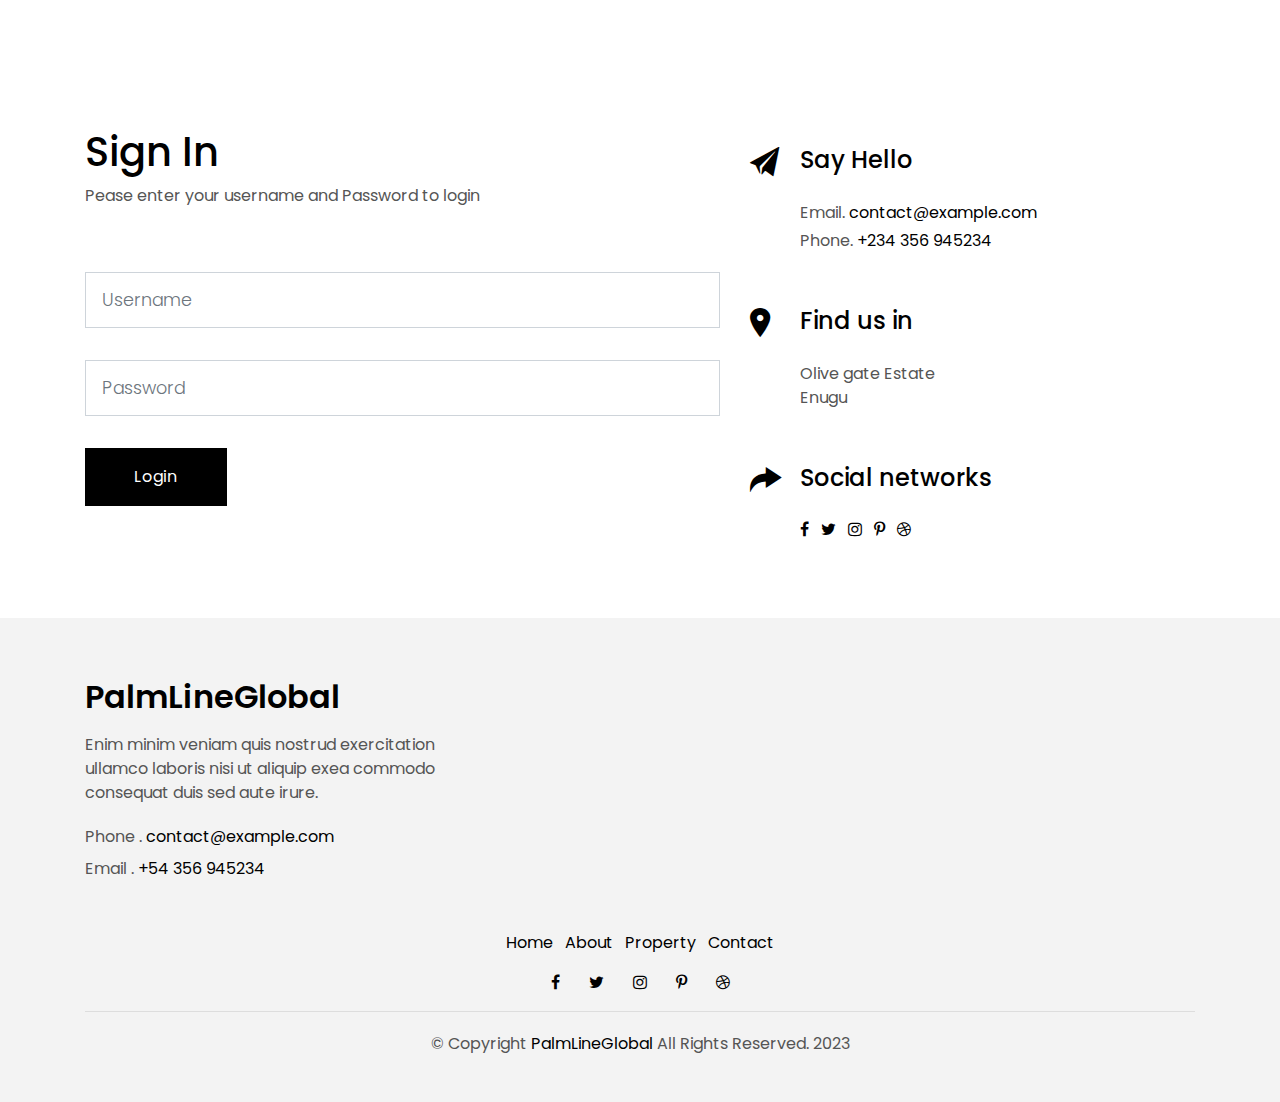
<file: login.html>
<!DOCTYPE html>
<html lang="en">
<head>
  <meta charset="utf-8">
  <title>EstateAgency Bootstrap Template</title>
  <meta content="width=device-width, initial-scale=1.0" name="viewport">
  <meta content="" name="keywords">
  <meta content="" name="description">

  <!-- Favicons -->
  <link href="img/favicon.png" rel="icon">
  <link href="img/apple-touch-icon.png" rel="apple-touch-icon">

  <!-- Google Fonts -->
  <link href="https://fonts.googleapis.com/css?family=Poppins:300,400,500,600,700" rel="stylesheet">

  <!-- Bootstrap CSS File -->
  <link href="lib/bootstrap/css/bootstrap.min.css" rel="stylesheet">

  <!-- Libraries CSS Files -->
  <link href="lib/font-awesome/css/font-awesome.min.css" rel="stylesheet">
  <link href="lib/animate/animate.min.css" rel="stylesheet">
  <link href="lib/ionicons/css/ionicons.min.css" rel="stylesheet">
  <link href="lib/owlcarousel/assets/owl.carousel.min.css" rel="stylesheet">

  <!-- Main Stylesheet File -->
  <link href="css/style.css" rel="stylesheet">

  <!-- =======================================================
    Theme Name: EstateAgency
    Theme URL: https://bootstrapmade.com/real-estate-agency-bootstrap-template/
    Author: BootstrapMade.com
    License: https://bootstrapmade.com/license/
  ======================================================= -->
</head>

<body>

  

  <!--/ Contact Star /-->
  <section class="contact">
    <div class="container">
      <div class="row">
        <div class="col-sm-12 section-t8">
          <div class="row">
            <div class="col-md-7">
              <form class="form-a contactForm" action="" method="post" role="form">
                <!-- <div id="sendmessage">Your message has been sent. Thank you!</div> -->
                <div id="errormessage"></div>
                <div class="row">
                 <div class="col-md-12 mb-5">
                    <h1>Sign In</h1>
                    <p>Pease enter your username and Password to login</p>
                 </div>
                  <div class="col-md-12 mb-3">
                    <div class="form-group">
                      <input type="url" name="subject" class="form-control form-control-lg form-control-a" placeholder="Username" data-rule="minlen:4" data-msg="Please enter at least 8 chars of subject">
                      <div class="validation"></div>
                    </div>
                  </div>
                  <div class="col-md-12 mb-3">
                    <div class="form-group">
                      <input type="url" name="subject" class="form-control form-control-lg form-control-a" placeholder="Password" data-rule="minlen:4" data-msg="Please enter at least 8 chars of subject">
                      <div class="validation"></div>
                    </div>
                  </div>
                  
                  <div class="col-md-12">
                    <button type="submit" class="btn btn-a">Login</button>
                  </div>
                </div>
              </form>
            </div>
            <div class="col-md-5 section-md-t3">
              <div class="icon-box section-b2">
                <div class="icon-box-icon">
                  <span class="ion-ios-paper-plane"></span>
                </div>
                <div class="icon-box-content table-cell">
                  <div class="icon-box-title">
                    <h4 class="icon-title">Say Hello</h4>
                  </div>
                  <div class="icon-box-content">
                    <p class="mb-1">Email.
                      <span class="color-a">contact@example.com</span>
                    </p>
                    <p class="mb-1">Phone.
                      <span class="color-a">+234 356 945234</span>
                    </p>
                  </div>
                </div>
              </div>
              <div class="icon-box section-b2">
                <div class="icon-box-icon">
                  <span class="ion-ios-pin"></span>
                </div>
                <div class="icon-box-content table-cell">
                  <div class="icon-box-title">
                    <h4 class="icon-title">Find us in</h4>
                  </div>
                  <div class="icon-box-content">
                    <p class="mb-1">
                     Olive gate Estate
                      <br> Enugu
                    </p>
                  </div>
                </div>
              </div>
              <div class="icon-box">
                <div class="icon-box-icon">
                  <span class="ion-ios-redo"></span>
                </div>
                <div class="icon-box-content table-cell">
                  <div class="icon-box-title">
                    <h4 class="icon-title">Social networks</h4>
                  </div>
                  <div class="icon-box-content">
                    <div class="socials-footer">
                      <ul class="list-inline">
                        <li class="list-inline-item">
                          <a href="#" class="link-one">
                            <i class="fa fa-facebook" aria-hidden="true"></i>
                          </a>
                        </li>
                        <li class="list-inline-item">
                          <a href="#" class="link-one">
                            <i class="fa fa-twitter" aria-hidden="true"></i>
                          </a>
                        </li>
                        <li class="list-inline-item">
                          <a href="#" class="link-one">
                            <i class="fa fa-instagram" aria-hidden="true"></i>
                          </a>
                        </li>
                        <li class="list-inline-item">
                          <a href="#" class="link-one">
                            <i class="fa fa-pinterest-p" aria-hidden="true"></i>
                          </a>
                        </li>
                        <li class="list-inline-item">
                          <a href="#" class="link-one">
                            <i class="fa fa-dribbble" aria-hidden="true"></i>
                          </a>
                        </li>
                      </ul>
                    </div>
                  </div>
                </div>
              </div>
            </div>
          </div>
        </div>
      </div>
    </div>
  </section>
  <!--/ Contact End /-->

  <!--/ footer Star /-->
  <section class="section-footer">
    <div class="container">
      <div class="row">
        <div class="col-sm-12 col-md-4">
          <div class="widget-a">
            <div class="w-header-a">
              <h3 class="w-title-a text-brand">PalmLineGlobal</h3>
            </div>
            <div class="w-body-a">
              <p class="w-text-a color-text-a">
                Enim minim veniam quis nostrud exercitation ullamco laboris nisi ut aliquip exea commodo consequat duis
                sed aute irure.
              </p>
            </div>
            <div class="w-footer-a">
              <ul class="list-unstyled">
                <li class="color-a">
                  <span class="color-text-a">Phone .</span> contact@example.com</li>
                <li class="color-a">
                  <span class="color-text-a">Email .</span> +54 356 945234</li>
              </ul>
            </div>
          </div>
        </div>
        <!-- <div class="col-sm-12 col-md-4 section-md-t3">
          <div class="widget-a">
            <div class="w-header-a">
              <h3 class="w-title-a text-brand">The Company</h3>
            </div>
            <div class="w-body-a">
              <div class="w-body-a">
                <ul class="list-unstyled">
                  <li class="item-list-a">
                    <i class="fa fa-angle-right"></i> <a href="#">Site Map</a>
                  </li>
                  <li class="item-list-a">
                    <i class="fa fa-angle-right"></i> <a href="#">Legal</a>
                  </li>
                  <li class="item-list-a">
                    <i class="fa fa-angle-right"></i> <a href="#">Agent Admin</a>
                  </li>
                  <li class="item-list-a">
                    <i class="fa fa-angle-right"></i> <a href="#">Careers</a>
                  </li>
                  <li class="item-list-a">
                    <i class="fa fa-angle-right"></i> <a href="#">Affiliate</a>
                  </li>
                  <li class="item-list-a">
                    <i class="fa fa-angle-right"></i> <a href="#">Privacy Policy</a>
                  </li>
                </ul>
              </div>
            </div>
          </div>
        </div>
        <div class="col-sm-12 col-md-4 section-md-t3">
          <div class="widget-a">
            <div class="w-header-a">
              <h3 class="w-title-a text-brand">International sites</h3>
            </div>
            <div class="w-body-a">
              <ul class="list-unstyled">
                <li class="item-list-a">
                  <i class="fa fa-angle-right"></i> <a href="#">Venezuela</a>
                </li>
                <li class="item-list-a">
                  <i class="fa fa-angle-right"></i> <a href="#">China</a>
                </li>
                <li class="item-list-a">
                  <i class="fa fa-angle-right"></i> <a href="#">Hong Kong</a>
                </li>
                <li class="item-list-a">
                  <i class="fa fa-angle-right"></i> <a href="#">Argentina</a>
                </li>
                <li class="item-list-a">
                  <i class="fa fa-angle-right"></i> <a href="#">Singapore</a>
                </li>
                <li class="item-list-a">
                  <i class="fa fa-angle-right"></i> <a href="#">Philippines</a>
                </li>
              </ul>
            </div>
          </div>
        </div> -->
      </div>
    </div>
  </section>
  <footer>
    <div class="container">
      <div class="row">
        <div class="col-md-12">
          <nav class="nav-footer">
            <ul class="list-inline">
              <li class="list-inline-item">
                <a href="#">Home</a>
              </li>
              <li class="list-inline-item">
                <a href="#">About</a>
              </li>
              <li class="list-inline-item">
                <a href="#">Property</a>
              </li>
              <!-- <li class="list-inline-item">
                <a href="#">Blog</a>
              </li> -->
              <li class="list-inline-item">
                <a href="#">Contact</a>
              </li>
            </ul>
          </nav>
          <div class="socials-a">
            <ul class="list-inline">
              <li class="list-inline-item">
                <a href="#">
                  <i class="fa fa-facebook" aria-hidden="true"></i>
                </a>
              </li>
              <li class="list-inline-item">
                <a href="#">
                  <i class="fa fa-twitter" aria-hidden="true"></i>
                </a>
              </li>
              <li class="list-inline-item">
                <a href="#">
                  <i class="fa fa-instagram" aria-hidden="true"></i>
                </a>
              </li>
              <li class="list-inline-item">
                <a href="#">
                  <i class="fa fa-pinterest-p" aria-hidden="true"></i>
                </a>
              </li>
              <li class="list-inline-item">
                <a href="#">
                  <i class="fa fa-dribbble" aria-hidden="true"></i>
                </a>
              </li>
            </ul>
          </div>
          <div class="copyright-footer">
            <p class="copyright color-text-a">
              &copy; Copyright
              <span class="color-a">PalmLineGlobal</span> All Rights Reserved. 2023
            </p>
          </div>
          <div class="credits">
            <!--
              All the links in the footer should remain intact.
              You can delete the links only if you purchased the pro version.
              Licensing information: https://bootstrapmade.com/license/
              Purchase the pro version with working PHP/AJAX contact form: https://bootstrapmade.com/buy/?theme=EstateAgency
            -->
            
          </div>
        </div>
      </div>
    </div>
  </footer>
  <!--/ Footer End /-->

  <a href="#" class="back-to-top"><i class="fa fa-chevron-up"></i></a>
  <div id="preloader"></div>

  <!-- JavaScript Libraries -->
  <script src="lib/jquery/jquery.min.js"></script>
  <script src="lib/jquery/jquery-migrate.min.js"></script>
  <script src="lib/popper/popper.min.js"></script>
  <script src="lib/bootstrap/js/bootstrap.min.js"></script>
  <script src="lib/easing/easing.min.js"></script>
  <script src="lib/owlcarousel/owl.carousel.min.js"></script>
  <script src="lib/scrollreveal/scrollreveal.min.js"></script>
  <!-- Contact Form JavaScript File -->
  <script src="contactform/contactform.js"></script>

  <!-- Template Main Javascript File -->
  <script src="js/main.js"></script>

</body>
</html>
</file>
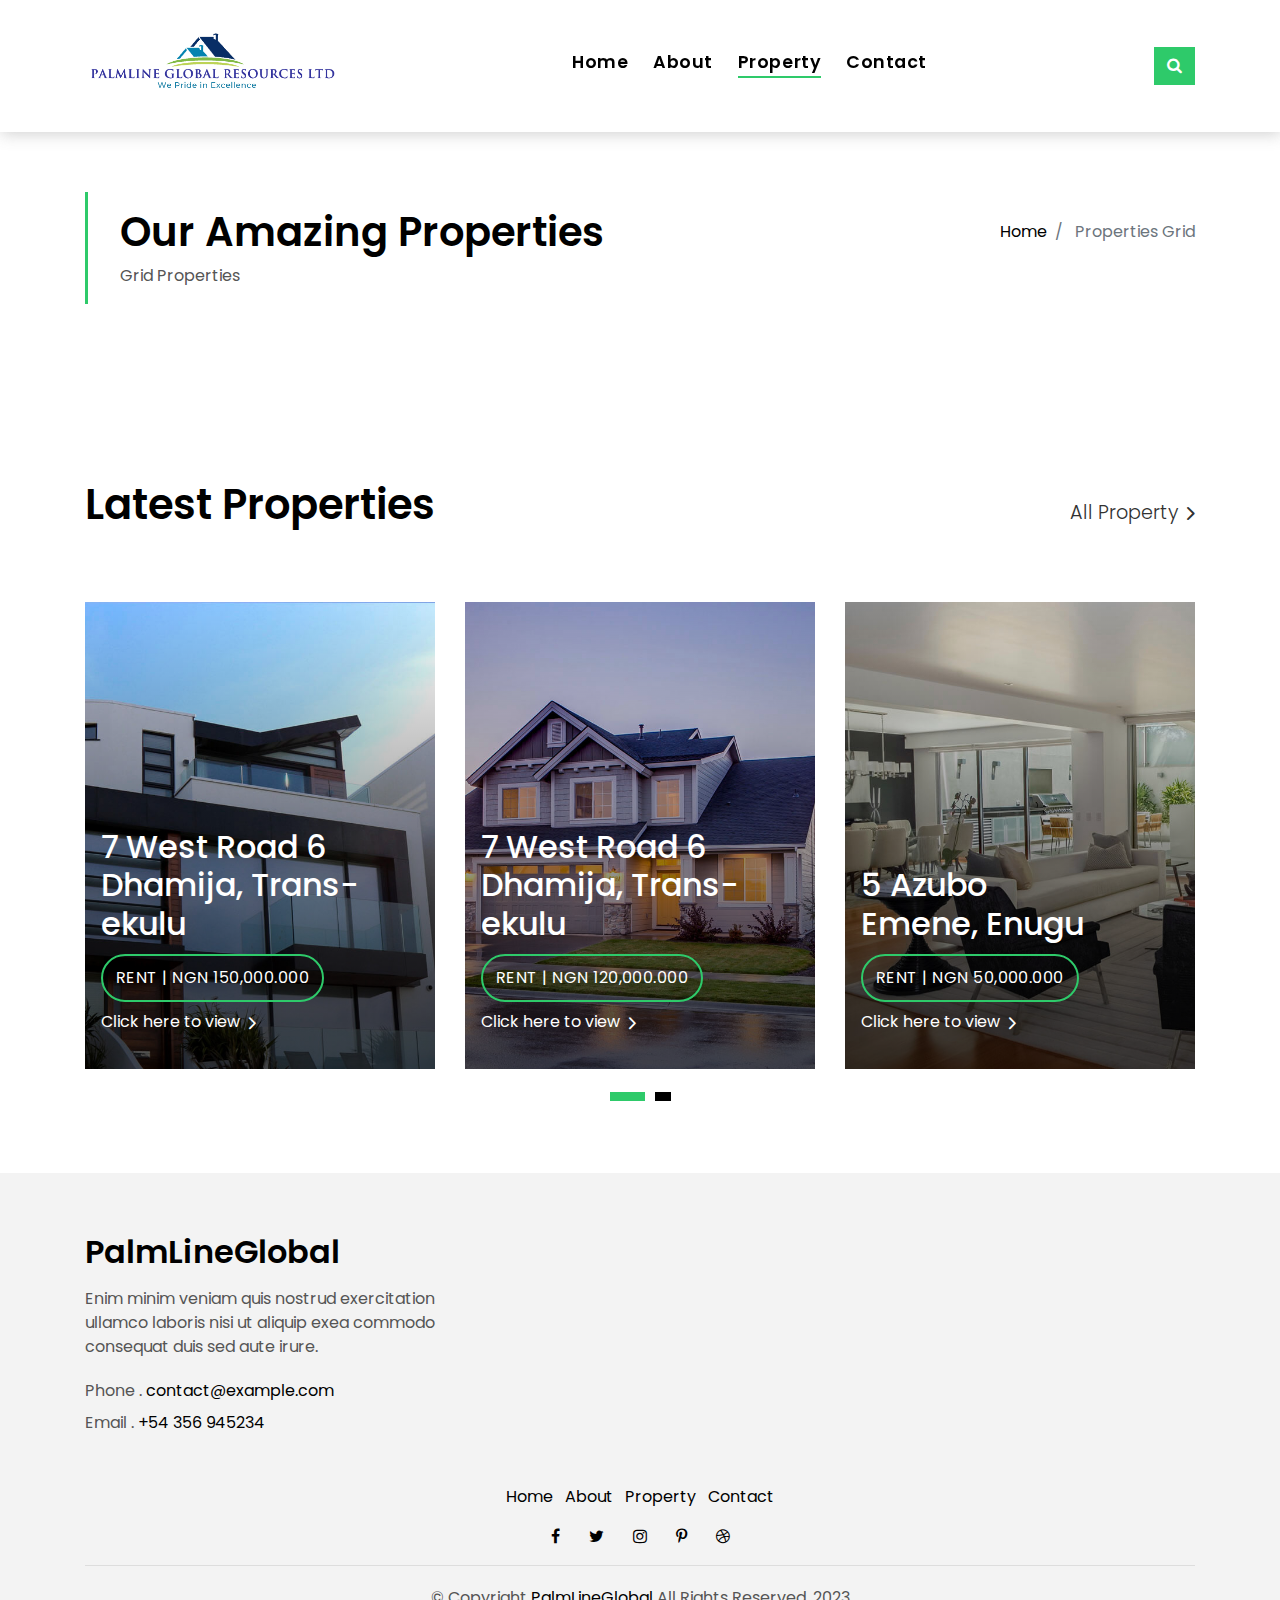
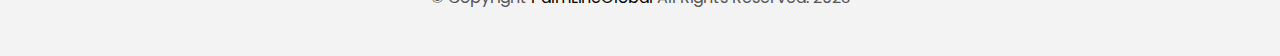
<file: property-grid.html>
<!DOCTYPE html>
<html lang="en">
<head>
  <meta charset="utf-8">
  <title>EstateAgency Bootstrap Template</title>
  <meta content="width=device-width, initial-scale=1.0" name="viewport">
  <meta content="" name="keywords">
  <meta content="" name="description">

  <!-- Favicons -->
  <link href="img/favicon.png" rel="icon">
  <link href="img/apple-touch-icon.png" rel="apple-touch-icon">

  <!-- Google Fonts -->
  <link href="https://fonts.googleapis.com/css?family=Poppins:300,400,500,600,700" rel="stylesheet">

  <!-- Bootstrap CSS File -->
  <link href="lib/bootstrap/css/bootstrap.min.css" rel="stylesheet">

  <!-- Libraries CSS Files -->
  <link href="lib/font-awesome/css/font-awesome.min.css" rel="stylesheet">
  <link href="lib/animate/animate.min.css" rel="stylesheet">
  <link href="lib/ionicons/css/ionicons.min.css" rel="stylesheet">
  <link href="lib/owlcarousel/assets/owl.carousel.min.css" rel="stylesheet">

  <!-- Main Stylesheet File -->
  <link href="css/style.css" rel="stylesheet">

  <!-- =======================================================
    Theme Name: EstateAgency
    Theme URL: https://bootstrapmade.com/real-estate-agency-bootstrap-template/
    Author: BootstrapMade.com
    License: https://bootstrapmade.com/license/
  ======================================================= -->
</head>

<body>

  <div class="click-closed"></div>
  <!--/ Form Search Star /-->
  <div class="box-collapse">
    <div class="title-box-d">
      <h3 class="title-d">Search Property</h3>
    </div>
    <span class="close-box-collapse right-boxed ion-ios-close"></span>
    <div class="box-collapse-wrap form">
      <form class="form-a">
        <div class="row">
          <div class="col-md-12 mb-2">
            <div class="form-group">
              <label for="Type">Keyword</label>
              <input type="text" class="form-control form-control-lg form-control-a" placeholder="Keyword">
            </div>
          </div>
          <div class="col-md-6 mb-2">
            <div class="form-group">
              <label for="Type">Type</label>
              <select class="form-control form-control-lg form-control-a" id="Type">
                <option>All Type</option>
                <option>For Rent</option>
                <option>For Sale</option>
                <option>Open House</option>
              </select>
            </div>
          </div>
          <div class="col-md-6 mb-2">
            <div class="form-group">
              <label for="city">Area</label>
              <select class="form-control form-control-lg form-control-a" id="city">
                <option>Enugu</option>
                <option>Emene</option>
                <option>GRA</option>
                <option>Independence Layout</option>
                <option>New Haven</option>
              </select>
            </div>
          </div>
          <div class="col-md-6 mb-2">
            <div class="form-group">
              <label for="bedrooms">Bedrooms</label>
              <select class="form-control form-control-lg form-control-a" id="bedrooms">
                <option>Any</option>
                <option>01</option>
                <option>02</option>
                <option>03</option>
              </select>
            </div>
          </div>
          <div class="col-md-6 mb-2">
            <div class="form-group">
              <label for="garages">Garages</label>
              <select class="form-control form-control-lg form-control-a" id="garages">
                <option>Any</option>
                <option>01</option>
                <option>02</option>
                <option>03</option>
                <option>04</option>
              </select>
            </div>
          </div>
          <div class="col-md-6 mb-2">
            <div class="form-group">
              <label for="bathrooms">Bathrooms</label>
              <select class="form-control form-control-lg form-control-a" id="bathrooms">
                <option>Any</option>
                <option>01</option>
                <option>02</option>
                <option>03</option>
              </select>
            </div>
          </div>
          <div class="col-md-6 mb-2">
            <div class="form-group">
              <label for="price">Min Price</label>
              <select class="form-control form-control-lg form-control-a" id="price">
                <option>Unlimited</option>
                <option>NGN50,000</option>
                <option>NGN100,000</option>
                <option>NGN150,000</option>
                <option>NGN200,000</option>
              </select>
            </div>
          </div>
          <div class="col-md-12">
            <button type="submit" class="btn btn-b">Search Property</button>
          </div>
        </div>
      </form>
    </div>
  </div>
  <!--/ Form Search End /-->

  <!--/ Nav Star /-->
  <nav class="navbar navbar-default navbar-trans navbar-expand-lg fixed-top">
    <div class="container">
      <button class="navbar-toggler collapsed" type="button" data-toggle="collapse" data-target="#navbarDefault"
        aria-controls="navbarDefault" aria-expanded="false" aria-label="Toggle navigation">
        <span></span>
        <span></span>
        <span></span>
      </button>
      <img src="./img/logo.png" alt="" style="width: 255px;" class="pb-2"/>
      <button type="button" class="btn btn-link nav-search navbar-toggle-box-collapse d-md-none" data-toggle="collapse"
        data-target="#navbarTogglerDemo01" aria-expanded="false">
        <span class="fa fa-search" aria-hidden="true"></span>
      </button>
      <div class="navbar-collapse collapse justify-content-center" id="navbarDefault">
        <ul class="navbar-nav">
          <li class="nav-item">
            <a class="nav-link" href="index.html">Home</a>
          </li>
          <li class="nav-item">
            <a class="nav-link" href="about.html">About</a>
          </li>
          <li class="nav-item">
            <a class="nav-link active" href="property-grid.html">Property</a>
          </li>
          <!-- <li class="nav-item">
            <a class="nav-link" href="blog-grid.html">Blog</a>
          </li> -->
          <!-- <li class="nav-item dropdown">
            <a class="nav-link dropdown-toggle" href="#" id="navbarDropdown" role="button" data-toggle="dropdown"
              aria-haspopup="true" aria-expanded="false">
              Pages
            </a>
            <div class="dropdown-menu" aria-labelledby="navbarDropdown">
              <a class="dropdown-item" href="property-single.html">Property Single</a>
              <a class="dropdown-item" href="blog-single.html">Blog Single</a>
              <a class="dropdown-item" href="agents-grid.html">Agents Grid</a>
              <a class="dropdown-item" href="agent-single.html">Agent Single</a>
            </div>
          </li> -->
          <li class="nav-item">
            <a class="nav-link" href="contact.html">Contact</a>
          </li>
        </ul>
      </div>
      <button type="button" class="btn btn-b-n navbar-toggle-box-collapse d-none d-md-block" data-toggle="collapse"
        data-target="#navbarTogglerDemo01" aria-expanded="false">
        <span class="fa fa-search" aria-hidden="true"></span>
      </button>
    </div>
  </nav>
  <!--/ Nav End /-->

  <!--/ Intro Single star /-->
  <section class="intro-single">
    <div class="container">
      <div class="row">
        <div class="col-md-12 col-lg-8">
          <div class="title-single-box">
            <h1 class="title-single">Our Amazing Properties</h1>
            <span class="color-text-a">Grid Properties</span>
          </div>
        </div>
        <div class="col-md-12 col-lg-4">
          <nav aria-label="breadcrumb" class="breadcrumb-box d-flex justify-content-lg-end">
            <ol class="breadcrumb">
              <li class="breadcrumb-item">
                <a href="#">Home</a>
              </li>
              <li class="breadcrumb-item active" aria-current="page">
                Properties Grid
              </li>
            </ol>
          </nav>
        </div>
      </div>
    </div>
  </section>
  <!--/ Intro Single End /-->

  <!--/ Property Grid Star /-->
  <section class="section-property section-t8">
    <div class="container">
      <div class="row">
        <div class="col-md-12">
          <div class="title-wrap d-flex justify-content-between">
            <div class="title-box">
              <h2 class="title-a">Latest Properties</h2>
            </div>
            <div class="title-link">
              <a href="property-grid.html">All Property
                <span class="ion-ios-arrow-forward"></span>
              </a>
            </div>
          </div>
        </div>
      </div>
      <div id="property-carousel" class="owl-carousel owl-theme">
        <div class="carousel-item-b">
          <div class="card-box-a card-shadow">
            <div class="img-box-a">
              <img src="img/property-6.jpg" alt="" class="img-a img-fluid">
            </div>
            <div class="card-overlay">
              <div class="card-overlay-a-content">
                <div class="card-header-a">
                  <h2 class="card-title-a">
                    <a href="property-single.html">7 West Road 6
                      <br /> Dhamija, Trans-ekulu</a>
                  </h2>
                </div>
                <div class="card-body-a">
                  <div class="price-box d-flex">
                    <span class="price-a">rent | NGN 150,000.000</span>
                  </div>
                  <a href="#" class="link-a">Click here to view
                    <span class="ion-ios-arrow-forward"></span>
                  </a>
                </div>
                <div class="card-footer-a">
                  <ul class="card-info d-flex justify-content-around">
                    <li>
                      <h4 class="card-info-title">Area</h4>
                      <span>340m
                        <sup>2</sup>
                      </span>
                    </li>
                    <li>
                      <h4 class="card-info-title">Beds</h4>
                      <span>2</span>
                    </li>
                    <li>
                      <h4 class="card-info-title">Baths</h4>
                      <span>4</span>
                    </li>
                    <li>
                      <h4 class="card-info-title">Garages</h4>
                      <span>1</span>
                    </li>
                  </ul>
                </div>
              </div>
            </div>
          </div>
        </div>
        <div class="carousel-item-b">
          <div class="card-box-a card-shadow">
            <div class="img-box-a">
              <img src="img/property-3.jpg" alt="" class="img-a img-fluid">
            </div>
            <div class="card-overlay">
              <div class="card-overlay-a-content">
                <div class="card-header-a">
                  <h2 class="card-title-a">
                    <a href="property-single.html">7 West Road 6
                      <br /> Dhamija, Trans-ekulu</a>
                  </h2>
                </div>
                <div class="card-body-a">
                  <div class="price-box d-flex">
                    <span class="price-a">rent | NGN 120,000.000</span>
                  </div>
                  <a href="property-single.html" class="link-a">Click here to view
                    <span class="ion-ios-arrow-forward"></span>
                  </a>
                </div>
                <div class="card-footer-a">
                  <ul class="card-info d-flex justify-content-around">
                    <li>
                      <h4 class="card-info-title">Area</h4>
                      <span>340m
                        <sup>2</sup>
                      </span>
                    </li>
                    <li>
                      <h4 class="card-info-title">Beds</h4>
                      <span>2</span>
                    </li>
                    <li>
                      <h4 class="card-info-title">Baths</h4>
                      <span>4</span>
                    </li>
                    <li>
                      <h4 class="card-info-title">Garages</h4>
                      <span>1</span>
                    </li>
                  </ul>
                </div>
              </div>
            </div>
          </div>
        </div>
        <div class="carousel-item-b">
          <div class="card-box-a card-shadow">
            <div class="img-box-a">
              <img src="img/property-7.jpg" alt="" class="img-a img-fluid">
            </div>
            <div class="card-overlay">
              <div class="card-overlay-a-content">
                <div class="card-header-a">
                  <h2 class="card-title-a">
                    <a href="property-single.html">5 Azubo
                      <br /> Emene, Enugu</a>
                  </h2>
                </div>
                <div class="card-body-a">
                  <div class="price-box d-flex">
                    <span class="price-a">rent | NGN 50,000.000</span>
                  </div>
                  <a href="property-single.html" class="link-a">Click here to view
                    <span class="ion-ios-arrow-forward"></span>
                  </a>
                </div>
                <div class="card-footer-a">
                  <ul class="card-info d-flex justify-content-around">
                    <li>
                      <h4 class="card-info-title">Area</h4>
                      <span>340m
                        <sup>2</sup>
                      </span>
                    </li>
                    <li>
                      <h4 class="card-info-title">Beds</h4>
                      <span>2</span>
                    </li>
                    <li>
                      <h4 class="card-info-title">Baths</h4>
                      <span>4</span>
                    </li>
                    <li>
                      <h4 class="card-info-title">Garages</h4>
                      <span>1</span>
                    </li>
                  </ul>
                </div>
              </div>
            </div>
          </div>
        </div>
        <div class="carousel-item-b">
          <div class="card-box-a card-shadow">
            <div class="img-box-a">
              <img src="img/property-10.jpg" alt="" class="img-a img-fluid">
            </div>
            <div class="card-overlay">
              <div class="card-overlay-a-content">
                <div class="card-header-a">
                  <h2 class="card-title-a">
                    <a href="property-single.html">24 Monty Street
                      <br /> New Haven</a>
                  </h2>
                </div>
                <div class="card-body-a">
                  <div class="price-box d-flex">
                    <span class="price-a">rent | NGN 120,000.000</span>
                  </div>
                  <a href="property-single.html" class="link-a">Click here to view
                    <span class="ion-ios-arrow-forward"></span>
                  </a>
                </div>
                <div class="card-footer-a">
                  <ul class="card-info d-flex justify-content-around">
                    <li>
                      <h4 class="card-info-title">Area</h4>
                      <span>340m
                        <sup>2</sup>
                      </span>
                    </li>
                    <li>
                      <h4 class="card-info-title">Beds</h4>
                      <span>2</span>
                    </li>
                    <li>
                      <h4 class="card-info-title">Baths</h4>
                      <span>4</span>
                    </li>
                    <li>
                      <h4 class="card-info-title">Garages</h4>
                      <span>1</span>
                    </li>
                  </ul>
                </div>
              </div>
            </div>
          </div>
        </div>
      </div>
    </div>
  </section>
  <!--/ Property Grid End /-->

  <!--/ footer Star /-->
  <section class="section-footer">
    <div class="container">
      <div class="row">
        <div class="col-sm-12 col-md-4">
          <div class="widget-a">
            <div class="w-header-a">
              <h3 class="w-title-a text-brand">PalmLineGlobal</h3>
            </div>
            <div class="w-body-a">
              <p class="w-text-a color-text-a">
                Enim minim veniam quis nostrud exercitation ullamco laboris nisi ut aliquip exea commodo consequat duis
                sed aute irure.
              </p>
            </div>
            <div class="w-footer-a">
              <ul class="list-unstyled">
                <li class="color-a">
                  <span class="color-text-a">Phone .</span> contact@example.com</li>
                <li class="color-a">
                  <span class="color-text-a">Email .</span> +54 356 945234</li>
              </ul>
            </div>
          </div>
        </div>
        <!-- <div class="col-sm-12 col-md-4 section-md-t3">
          <div class="widget-a">
            <div class="w-header-a">
              <h3 class="w-title-a text-brand">The Company</h3>
            </div>
            <div class="w-body-a">
              <div class="w-body-a">
                <ul class="list-unstyled">
                  <li class="item-list-a">
                    <i class="fa fa-angle-right"></i> <a href="#">Site Map</a>
                  </li>
                  <li class="item-list-a">
                    <i class="fa fa-angle-right"></i> <a href="#">Legal</a>
                  </li>
                  <li class="item-list-a">
                    <i class="fa fa-angle-right"></i> <a href="#">Agent Admin</a>
                  </li>
                  <li class="item-list-a">
                    <i class="fa fa-angle-right"></i> <a href="#">Careers</a>
                  </li>
                  <li class="item-list-a">
                    <i class="fa fa-angle-right"></i> <a href="#">Affiliate</a>
                  </li>
                  <li class="item-list-a">
                    <i class="fa fa-angle-right"></i> <a href="#">Privacy Policy</a>
                  </li>
                </ul>
              </div>
            </div>
          </div>
        </div>
        <div class="col-sm-12 col-md-4 section-md-t3">
          <div class="widget-a">
            <div class="w-header-a">
              <h3 class="w-title-a text-brand">International sites</h3>
            </div>
            <div class="w-body-a">
              <ul class="list-unstyled">
                <li class="item-list-a">
                  <i class="fa fa-angle-right"></i> <a href="#">Venezuela</a>
                </li>
                <li class="item-list-a">
                  <i class="fa fa-angle-right"></i> <a href="#">China</a>
                </li>
                <li class="item-list-a">
                  <i class="fa fa-angle-right"></i> <a href="#">Hong Kong</a>
                </li>
                <li class="item-list-a">
                  <i class="fa fa-angle-right"></i> <a href="#">Argentina</a>
                </li>
                <li class="item-list-a">
                  <i class="fa fa-angle-right"></i> <a href="#">Singapore</a>
                </li>
                <li class="item-list-a">
                  <i class="fa fa-angle-right"></i> <a href="#">Philippines</a>
                </li>
              </ul>
            </div>
          </div>
        </div> -->
      </div>
    </div>
  </section>
  <footer>
    <div class="container">
      <div class="row">
        <div class="col-md-12">
          <nav class="nav-footer">
            <ul class="list-inline">
              <li class="list-inline-item">
                <a href="#">Home</a>
              </li>
              <li class="list-inline-item">
                <a href="#">About</a>
              </li>
              <li class="list-inline-item">
                <a href="#">Property</a>
              </li>
              <!-- <li class="list-inline-item">
                <a href="#">Blog</a>
              </li> -->
              <li class="list-inline-item">
                <a href="#">Contact</a>
              </li>
            </ul>
          </nav>
          <div class="socials-a">
            <ul class="list-inline">
              <li class="list-inline-item">
                <a href="#">
                  <i class="fa fa-facebook" aria-hidden="true"></i>
                </a>
              </li>
              <li class="list-inline-item">
                <a href="#">
                  <i class="fa fa-twitter" aria-hidden="true"></i>
                </a>
              </li>
              <li class="list-inline-item">
                <a href="#">
                  <i class="fa fa-instagram" aria-hidden="true"></i>
                </a>
              </li>
              <li class="list-inline-item">
                <a href="#">
                  <i class="fa fa-pinterest-p" aria-hidden="true"></i>
                </a>
              </li>
              <li class="list-inline-item">
                <a href="#">
                  <i class="fa fa-dribbble" aria-hidden="true"></i>
                </a>
              </li>
            </ul>
          </div>
          <div class="copyright-footer">
            <p class="copyright color-text-a">
              &copy; Copyright
              <span class="color-a">PalmLineGlobal</span> All Rights Reserved. 2023
            </p>
          </div>
          <div class="credits">
            <!--
              All the links in the footer should remain intact.
              You can delete the links only if you purchased the pro version.
              Licensing information: https://bootstrapmade.com/license/
              Purchase the pro version with working PHP/AJAX contact form: https://bootstrapmade.com/buy/?theme=EstateAgency
            -->
            
          </div>
        </div>
      </div>
    </div>
  </footer>
  <!--/ Footer End /-->

  <a href="#" class="back-to-top"><i class="fa fa-chevron-up"></i></a>
  <div id="preloader"></div>

  <!-- JavaScript Libraries -->
  <script src="lib/jquery/jquery.min.js"></script>
  <script src="lib/jquery/jquery-migrate.min.js"></script>
  <script src="lib/popper/popper.min.js"></script>
  <script src="lib/bootstrap/js/bootstrap.min.js"></script>
  <script src="lib/easing/easing.min.js"></script>
  <script src="lib/owlcarousel/owl.carousel.min.js"></script>
  <script src="lib/scrollreveal/scrollreveal.min.js"></script>
  <!-- Contact Form JavaScript File -->
  <script src="contactform/contactform.js"></script>

  <!-- Template Main Javascript File -->
  <script src="js/main.js"></script>

</body>
</html>
</file>
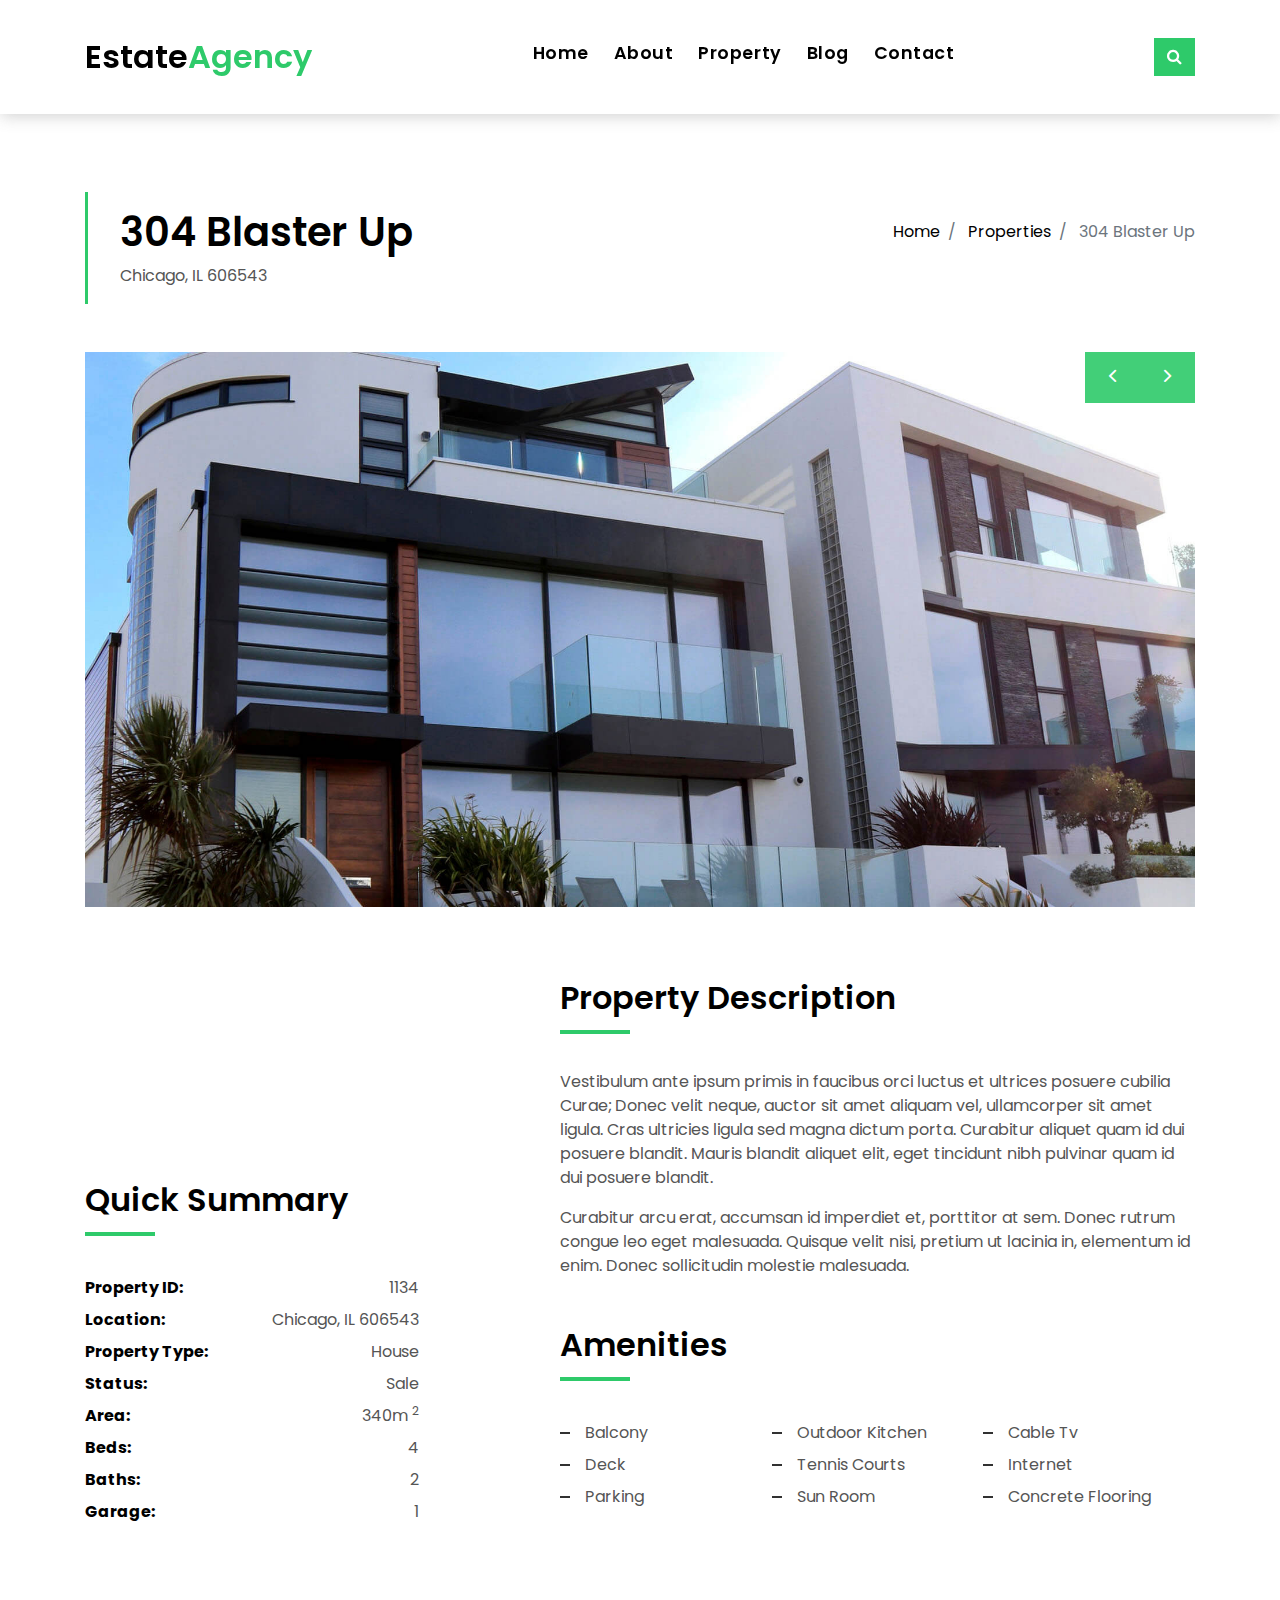
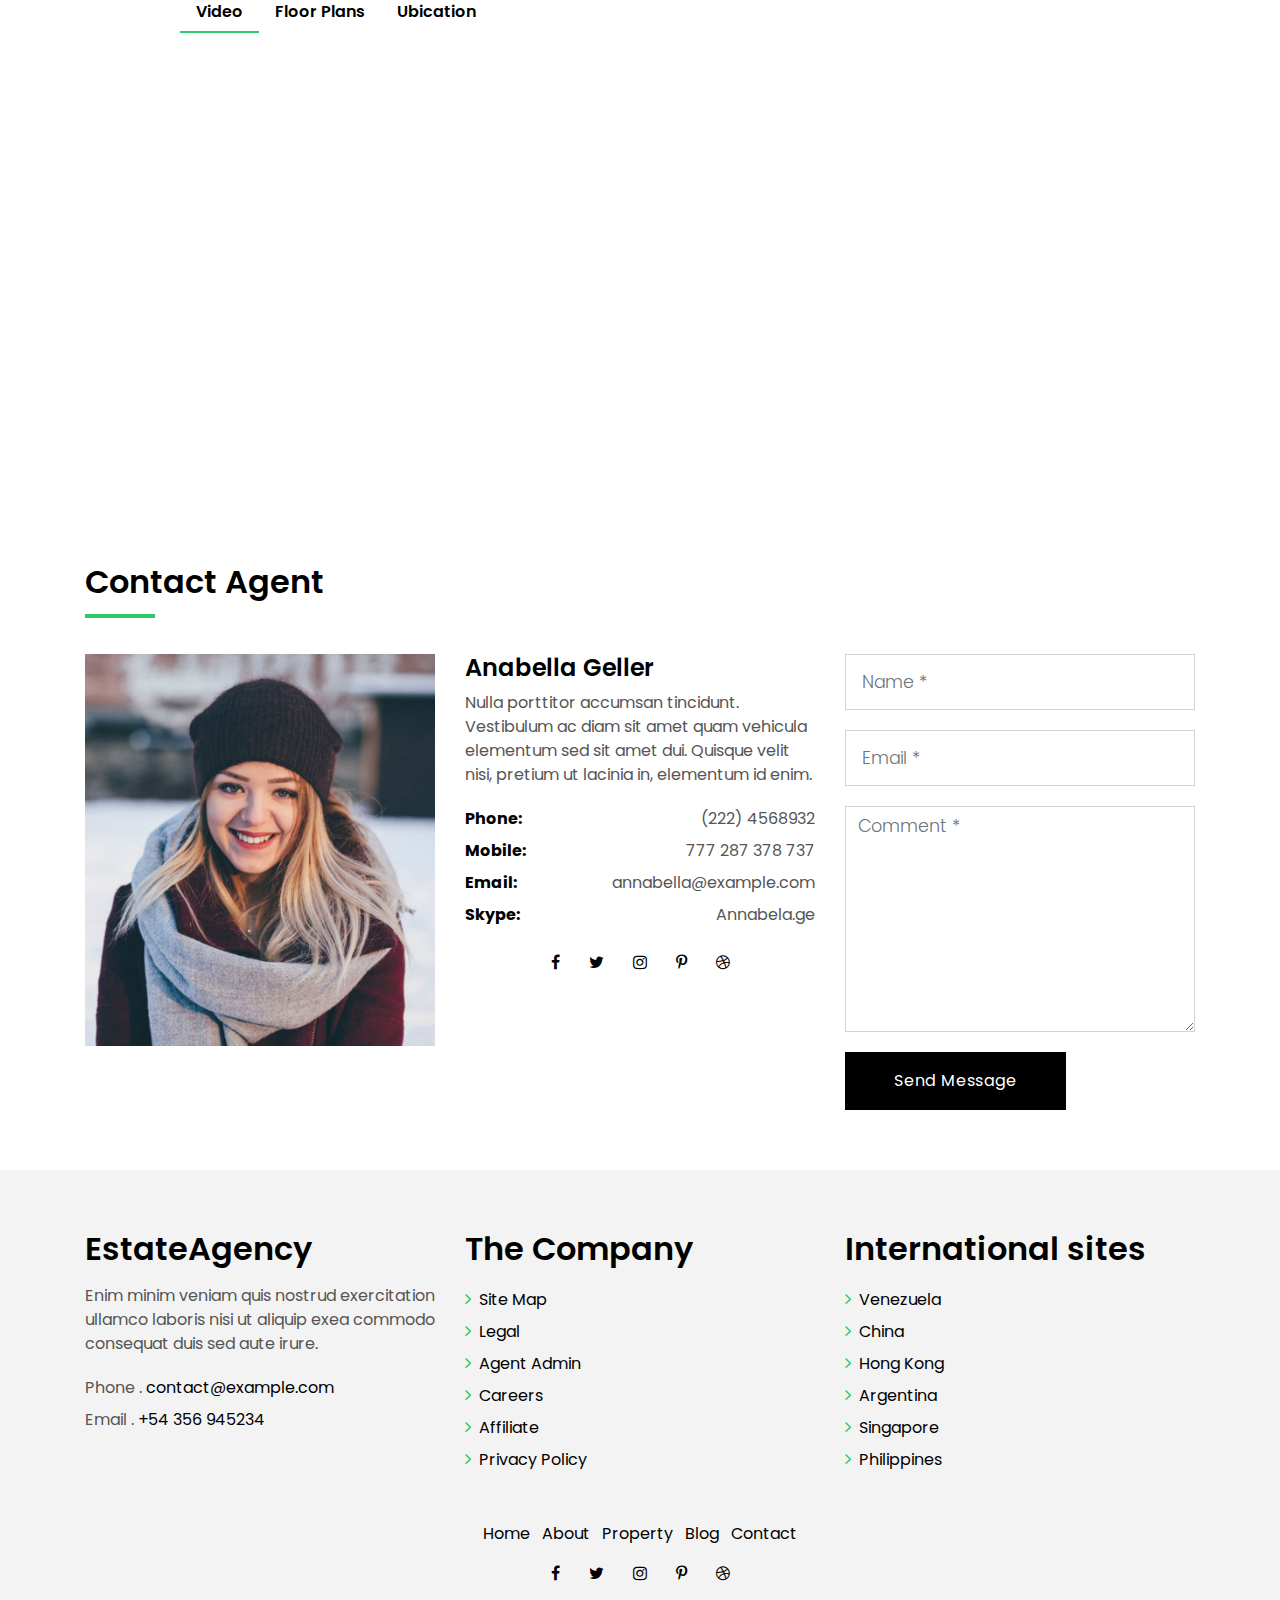
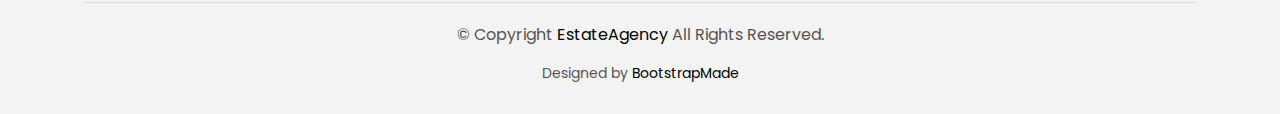
<file: property-single.html>
<!DOCTYPE html>
<html lang="en">
<head>
  <meta charset="utf-8">
  <title>EstateAgency Bootstrap Template</title>
  <meta content="width=device-width, initial-scale=1.0" name="viewport">
  <meta content="" name="keywords">
  <meta content="" name="description">

  <!-- Favicons -->
  <link href="img/favicon.png" rel="icon">
  <link href="img/apple-touch-icon.png" rel="apple-touch-icon">

  <!-- Google Fonts -->
  <link href="https://fonts.googleapis.com/css?family=Poppins:300,400,500,600,700" rel="stylesheet">

  <!-- Bootstrap CSS File -->
  <link href="lib/bootstrap/css/bootstrap.min.css" rel="stylesheet">

  <!-- Libraries CSS Files -->
  <link href="lib/font-awesome/css/font-awesome.min.css" rel="stylesheet">
  <link href="lib/animate/animate.min.css" rel="stylesheet">
  <link href="lib/ionicons/css/ionicons.min.css" rel="stylesheet">
  <link href="lib/owlcarousel/assets/owl.carousel.min.css" rel="stylesheet">

  <!-- Main Stylesheet File -->
  <link href="css/style.css" rel="stylesheet">

  <!-- =======================================================
    Theme Name: EstateAgency
    Theme URL: https://bootstrapmade.com/real-estate-agency-bootstrap-template/
    Author: BootstrapMade.com
    License: https://bootstrapmade.com/license/
  ======================================================= -->
</head>

<body>

  <div class="click-closed"></div>
  <!--/ Form Search Star /-->
  <div class="box-collapse">
    <div class="title-box-d">
      <h3 class="title-d">Search Property</h3>
    </div>
    <span class="close-box-collapse right-boxed ion-ios-close"></span>
    <div class="box-collapse-wrap form">
      <form class="form-a">
        <div class="row">
          <div class="col-md-12 mb-2">
            <div class="form-group">
              <label for="Type">Keyword</label>
              <input type="text" class="form-control form-control-lg form-control-a" placeholder="Keyword">
            </div>
          </div>
          <div class="col-md-6 mb-2">
            <div class="form-group">
              <label for="Type">Type</label>
              <select class="form-control form-control-lg form-control-a" id="Type">
                <option>All Type</option>
                <option>For Rent</option>
                <option>For Sale</option>
                <option>Open House</option>
              </select>
            </div>
          </div>
          <div class="col-md-6 mb-2">
            <div class="form-group">
              <label for="city">City</label>
              <select class="form-control form-control-lg form-control-a" id="city">
                <option>All City</option>
                <option>Alabama</option>
                <option>Arizona</option>
                <option>California</option>
                <option>Colorado</option>
              </select>
            </div>
          </div>
          <div class="col-md-6 mb-2">
            <div class="form-group">
              <label for="bedrooms">Bedrooms</label>
              <select class="form-control form-control-lg form-control-a" id="bedrooms">
                <option>Any</option>
                <option>01</option>
                <option>02</option>
                <option>03</option>
              </select>
            </div>
          </div>
          <div class="col-md-6 mb-2">
            <div class="form-group">
              <label for="garages">Garages</label>
              <select class="form-control form-control-lg form-control-a" id="garages">
                <option>Any</option>
                <option>01</option>
                <option>02</option>
                <option>03</option>
                <option>04</option>
              </select>
            </div>
          </div>
          <div class="col-md-6 mb-2">
            <div class="form-group">
              <label for="bathrooms">Bathrooms</label>
              <select class="form-control form-control-lg form-control-a" id="bathrooms">
                <option>Any</option>
                <option>01</option>
                <option>02</option>
                <option>03</option>
              </select>
            </div>
          </div>
          <div class="col-md-6 mb-2">
            <div class="form-group">
              <label for="price">Min Price</label>
              <select class="form-control form-control-lg form-control-a" id="price">
                <option>Unlimite</option>
                <option>$50,000</option>
                <option>$100,000</option>
                <option>$150,000</option>
                <option>$200,000</option>
              </select>
            </div>
          </div>
          <div class="col-md-12">
            <button type="submit" class="btn btn-b">Search Property</button>
          </div>
        </div>
      </form>
    </div>
  </div>
  <!--/ Form Search End /-->

  <!--/ Nav Star /-->
  <nav class="navbar navbar-default navbar-trans navbar-expand-lg fixed-top">
    <div class="container">
      <button class="navbar-toggler collapsed" type="button" data-toggle="collapse" data-target="#navbarDefault"
        aria-controls="navbarDefault" aria-expanded="false" aria-label="Toggle navigation">
        <span></span>
        <span></span>
        <span></span>
      </button>
      <a class="navbar-brand text-brand" href="index.html">Estate<span class="color-b">Agency</span></a>
      <button type="button" class="btn btn-link nav-search navbar-toggle-box-collapse d-md-none" data-toggle="collapse"
        data-target="#navbarTogglerDemo01" aria-expanded="false">
        <span class="fa fa-search" aria-hidden="true"></span>
      </button>
      <div class="navbar-collapse collapse justify-content-center" id="navbarDefault">
        <ul class="navbar-nav">
          <li class="nav-item">
            <a class="nav-link" href="index.html">Home</a>
          </li>
          <li class="nav-item">
            <a class="nav-link" href="about.html">About</a>
          </li>
          <li class="nav-item">
            <a class="nav-link" href="property-grid.html">Property</a>
          </li>
          <li class="nav-item">
            <a class="nav-link" href="blog-grid.html">Blog</a>
          </li>
          <!-- <li class="nav-item dropdown">
            <a class="nav-link dropdown-toggle" href="#" id="navbarDropdown" role="button" data-toggle="dropdown"
              aria-haspopup="true" aria-expanded="false">
              Pages
            </a>
            <div class="dropdown-menu" aria-labelledby="navbarDropdown">
              <a class="dropdown-item active" href="property-single.html">Property Single</a>
              <a class="dropdown-item" href="blog-single.html">Blog Single</a>
              <a class="dropdown-item" href="agents-grid.html">Agents Grid</a>
              <a class="dropdown-item" href="agent-single.html">Agent Single</a>
            </div>
          </li> -->
          <li class="nav-item">
            <a class="nav-link" href="contact.html">Contact</a>
          </li>
        </ul>
      </div>
      <button type="button" class="btn btn-b-n navbar-toggle-box-collapse d-none d-md-block" data-toggle="collapse"
        data-target="#navbarTogglerDemo01" aria-expanded="false">
        <span class="fa fa-search" aria-hidden="true"></span>
      </button>
    </div>
  </nav>
  <!--/ Nav End /-->

  <!--/ Intro Single star /-->
  <section class="intro-single">
    <div class="container">
      <div class="row">
        <div class="col-md-12 col-lg-8">
          <div class="title-single-box">
            <h1 class="title-single">304 Blaster Up</h1>
            <span class="color-text-a">Chicago, IL 606543</span>
          </div>
        </div>
        <div class="col-md-12 col-lg-4">
          <nav aria-label="breadcrumb" class="breadcrumb-box d-flex justify-content-lg-end">
            <ol class="breadcrumb">
              <li class="breadcrumb-item">
                <a href="index.html">Home</a>
              </li>
              <li class="breadcrumb-item">
                <a href="property-grid.html">Properties</a>
              </li>
              <li class="breadcrumb-item active" aria-current="page">
                304 Blaster Up
              </li>
            </ol>
          </nav>
        </div>
      </div>
    </div>
  </section>
  <!--/ Intro Single End /-->

  <!--/ Property Single Star /-->
  <section class="property-single nav-arrow-b">
    <div class="container">
      <div class="row">
        <div class="col-sm-12">
          <div id="property-single-carousel" class="owl-carousel owl-arrow gallery-property">
            <div class="carousel-item-b">
              <img src="img/slide-2.jpg" alt="">
            </div>
            <div class="carousel-item-b">
              <img src="img/slide-3.jpg" alt="">
            </div>
            <div class="carousel-item-b">
              <img src="img/slide-1.jpg" alt="">
            </div>
          </div>
          <div class="row justify-content-between">
            <div class="col-md-5 col-lg-4">
              <div class="property-price d-flex justify-content-center foo">
                <div class="card-header-c d-flex">
                  <div class="card-box-ico">
                    <span class="ion-money">$</span>
                  </div>
                  <div class="card-title-c align-self-center">
                    <h5 class="title-c">15000</h5>
                  </div>
                </div>
              </div>
              <div class="property-summary">
                <div class="row">
                  <div class="col-sm-12">
                    <div class="title-box-d section-t4">
                      <h3 class="title-d">Quick Summary</h3>
                    </div>
                  </div>
                </div>
                <div class="summary-list">
                  <ul class="list">
                    <li class="d-flex justify-content-between">
                      <strong>Property ID:</strong>
                      <span>1134</span>
                    </li>
                    <li class="d-flex justify-content-between">
                      <strong>Location:</strong>
                      <span>Chicago, IL 606543</span>
                    </li>
                    <li class="d-flex justify-content-between">
                      <strong>Property Type:</strong>
                      <span>House</span>
                    </li>
                    <li class="d-flex justify-content-between">
                      <strong>Status:</strong>
                      <span>Sale</span>
                    </li>
                    <li class="d-flex justify-content-between">
                      <strong>Area:</strong>
                      <span>340m
                        <sup>2</sup>
                      </span>
                    </li>
                    <li class="d-flex justify-content-between">
                      <strong>Beds:</strong>
                      <span>4</span>
                    </li>
                    <li class="d-flex justify-content-between">
                      <strong>Baths:</strong>
                      <span>2</span>
                    </li>
                    <li class="d-flex justify-content-between">
                      <strong>Garage:</strong>
                      <span>1</span>
                    </li>
                  </ul>
                </div>
              </div>
            </div>
            <div class="col-md-7 col-lg-7 section-md-t3">
              <div class="row">
                <div class="col-sm-12">
                  <div class="title-box-d">
                    <h3 class="title-d">Property Description</h3>
                  </div>
                </div>
              </div>
              <div class="property-description">
                <p class="description color-text-a">
                  Vestibulum ante ipsum primis in faucibus orci luctus et ultrices posuere cubilia Curae; Donec velit
                  neque, auctor sit amet
                  aliquam vel, ullamcorper sit amet ligula. Cras ultricies ligula sed magna dictum porta.
                  Curabitur aliquet quam id dui posuere blandit. Mauris blandit aliquet elit, eget tincidunt
                  nibh pulvinar quam id dui posuere blandit.
                </p>
                <p class="description color-text-a no-margin">
                  Curabitur arcu erat, accumsan id imperdiet et, porttitor at sem. Donec rutrum congue leo eget
                  malesuada. Quisque velit nisi,
                  pretium ut lacinia in, elementum id enim. Donec sollicitudin molestie malesuada.
                </p>
              </div>
              <div class="row section-t3">
                <div class="col-sm-12">
                  <div class="title-box-d">
                    <h3 class="title-d">Amenities</h3>
                  </div>
                </div>
              </div>
              <div class="amenities-list color-text-a">
                <ul class="list-a no-margin">
                  <li>Balcony</li>
                  <li>Outdoor Kitchen</li>
                  <li>Cable Tv</li>
                  <li>Deck</li>
                  <li>Tennis Courts</li>
                  <li>Internet</li>
                  <li>Parking</li>
                  <li>Sun Room</li>
                  <li>Concrete Flooring</li>
                </ul>
              </div>
            </div>
          </div>
        </div>
        <div class="col-md-10 offset-md-1">
          <ul class="nav nav-pills-a nav-pills mb-3 section-t3" id="pills-tab" role="tablist">
            <li class="nav-item">
              <a class="nav-link active" id="pills-video-tab" data-toggle="pill" href="#pills-video" role="tab"
                aria-controls="pills-video" aria-selected="true">Video</a>
            </li>
            <li class="nav-item">
              <a class="nav-link" id="pills-plans-tab" data-toggle="pill" href="#pills-plans" role="tab" aria-controls="pills-plans"
                aria-selected="false">Floor Plans</a>
            </li>
            <li class="nav-item">
              <a class="nav-link" id="pills-map-tab" data-toggle="pill" href="#pills-map" role="tab" aria-controls="pills-map"
                aria-selected="false">Ubication</a>
            </li>
          </ul>
          <div class="tab-content" id="pills-tabContent">
            <div class="tab-pane fade show active" id="pills-video" role="tabpanel" aria-labelledby="pills-video-tab">
              <iframe src="https://player.vimeo.com/video/73221098" width="100%" height="460" frameborder="0"
                webkitallowfullscreen mozallowfullscreen allowfullscreen></iframe>
            </div>
            <div class="tab-pane fade" id="pills-plans" role="tabpanel" aria-labelledby="pills-plans-tab">
              <img src="img/plan2.jpg" alt="" class="img-fluid">
            </div>
            <div class="tab-pane fade" id="pills-map" role="tabpanel" aria-labelledby="pills-map-tab">
              <iframe src="https://www.google.com/maps/embed?pb=!1m18!1m12!1m3!1d3022.1422937950147!2d-73.98731968482413!3d40.75889497932681!2m3!1f0!2f0!3f0!3m2!1i1024!2i768!4f13.1!3m3!1m2!1s0x89c25855c6480299%3A0x55194ec5a1ae072e!2sTimes+Square!5e0!3m2!1ses-419!2sve!4v1510329142834"
                width="100%" height="460" frameborder="0" style="border:0" allowfullscreen></iframe>
            </div>
          </div>
        </div>
        <div class="col-md-12">
          <div class="row section-t3">
            <div class="col-sm-12">
              <div class="title-box-d">
                <h3 class="title-d">Contact Agent</h3>
              </div>
            </div>
          </div>
          <div class="row">
            <div class="col-md-6 col-lg-4">
              <img src="img/agent-4.jpg" alt="" class="img-fluid">
            </div>
            <div class="col-md-6 col-lg-4">
              <div class="property-agent">
                <h4 class="title-agent">Anabella Geller</h4>
                <p class="color-text-a">
                  Nulla porttitor accumsan tincidunt. Vestibulum ac diam sit amet quam vehicula elementum sed sit amet
                  dui. Quisque velit nisi,
                  pretium ut lacinia in, elementum id enim.
                </p>
                <ul class="list-unstyled">
                  <li class="d-flex justify-content-between">
                    <strong>Phone:</strong>
                    <span class="color-text-a">(222) 4568932</span>
                  </li>
                  <li class="d-flex justify-content-between">
                    <strong>Mobile:</strong>
                    <span class="color-text-a">777 287 378 737</span>
                  </li>
                  <li class="d-flex justify-content-between">
                    <strong>Email:</strong>
                    <span class="color-text-a">annabella@example.com</span>
                  </li>
                  <li class="d-flex justify-content-between">
                    <strong>Skype:</strong>
                    <span class="color-text-a">Annabela.ge</span>
                  </li>
                </ul>
                <div class="socials-a">
                  <ul class="list-inline">
                    <li class="list-inline-item">
                      <a href="#">
                        <i class="fa fa-facebook" aria-hidden="true"></i>
                      </a>
                    </li>
                    <li class="list-inline-item">
                      <a href="#">
                        <i class="fa fa-twitter" aria-hidden="true"></i>
                      </a>
                    </li>
                    <li class="list-inline-item">
                      <a href="#">
                        <i class="fa fa-instagram" aria-hidden="true"></i>
                      </a>
                    </li>
                    <li class="list-inline-item">
                      <a href="#">
                        <i class="fa fa-pinterest-p" aria-hidden="true"></i>
                      </a>
                    </li>
                    <li class="list-inline-item">
                      <a href="#">
                        <i class="fa fa-dribbble" aria-hidden="true"></i>
                      </a>
                    </li>
                  </ul>
                </div>
              </div>
            </div>
            <div class="col-md-12 col-lg-4">
              <div class="property-contact">
                <form class="form-a">
                  <div class="row">
                    <div class="col-md-12 mb-1">
                      <div class="form-group">
                        <input type="text" class="form-control form-control-lg form-control-a" id="inputName"
                          placeholder="Name *" required>
                      </div>
                    </div>
                    <div class="col-md-12 mb-1">
                      <div class="form-group">
                        <input type="email" class="form-control form-control-lg form-control-a" id="inputEmail1"
                          placeholder="Email *" required>
                      </div>
                    </div>
                    <div class="col-md-12 mb-1">
                      <div class="form-group">
                        <textarea id="textMessage" class="form-control" placeholder="Comment *" name="message" cols="45"
                          rows="8" required></textarea>
                      </div>
                    </div>
                    <div class="col-md-12">
                      <button type="submit" class="btn btn-a">Send Message</button>
                    </div>
                  </div>
                </form>
              </div>
            </div>
          </div>
        </div>
      </div>
    </div>
  </section>
  <!--/ Property Single End /-->

  <!--/ footer Star /-->
  <section class="section-footer">
    <div class="container">
      <div class="row">
        <div class="col-sm-12 col-md-4">
          <div class="widget-a">
            <div class="w-header-a">
              <h3 class="w-title-a text-brand">EstateAgency</h3>
            </div>
            <div class="w-body-a">
              <p class="w-text-a color-text-a">
                Enim minim veniam quis nostrud exercitation ullamco laboris nisi ut aliquip exea commodo consequat duis
                sed aute irure.
              </p>
            </div>
            <div class="w-footer-a">
              <ul class="list-unstyled">
                <li class="color-a">
                  <span class="color-text-a">Phone .</span> contact@example.com</li>
                <li class="color-a">
                  <span class="color-text-a">Email .</span> +54 356 945234</li>
              </ul>
            </div>
          </div>
        </div>
        <div class="col-sm-12 col-md-4 section-md-t3">
          <div class="widget-a">
            <div class="w-header-a">
              <h3 class="w-title-a text-brand">The Company</h3>
            </div>
            <div class="w-body-a">
              <div class="w-body-a">
                <ul class="list-unstyled">
                  <li class="item-list-a">
                    <i class="fa fa-angle-right"></i> <a href="#">Site Map</a>
                  </li>
                  <li class="item-list-a">
                    <i class="fa fa-angle-right"></i> <a href="#">Legal</a>
                  </li>
                  <li class="item-list-a">
                    <i class="fa fa-angle-right"></i> <a href="#">Agent Admin</a>
                  </li>
                  <li class="item-list-a">
                    <i class="fa fa-angle-right"></i> <a href="#">Careers</a>
                  </li>
                  <li class="item-list-a">
                    <i class="fa fa-angle-right"></i> <a href="#">Affiliate</a>
                  </li>
                  <li class="item-list-a">
                    <i class="fa fa-angle-right"></i> <a href="#">Privacy Policy</a>
                  </li>
                </ul>
              </div>
            </div>
          </div>
        </div>
        <div class="col-sm-12 col-md-4 section-md-t3">
          <div class="widget-a">
            <div class="w-header-a">
              <h3 class="w-title-a text-brand">International sites</h3>
            </div>
            <div class="w-body-a">
              <ul class="list-unstyled">
                <li class="item-list-a">
                  <i class="fa fa-angle-right"></i> <a href="#">Venezuela</a>
                </li>
                <li class="item-list-a">
                  <i class="fa fa-angle-right"></i> <a href="#">China</a>
                </li>
                <li class="item-list-a">
                  <i class="fa fa-angle-right"></i> <a href="#">Hong Kong</a>
                </li>
                <li class="item-list-a">
                  <i class="fa fa-angle-right"></i> <a href="#">Argentina</a>
                </li>
                <li class="item-list-a">
                  <i class="fa fa-angle-right"></i> <a href="#">Singapore</a>
                </li>
                <li class="item-list-a">
                  <i class="fa fa-angle-right"></i> <a href="#">Philippines</a>
                </li>
              </ul>
            </div>
          </div>
        </div>
      </div>
    </div>
  </section>
  <footer>
    <div class="container">
      <div class="row">
        <div class="col-md-12">
          <nav class="nav-footer">
            <ul class="list-inline">
              <li class="list-inline-item">
                <a href="#">Home</a>
              </li>
              <li class="list-inline-item">
                <a href="#">About</a>
              </li>
              <li class="list-inline-item">
                <a href="#">Property</a>
              </li>
              <li class="list-inline-item">
                <a href="#">Blog</a>
              </li>
              <li class="list-inline-item">
                <a href="#">Contact</a>
              </li>
            </ul>
          </nav>
          <div class="socials-a">
            <ul class="list-inline">
              <li class="list-inline-item">
                <a href="#">
                  <i class="fa fa-facebook" aria-hidden="true"></i>
                </a>
              </li>
              <li class="list-inline-item">
                <a href="#">
                  <i class="fa fa-twitter" aria-hidden="true"></i>
                </a>
              </li>
              <li class="list-inline-item">
                <a href="#">
                  <i class="fa fa-instagram" aria-hidden="true"></i>
                </a>
              </li>
              <li class="list-inline-item">
                <a href="#">
                  <i class="fa fa-pinterest-p" aria-hidden="true"></i>
                </a>
              </li>
              <li class="list-inline-item">
                <a href="#">
                  <i class="fa fa-dribbble" aria-hidden="true"></i>
                </a>
              </li>
            </ul>
          </div>
          <div class="copyright-footer">
            <p class="copyright color-text-a">
              &copy; Copyright
              <span class="color-a">EstateAgency</span> All Rights Reserved.
            </p>
          </div>
          <div class="credits">
            <!--
              All the links in the footer should remain intact.
              You can delete the links only if you purchased the pro version.
              Licensing information: https://bootstrapmade.com/license/
              Purchase the pro version with working PHP/AJAX contact form: https://bootstrapmade.com/buy/?theme=EstateAgency
            -->
            Designed by <a href="https://bootstrapmade.com/">BootstrapMade</a>
          </div>
        </div>
      </div>
    </div>
  </footer>
  <!--/ Footer End /-->

  <a href="#" class="back-to-top"><i class="fa fa-chevron-up"></i></a>
  <div id="preloader"></div>

  <!-- JavaScript Libraries -->
  <script src="lib/jquery/jquery.min.js"></script>
  <script src="lib/jquery/jquery-migrate.min.js"></script>
  <script src="lib/popper/popper.min.js"></script>
  <script src="lib/bootstrap/js/bootstrap.min.js"></script>
  <script src="lib/easing/easing.min.js"></script>
  <script src="lib/owlcarousel/owl.carousel.min.js"></script>
  <script src="lib/scrollreveal/scrollreveal.min.js"></script>
  <!-- Contact Form JavaScript File -->
  <script src="contactform/contactform.js"></script>

  <!-- Template Main Javascript File -->
  <script src="js/main.js"></script>

</body>
</html>
</file>
<file: css/style.css>
/*
  Theme Name: EstateAgency
  Theme URL: https://bootstrapmade.com/real-estate-agency-bootstrap-template/
  Author: BootstrapMade.com
  License: https://bootstrapmade.com/license/
*/

/*======================================
//--//-->   STYLES GENERALES
======================================*/

body {
  font-family: 'Poppins', sans-serif;
  color: #555555;
}

h1,
h2,
h3,
h4,
h5,
h6 {
  color: #000000;
}

a {
  color: #000000;
  transition: all .5s ease;
}

a:hover {
  color: #2eca6a;
  text-decoration: none;
}

.link-two {
  color: #000000;
  transition: all .5s ease;
}

.link-two:hover {
  text-decoration: underline;
  color: #000000;
}

.link-one {
  color: #000000;
  transition: all .5s ease;
}

.link-one:hover {
  color: #000000;
  text-decoration: none;
}

.link-icon {
  color: #000000;
  font-weight: 500;
}

.link-icon span {
  font-size: 14px;
  padding-left: 4px;
  vertical-align: middle;
}

.link-a {
  color: #ffffff;
  text-decoration: none;
}

.link-a:hover {
  color: #ffffff;
  text-decoration: none;
}

.link-a span {
  font-size: 18px;
  vertical-align: middle;
  margin-left: 5px;
}

.text-brand {
  color: #000000;
  font-size: 2rem;
  font-weight: 600;
}

.color-a {
  color: #000000;
}

.color-b {
  color: #2eca6a;
}

.color-d {
  color: #adadad;
}

.color-text-a {
  color: #555555;
}

.no-margin {
  margin: 0;
}

/*------/ Nav Pills  /------*/

.nav-pills-a.nav-pills .nav-link {
  color: #000000;
  position: relative;
  font-weight: 600;
}

.nav-pills-a.nav-pills .nav-link.active {
  background-color: transparent;
}

.nav-pills-a.nav-pills .nav-link.active:after {
  content: '';
  position: absolute;
  left: 0;
  bottom: -1px;
  width: 100%;
  height: 2px;
  background-color: #2eca6a;
  z-index: 2;
}

/*------/ Bg Image /------*/

.bg-image {
  background-repeat: no-repeat;
  background-attachment: fixed;
  background-size: cover;
  background-position: center center;
}

/*------/ List a /------*/

.list-a {
  display: inline-block;
  line-height: 2;
  padding: 0;
  list-style: none;
}

.list-a li {
  position: relative;
  width: 50%;
  float: left;
  padding-left: 25px;
  padding-right: 5px;
}

.list-a li:before {
  content: '';
  width: 10px;
  height: 2px;
  position: absolute;
  background-color: #313131;
  top: 15px;
  left: 0;
}

/*------/ Pagination-a /------*/

.pagination-a .pagination .page-link {
  margin: 0 .2rem;
  border-color: transparent;
  padding: .5rem .8rem;
  color: #000000;
}

.pagination-a .pagination .page-link:hover,
.pagination-a .pagination .page-link:active,
.pagination-a .pagination .page-link:focus {
  background-color: #2eca6a;
}

.pagination-a .pagination .page-link span {
  font-size: 1.2rem;
}

.pagination-a .pagination .next .page-link {
  padding: .4rem .9rem;
}

.pagination-a .pagination .page-item:last-child .page-link {
  border-top-right-radius: 0;
  border-bottom-right-radius: 0;
}

.pagination-a .pagination .page-item:first-child .page-link {
  border-top-left-radius: 0;
  border-bottom-left-radius: 0;
}

.pagination-a .pagination .page-item.disabled .page-link {
  padding: .4rem .9rem;
  color: #555555;
}

.pagination-a .pagination .page-item.active .page-link {
  background-color: #2eca6a;
}

.a {
  color: #2eca6a;
  font-size: 1.3rem;
}

/*------/ Icon Box /------*/

.icon-box .icon-box-icon {
  display: table-cell;
  vertical-align: top;
  font-size: 36px;
  color: #000000;
  width: 50px;
  padding-top: 8px;
}

.icon-box .icon-box-content {
  padding-top: 18px;
}

/*------/ Space Padding /------*/

.section-t8 {
  padding-top: 8rem;
}

.section-t4 {
  padding-top: 4rem;
}

.section-t3 {
  padding-top: 3rem;
}

.section-b2 {
  padding-bottom: 2rem;
}

.section-tb85 {
  padding: 8rem 0 5rem 0;
}

/*------/ Title /------*/

.title-wrap {
  padding-bottom: 4rem;
}

.title-a {
  font-size: 2.6rem;
  font-weight: 600;
}

.title-link {
  font-size: 1.2rem;
  font-weight: 300;
  padding-top: 1.2rem;
}

.title-link a {
  color: #313131;
}

.title-link span {
  font-size: 20px;
  padding-left: 4px;
  vertical-align: middle;
}

.title-box-d {
  padding-bottom: 1.8rem;
  margin-bottom: 1rem;
  position: relative;
}

.title-box-d .title-d {
  font-weight: 600;
  font-size: 2rem;
}

.title-box-d .title-d:after {
  content: '';
  position: absolute;
  width: 70px;
  height: 4px;
  background-color: #2eca6a;
  bottom: 20px;
  left: 0;
}

/*------/ Display Table & Table Cell /------*/

.display-table {
  width: 100%;
  height: 100%;
  display: table;
}

.table-cell {
  display: table-cell;
  vertical-align: middle;
}

/*------/ Ul Resect /------*/

.ul-resect ul,
.list-a ul,
.box-comments ul {
  list-style: none;
  padding-left: 0;
  margin-bottom: 0;
}

/*------/ Overlay /------*/

.overlay-a {
  background: linear-gradient(to bottom, rgba(0, 0, 0, 0) 0%, rgba(0, 0, 0, 0.2) 27%, rgba(0, 0, 0, 0.65) 90%);
}

.overlay {
  position: absolute;
  top: 0;
  left: 0px;
  padding: 0;
  height: 100%;
  width: 100%;
}

/*------/ Owl carousel /------*/

.owl-theme .owl-dots {
  text-align: center;
  margin-top: 18px;
}

.owl-theme .owl-dots .owl-dot {
  display: inline-block;
}

.owl-theme .owl-dots .owl-dot span {
  width: 16px;
  height: 9px;
  margin: 5px 5px;
  background: #000000;
  border: 0px solid #000000;
  display: block;
  transition: all 0.6s ease-in-out;
  cursor: pointer;
  border-radius: 0px;
}

.owl-theme .owl-dots .owl-dot:hover span {
  background-color: #2eca6a;
}

.owl-theme .owl-dots .owl-dot.active span {
  background-color: #2eca6a;
  width: 35px;
}

.owl-arrow .owl-nav {
  position: absolute;
  top: 0;
  right: 0;
  font-size: 1.8rem;
}

.owl-arrow .owl-nav .owl-prev,
.owl-arrow .owl-nav .owl-next {
  display: inline-block;
  transition: all 0.6s ease-in-out;
  color: #000000;
}

.owl-arrow .owl-nav .owl-prev.disabled,
.owl-arrow .owl-nav .owl-next.disabled {
  transition: all 0.6s ease-in-out;
  color: #adadad;
}

.owl-arrow .owl-nav .owl-next {
  margin-left: 15px;
}

.nav-arrow-a .owl-arrow .owl-nav {
  font-size: 1.8rem;
  margin-top: -110px;
}

.nav-arrow-a .owl-arrow .owl-nav .owl-next {
  margin-left: 15px;
}

.nav-arrow-b .owl-arrow .owl-nav {
  position: absolute;
  top: 0;
  right: 0;
  font-size: 1.2rem;
}

.nav-arrow-b .owl-arrow .owl-nav .owl-prev,
.nav-arrow-b .owl-arrow .owl-nav .owl-next {
  padding: .7rem 1.5rem !important;
  display: inline-block;
  transition: all 0.6s ease-in-out;
  color: #ffffff;
  background-color: #2eca6a;
  opacity: .9;
}

.nav-arrow-b .owl-arrow .owl-nav .owl-prev.disabled,
.nav-arrow-b .owl-arrow .owl-nav .owl-next.disabled {
  transition: all 0.6s ease-in-out;
  color: #ffffff;
}

.nav-arrow-b .owl-arrow .owl-nav .owl-prev:hover,
.nav-arrow-b .owl-arrow .owl-nav .owl-next:hover {
  background-color: #26a356;
}

.nav-arrow-b .owl-arrow .owl-nav .owl-next {
  margin-left: 0px;
}

/*------/ Socials /------*/

.socials-a .list-inline-item:not(:last-child) {
  margin-right: 25px;
}

/* Back to top button */

.back-to-top {
  position: fixed;
  display: none;
  background: #2eca6a;
  color: #fff;
  width: 44px;
  height: 44px;
  text-align: center;
  line-height: 1;
  font-size: 16px;
  border-radius: 50%;
  right: 15px;
  bottom: 15px;
  transition: background 0.5s;
  z-index: 11;
}

.back-to-top i {
  padding-top: 12px;
  color: #fff;
}

/* Prelaoder */

#preloader {
  position: fixed;
  top: 0;
  left: 0;
  right: 0;
  bottom: 0;
  z-index: 9999;
  overflow: hidden;
  background: #fff;
}

#preloader:before {
  content: "";
  position: fixed;
  top: calc(50% - 30px);
  left: calc(50% - 30px);
  border: 6px solid #f2f2f2;
  border-top: 6px solid #2eca6a;
  border-radius: 50%;
  width: 60px;
  height: 60px;
  -webkit-animation: animate-preloader 1s linear infinite;
  animation: animate-preloader 1s linear infinite;
}

@-webkit-keyframes animate-preloader {
  0% {
    -webkit-transform: rotate(0deg);
    transform: rotate(0deg);
  }

  100% {
    -webkit-transform: rotate(360deg);
    transform: rotate(360deg);
  }
}

@keyframes animate-preloader {
  0% {
    -webkit-transform: rotate(0deg);
    transform: rotate(0deg);
  }

  100% {
    -webkit-transform: rotate(360deg);
    transform: rotate(360deg);
  }
}

/*======================================
//--//-->   NAVBAR
======================================*/

.navbar-default {
  transition: all .5s ease-in-out;
  background-color: #ffffff;
  padding-top: 28px;
  padding-bottom: 28px;
  -webkit-backface-visibility: hidden;
  backface-visibility: hidden;
  box-shadow: 1px 2px 15px rgba(100, 100, 100, 0.3);
}

.navbar-default .nav-search {
  color: #000000;
  font-size: 1.5rem;
}

.navbar-default.navbar-reduce {
  box-shadow: 1px 2px 15px rgba(100, 100, 100, 0.3);
}

.navbar-default.navbar-trans,
.navbar-default.navbar-reduce {
  -webkit-backface-visibility: hidden;
  backface-visibility: hidden;
}

.navbar-default.navbar-trans .nav-item,
.navbar-default.navbar-reduce .nav-item {
  position: relative;
  padding-right: 10px;
  padding-bottom: 8px;
  margin-left: 0;
}

.navbar-default.navbar-trans .nav-link,
.navbar-default.navbar-reduce .nav-link {
  font-size: 1.1rem;
  color: #000000;
  font-weight: 600;
  letter-spacing: 0.030em;
  transition: all 0.1s ease-in-out;
  position: relative;
  padding-left: 0;
  padding-right: 0;
}

.navbar-default.navbar-trans .nav-link:before,
.navbar-default.navbar-reduce .nav-link:before {
  content: '';
  position: absolute;
  bottom: 5px;
  left: 0;
  width: 100%;
  height: 2px;
  z-index: 0;
  background-color: #2eca6a;
  -webkit-transform: scaleX(0);
  transform: scaleX(0);
  -webkit-transform-origin: right;
  transform-origin: right;
  transition: opacity .2s ease-out 0.3s, -webkit-transform .2s ease-out;
  transition: transform .2s ease-out, opacity .2s ease-out 0.3s;
  transition: transform .2s ease-out, opacity .2s ease-out 0.3s, -webkit-transform .2s ease-out;
}

.navbar-default.navbar-trans .nav-link:hover,
.navbar-default.navbar-reduce .nav-link:hover {
  color: #000000;
}

.navbar-default.navbar-trans .nav-link:hover:before,
.navbar-default.navbar-reduce .nav-link:hover:before {
  -webkit-transform: scaleX(1);
  transform: scaleX(1);
  -webkit-transform-origin: left;
  transform-origin: left;
}

.navbar-default.navbar-trans .show > .nav-link:before,
.navbar-default.navbar-trans .active > .nav-link:before,
.navbar-default.navbar-trans .nav-link.show:before,
.navbar-default.navbar-trans .nav-link.active:before,
.navbar-default.navbar-reduce .show > .nav-link:before,
.navbar-default.navbar-reduce .active > .nav-link:before,
.navbar-default.navbar-reduce .nav-link.show:before,
.navbar-default.navbar-reduce .nav-link.active:before {
  -webkit-transform: scaleX(1);
  transform: scaleX(1);
}

.navbar-default.navbar-trans .nav-link:before {
  background-color: #2eca6a;
}

.navbar-default.navbar-trans .nav-link:hover {
  color: #000000;
}

.navbar-default.navbar-trans .show > .nav-link,
.navbar-default.navbar-trans .active > .nav-link,
.navbar-default.navbar-trans .nav-link.show,
.navbar-default.navbar-trans .nav-link.active {
  color: #000000;
}

.navbar-default.navbar-reduce {
  transition: all .5s ease-in-out;
  padding-top: 19px;
  padding-bottom: 19px;
}

.navbar-default.navbar-reduce .nav-link {
  color: #000000;
}

.navbar-default.navbar-reduce .nav-link:before {
  background-color: #2eca6a;
}

.navbar-default.navbar-reduce .nav-link:hover {
  color: #000000;
}

.navbar-default.navbar-reduce .show > .nav-link,
.navbar-default.navbar-reduce .active > .nav-link,
.navbar-default.navbar-reduce .nav-link.show,
.navbar-default.navbar-reduce .nav-link.active {
  color: #000000;
}

.navbar-default.navbar-reduce .navbar-brand {
  color: #000000;
}

.navbar-default .dropdown .dropdown-menu {
  border-top: 0;
  border-left: 4px solid #2eca6a;
  border-right: 0;
  border-bottom: 0;
  -webkit-transform: translate3d(0px, -40px, 0px);
  transform: translate3d(0px, -40px, 0px);
  opacity: 0;
  filter: alpha(opacity=0);
  visibility: hidden;
  transition: all 0.5s cubic-bezier(0.3, 0.65, 0.355, 1) 0s, opacity 0.31s ease 0s, height 0s linear 0.36s;
  margin: 0;
  border-radius: 0;
  padding: 12px 0;
}

.navbar-default .dropdown .dropdown-menu .dropdown-item {
  padding: 12px 18px;
  transition: all 500ms ease;
  font-weight: 600;
  min-width: 220px;
}

.navbar-default .dropdown .dropdown-menu .dropdown-item:hover {
  background-color: #ffffff;
  color: #2eca6a;
  transition: all 500ms ease;
}

.navbar-default .dropdown .dropdown-menu .dropdown-item.active {
  background-color: #ffffff;
  color: #2eca6a;
}

.navbar-default .dropdown:hover .dropdown-menu {
  -webkit-transform: translate3d(0px, 0px, 0px);
  transform: translate3d(0px, 0px, 0px);
  visibility: visible;
  opacity: 1;
  filter: alpha(opacity=1);
}

/*------/ Hamburger Navbar /------*/

.navbar-toggler {
  position: relative;
}

.navbar-toggler:focus,
.navbar-toggler:active {
  outline: 0;
}

.navbar-toggler span {
  display: block;
  background-color: #000000;
  height: 3px;
  width: 25px;
  margin-top: 4px;
  margin-bottom: 4px;
  -webkit-transform: rotate(0deg);
  transform: rotate(0deg);
  left: 0;
  opacity: 1;
}

.navbar-toggler span:nth-child(1),
.navbar-toggler span:nth-child(3) {
  transition: -webkit-transform .35s ease-in-out;
  transition: transform .35s ease-in-out;
  transition: transform .35s ease-in-out, -webkit-transform .35s ease-in-out;
}

.navbar-toggler:not(.collapsed) span:nth-child(1) {
  position: absolute;
  left: 12px;
  top: 10px;
  -webkit-transform: rotate(135deg);
  transform: rotate(135deg);
  opacity: 0.9;
}

.navbar-toggler:not(.collapsed) span:nth-child(2) {
  height: 12px;
  visibility: hidden;
  background-color: transparent;
}

.navbar-toggler:not(.collapsed) span:nth-child(3) {
  position: absolute;
  left: 12px;
  top: 10px;
  -webkit-transform: rotate(-135deg);
  transform: rotate(-135deg);
  opacity: 0.9;
}

/*======================================
//--//-->   BOX COLAPSE
======================================*/

.box-collapse {
  position: fixed;
  top: 0;
  bottom: 0;
  right: 0;
  width: 100%;
  z-index: 1040;
  background-color: #ffffff;
  -webkit-transform: translateX(100%);
  transform: translateX(100%);
  transition: all 0.6s ease;
}

.box-collapse .title-box-d {
  top: 30px;
  left: 60px;
  opacity: 0;
  transition: all 1s ease;
  transition-delay: .3s;
}

.box-collapse-wrap {
  opacity: 0;
  position: absolute;
  left: 0;
  top: 6.5rem;
  bottom: 5rem;
  padding-left: 10%;
  padding-right: 10%;
  overflow-x: hidden;
  overflow-y: auto;
  margin: 0;
  -webkit-transform: translateY(3rem);
  transform: translateY(3rem);
  transition: opacity 0.5s 0.5s ease, -webkit-transform 0.5s 0.5s ease;
  transition: transform 0.5s 0.5s ease, opacity 0.5s 0.5s ease;
  transition: transform 0.5s 0.5s ease, opacity 0.5s 0.5s ease, -webkit-transform 0.5s 0.5s ease;
}

.box-collapse-open .click-closed {
  visibility: visible;
}

.box-collapse-open .box-collapse {
  -webkit-transform: translateX(0);
  transform: translateX(0);
  box-shadow: 0 0 65px rgba(0, 0, 0, 0.07);
  opacity: 1;
}

.box-collapse-open .box-collapse .title-box-d {
  -webkit-transform: translate(0);
  transform: translate(0);
  opacity: 1;
}

.box-collapse-open .box-collapse-wrap {
  -webkit-transform: translate(0);
  transform: translate(0);
  opacity: 1;
}

.box-collapse-closed .box-collapse {
  opacity: .7;
  transition-delay: 0s;
}

.box-collapse-closed .box-collapse .title-box-d {
  opacity: 0;
  transition-delay: 0s;
}

.box-collapse-closed .box-collapse .form-a {
  opacity: 0;
  transition-delay: 0s;
}

.click-closed {
  position: fixed;
  top: 0;
  left: 0;
  width: 100%;
  height: 100%;
  visibility: hidden;
  z-index: 1035;
  background-color: #000000;
  opacity: .4;
}

.close-box-collapse {
  position: absolute;
  z-index: 1050;
  top: 2rem;
  font-size: 3.5rem;
  line-height: 1;
  color: #000000;
  cursor: pointer;
  transition: all 0.3s ease;
}

.right-boxed {
  right: 4.2857rem;
}

/*======================================
//--//-->   INTRO
======================================*/

.intro {
  height: 100vh;
  position: relative;
  color: #ffffff;
}

.intro .owl-theme .owl-dots {
  position: absolute;
  bottom: 70px;
  right: 50px;
}

.intro .owl-theme .owl-dots .owl-dot span {
  background: #ffffff;
  border: 0px solid #ffffff;
}

.intro .owl-theme .owl-dots .owl-dot:hover span {
  background-color: #2eca6a;
}

.intro .owl-theme .owl-dots .owl-dot.active span {
  background-color: #2eca6a;
}

.intro .intro-item {
  padding-top: 2rem;
}

.intro .carousel-item-a {
  position: relative;
  height: 100vh;
}

.intro .carousel-item-a.bg-image {
  background-attachment: scroll;
}

.intro .intro-content {
  position: absolute;
}

.intro .intro-body {
  padding-left: 1rem;
}

.intro .intro-body .price-a {
  color: #ffffff;
  padding: 1rem 1.5rem;
  border: 2px solid #2eca6a;
  border-radius: 50px;
  text-transform: uppercase;
  letter-spacing: 0.030em;
}

.intro .spacial {
  -webkit-animation-delay: .2s;
  animation-delay: .2s;
  color: #ffffff;
}

.intro .intro-title-top {
  -webkit-animation-delay: .6s;
  animation-delay: .6s;
  margin-bottom: 1rem;
  font-size: .9rem;
  color: #ffffff;
  letter-spacing: .05em;
}

.intro .intro-title {
  transition-duration: 9s !important;
  color: #ffffff;
  font-weight: 700;
  font-size: 50px;
  text-transform: uppercase;
}

.intro .intro-subtitle {
  font-size: 1.5rem;
  font-weight: 300;
}

.intro .intro-subtitle.intro-price {
  padding-top: 1rem;
  font-size: 1.2rem;
}

/*------/ Intro Single /------*/

.intro-single {
  padding: 12rem 0 3rem;
}

.intro-single .title-single-box {
  padding: 1rem 0 1rem 2rem;
}

.intro-single .title-single-box {
  border-left: 3px solid #2eca6a;
}

.intro-single .title-single-box .title-single {
  font-weight: 600;
  font-size: 2.2rem;
}

.intro-single .breadcrumb-box {
  padding: 1rem 0 0 .5rem;
}

.intro-single .breadcrumb {
  background-color: transparent;
  padding-right: 0;
  padding-left: 0;
}

/*======================================
//--//-->   CARD GENERAL
======================================*/

.card-box-a,
.card-box-b,
.card-box-d {
  position: relative;
  overflow: hidden;
  -webkit-backface-visibility: hidden;
  backface-visibility: hidden;
}

.card-box-a .img-a,
.card-box-a .img-b,
.card-box-b .img-a,
.card-box-b .img-b {
  transition: .8s all ease-in-out;
}

.card-overlay {
  position: absolute;
  width: 100%;
  height: 100%;
  top: 0;
  left: 0;
}

.card-shadow {
  -webkit-backface-visibility: hidden;
  backface-visibility: hidden;
}

.card-shadow:before {
  content: ' ';
  position: absolute;
  top: 0;
  left: 0;
  width: 100%;
  height: 100%;
  z-index: 1;
  background: linear-gradient(to bottom, rgba(0, 0, 0, 0) 0%, rgba(0, 0, 0, 0.2) 27%, rgba(0, 0, 0, 0.65) 90%);
}

/*======================================
//--//-->   PROPERTY - CARD-A
======================================*/

.card-overlay-a-content {
  transition: all .5s ease-in;
  position: absolute;
  width: 100%;
  bottom: 0px;
  z-index: 2;
}

.card-header-a {
  padding: 0 1rem;
}

.card-header-a .card-title-a {
  color: #ffffff;
  margin-bottom: 0;
  padding-bottom: .7rem;
}

.card-header-a .card-title-a a {
  color: #ffffff;
  text-decoration: none;
}

.card-body-a {
  z-index: 2;
  transition: all .5s ease-in;
  padding: 0rem 1rem 2rem 1rem;
}

.card-body-a .price-box {
  padding-bottom: .5rem;
}

.price-a {
  color: #ffffff;
  padding: .6rem .8rem;
  border: 2px solid #2eca6a;
  border-radius: 50px;
  text-transform: uppercase;
  letter-spacing: 0.030em;
}

.card-footer-a {
  width: 100%;
  position: absolute;
  z-index: 2;
  background-color: #2eca6a;
}

.card-info {
  list-style: none;
  margin-bottom: 0;
  padding: .5rem 0;
}

.card-info .card-info-title {
  font-size: 1rem;
  color: #313131;
}

.card-info li span {
  color: #ffffff;
  font-size: .9rem;
}

/*------/ Property Grid /-----*/

.property-grid .grid-option {
  text-align: right;
  margin-bottom: 2rem;
}

.property-grid .grid-option .custom-select {
  border-radius: 0;
  width: 200px;
  border-color: #313131;
}

.property-grid .grid-option .custom-select:hover,
.property-grid .grid-option .custom-select:active,
.property-grid .grid-option .custom-select:focus {
  border-color: #313131;
}

.property-grid .grid-option .custom-select option {
  border-color: #313131;
}

/*------/ Property Single /-----*/

.gallery-property {
  margin-bottom: 3rem;
}

.property-price {
  margin: 0 auto;
}

.property-price .card-header-c {
  padding: 0;
}

.summary-list {
  padding-right: 1rem;
  color: #000000;
}

.summary-list .list {
  padding: 0;
  line-height: 2;
}

.summary-list .list span {
  color: #555555;
}

.property-agent .title-agent {
  font-weight: 600;
}

.property-agent ul {
  line-height: 2;
  color: #000000;
}

.property-agent .socials-a {
  text-align: center;
}

/*======================================
//--//-->   NEWS - CARD-B
======================================*/

.card-header-b {
  padding: 1rem;
  color: #ffffff;
  position: absolute;
  bottom: 20px;
  z-index: 2;
}

.card-header-b .category-b {
  font-size: .9rem;
  background-color: #2eca6a;
  padding: .3rem .7rem;
  color: #313131;
  letter-spacing: 0.030em;
  border-radius: 50px;
  text-decoration: none;
}

.card-header-b .title-2 {
  margin-bottom: 0;
  padding: .6rem 0;
  font-size: 1.5rem;
}

.card-header-b .title-2 a {
  color: #ffffff;
  text-decoration: none;
}

.card-header-b .date-b {
  color: #d8d8d8;
  font-size: 1rem;
}

/*------/ News Single /------*/

.post-information {
  padding: 3rem 0;
}

.post-content {
  font-size: 1.1rem;
  font-weight: 300;
  line-height: 1.6;
}

.post-content .post-intro {
  font-size: 1.7rem;
  font-weight: 300;
  margin-bottom: 4rem;
  line-height: 1.6;
  color: #000000;
  font-weight: 400;
}

.post-content p {
  margin-bottom: 1.7rem;
}

.post-content .blockquote {
  padding: 1rem 3rem 1.7rem 3rem;
  border-left: 3px solid #2eca6a;
  color: #000000;
}

.post-content .blockquote footer {
  text-align: left;
  padding: 0;
}

.post-footer {
  padding: 3rem 0 4rem;
}

.post-share .socials {
  display: inline-block;
}

.post-share .socials li {
  margin-left: .6rem;
}

/*------/ Comments /------*/

.box-comments .list-comments li {
  padding-bottom: 3.5rem;
}

.box-comments .list-comments .comment-avatar {
  display: table-cell;
  vertical-align: top;
}

.box-comments .list-comments .comment-avatar img {
  width: 80px;
  height: 80px;
}

.box-comments .list-comments .comment-author {
  font-size: 1.3rem;
}

.box-comments .list-comments .comment-details {
  display: table-cell;
  vertical-align: top;
  padding-left: 25px;
}

.box-comments .list-comments .comment-description {
  padding: .8rem 0 .5rem 0;
}

.box-comments .list-comments a {
  color: #000000;
}

.box-comments .list-comments span {
  display: block;
  color: #2B2A2A;
  font-style: italic;
}

.box-comments .comment-children {
  margin-left: 40px;
}

/*======================================
//--//-->   SERVICES - CARD-C
======================================*/

.card-box-c {
  position: relative;
}

.card-header-c {
  padding: 0 1rem 1rem 1rem;
}

.card-body-c {
  padding: .5rem .5rem 0 .5rem;
}

.card-footer-c {
  padding-left: .5rem;
}

.card-box-ico {
  padding: 1rem 3rem 1rem 2.5rem;
  border: 5px solid #2eca6a;
}

.card-box-ico span {
  font-size: 4rem;
  color: #000000;
}

.title-c {
  font-size: 2.5rem;
  font-weight: 600;
  margin-left: -40px;
}

/*======================================
//--//-->   AGENTS - CARD-D
======================================*/

.card-box-d .card-overlay-hover {
  transition: all .2s ease-in-out;
  padding: 15px 40px 15px 35px;
}

.card-box-d .title-d {
  transition: .3s ease-in-out;
  font-size: 2rem;
  font-weight: 600;
  margin: 1rem 0;
  -webkit-transform: translateY(-20px);
  transform: translateY(-20px);
  opacity: 0;
}

.card-box-d .content-d {
  opacity: 0;
  transition: .5s ease-in-out;
  -webkit-transform: translateY(-40px);
  transform: translateY(-40px);
}

.card-box-d .info-agents {
  opacity: 0;
  transition: .5s ease-in-out;
}

.card-box-d .card-footer-d {
  transition: .5s ease-in-out;
  -webkit-transform: translateY(40px);
  transform: translateY(40px);
  opacity: 0;
  position: absolute;
  width: 100%;
  bottom: 10px;
  left: 0;
}

.card-box-d .list-inline-item:not(:last-child) {
  margin-right: 25px;
}

.card-box-d:hover .card-overlay-hover {
  background-color: #2eca6a;
  opacity: .9;
}

.card-box-d:hover .title-d,
.card-box-d:hover .content-d,
.card-box-d:hover .info-agents,
.card-box-d:hover .card-footer-d {
  opacity: 1;
  -webkit-transform: translateY(0);
  transform: translateY(0);
}

/*------/ Agent Single /------*/

.agent-info-box .socials-footer {
  margin-top: 2rem;
}

.agent-info-box .socials-footer li {
  margin-right: 1.5rem;
}

/*======================================
//--//-->   ABOUT
======================================*/

.section-about .title-vertical {
  position: absolute;
  letter-spacing: 0;
  -webkit-transform: rotate(-90deg);
  transform: rotate(-90deg);
  top: 50px;
  text-align: left;
  font-size: 1.8rem;
  width: 300px;
  font-weight: 700;
  text-align: right;
}

.about-img-box {
  padding-left: 1rem;
  position: relative;
}

.sinse-box {
  background-color: #2eca6a;
  padding: 1rem 2rem;
  position: absolute;
  left: 15px;
  bottom: 10px;
}

.sinse-box .sinse-title {
  font-weight: 700;
  letter-spacing: 0.043em;
  font-size: 1rem;
}

.sinse-box .sinse-title span {
  position: absolute;
}

.sinse-box .sinse-title span:after {
  content: ' ';
  width: 35px;
  height: 2px;
  background-color: #000000;
  position: absolute;
  bottom: -15px;
}

.sinse-box p {
  margin-bottom: 0;
  font-size: .7rem;
}

/*======================================
//--//-->   TESTIMONIALS
======================================*/

.testimonials-box {
  padding: 1rem 0;
}

.testimonials-box .testimonial-avatar {
  width: 80px !important;
  display: -webkit-inline-box !important;
  display: -webkit-inline-flex !important;
  display: -ms-inline-flexbox !important;
  display: inline-flex !important;
  border-radius: 50%;
}

.testimonial-ico {
  text-align: center;
}

.testimonial-ico span {
  font-size: 1.8rem;
  background-color: #2eca6a;
  color: #ffffff;
  padding: .4rem 1rem;
  border-radius: 50px;
}

.testimonial-text {
  font-style: italic;
  margin-top: 25px;
  padding: 1.5rem 1.5rem;
  background-color: #f3f3f3;
  position: relative;
}

.testimonial-text:after {
  content: "";
  position: absolute;
  top: 100%;
  left: 25px;
  width: 0px;
  height: 0px;
  border-top: 15px solid #f3f3f3;
  border-left: 15px solid transparent;
  border-right: 15px solid transparent;
}

.testimonial-author-box {
  margin-top: 2rem;
}

.testimonial-author {
  margin-left: 1rem;
  display: -webkit-inline-box;
  display: -webkit-inline-flex;
  display: -ms-inline-flexbox;
  display: inline-flex;
  font-size: 1.2rem;
  color: #000000;
}

/*======================================
//--//-->   FOOTER
======================================*/

.section-footer {
  padding-top: 60px;
  margin-top: 60px;
  background: #f3f3f3;
}

.section-footer ul {
  line-height: 2;
}

.section-footer .item-list-a i {
  font-size: 18px;
  padding-right: 4px;
  color: #2eca6a;
}

.section-footer .widget-a .w-title-a {
  margin-bottom: 1rem;
}

footer {
  background: #f3f3f3;
  text-align: center;
  padding: 30px 0;
}

footer .copyright-footer {
  border-top: 1px solid #ddd;
  padding-top: 20px;
}

footer .credits {
  font-size: 14px;
}

/*======================================
//--//-->   FORM INPUT
======================================*/

.form-a #sendmessage {
  color: #2eca6a;
  border: 1px solid #26a356;
  display: none;
  text-align: center;
  padding: 15px;
  font-weight: 600;
  margin-bottom: 15px;
}

.form-a #errormessage {
  color: red;
  display: none;
  border: 1px solid red;
  text-align: center;
  padding: 15px;
  font-weight: 600;
  margin-bottom: 15px;
}

.form-a #sendmessage.show,
.form-a #errormessage.show,
.form-a .show {
  display: block;
}

.form-a .validation {
  color: red;
  display: none;
  margin: 4px 0 20px 0;
  font-weight: 400;
  font-size: 13px;
}

.form-a label {
  color: #000000;
  position: relative;
}

.form-a select.form-control-lg:not([size]):not([multiple]) {
  height: 3.5rem;
}

.form-a .form-control {
  border-radius: 0;
  font-size: 1.1rem;
  font-weight: 300;
}

.form-a .form-control.form-control-a {
  height: 3.5rem;
}

.form-a .form-control:focus {
  box-shadow: none;
  border-color: #2eca6a;
}

/*======================================
//--//-->   BUTTON
======================================*/

.btn {
  transition: .5s ease;
}

.btn.btn-a,
.btn.btn-b {
  border-radius: 0;
  padding: 1rem 3rem;
  letter-spacing: .05rem;
}

.btn.btn-a {
  background-color: #000000;
  color: #ffffff;
}

.btn.btn-a:hover {
  background-color: #2eca6a;
  color: #000000;
}

.btn.btn-b {
  background-color: #2eca6a;
  color: #000000;
}

.btn.btn-b:hover {
  background-color: #000000;
  color: #ffffff;
}

.btn.btn-b-n {
  background-color: #2eca6a;
  color: #ffffff;
  border-radius: 0;
}

.btn.btn-b-n:hover {
  background-color: #26a356;
  color: #ffffff;
}

@media (min-width: 576px) {
  .intro .intro-title {
    font-size: 3.5rem;
  }

  .intro .intro-subtitle.intro-price {
    font-size: 1.3rem;
  }

  .about-img-box {
    padding-left: 4rem;
  }

  .sinse-box {
    padding: 1.5rem 2.5rem;
    bottom: 20px;
  }

  .sinse-box .sinse-title {
    font-size: 1.3rem;
  }

  .sinse-box p {
    font-size: .8rem;
  }

  .sinse-box p {
    font-size: 1rem;
  }
}

@media (min-width: 768px) {
  .link-a {
    font-size: .9rem;
  }

  .link-a span {
    font-size: 1.5rem;
  }

  .navbar-default.navbar-trans .nav-item,
  .navbar-default.navbar-reduce .nav-item {
    margin-left: 15px;
  }

  .navbar-default .dropdown .dropdown-menu {
    border-top: 4px solid #2eca6a;
    border-left: 0;
    display: block;
    position: absolute;
    box-shadow: 0 2px rgba(17, 16, 15, 0.1), 0 2px 10px rgba(20, 19, 18, 0.1);
  }

  .box-collapse {
    width: 50%;
  }

  .intro .owl-theme .owl-dots {
    right: 200px;
  }

  .intro .intro-body {
    padding-left: 2rem;
  }

  .intro .intro-title-top {
    font-size: 1rem;
    margin-bottom: 1rem;
  }

  .intro .intro-title {
    font-size: 4rem;
  }

  .intro .intro-subtitle {
    font-size: 2.5rem;
  }

  .intro .intro-subtitle.intro-price {
    padding-top: 2rem;
    font-size: 1.5rem;
  }

  .intro-single .title-single-box .title-single {
    font-size: 2.1rem;
  }

  .grid .card-box-a,
  .grid .card-box-b,
  .grid .card-box-c,
  .grid .card-box-d {
    margin-bottom: 2.5rem;
  }

  .card-box-a:hover .img-a,
  .card-box-a:hover .img-b,
  .card-box-b:hover .img-a,
  .card-box-b:hover .img-b {
    -webkit-transform: scale(1.2);
    transform: scale(1.2);
  }

  .card-box-a .price-a,
  .card-box-b .price-a {
    font-size: .9rem;
  }

  .card-box-a:hover .card-overlay-a-content {
    bottom: 60px;
  }

  .card-box-a:hover .card-body-a {
    padding-bottom: 1rem;
  }

  .card-overlay-a-content {
    bottom: -20px;
  }

  .card-header-a .card-title-a {
    font-size: 1.3rem;
  }

  .card-info .card-info-title {
    font-size: .9rem;
  }

  .card-info li span {
    font-size: .8rem;
  }

  .card-header-b {
    bottom: 0px;
  }

  .card-header-b .title-2 {
    font-size: 1rem;
  }

  .card-header-b .date-b {
    font-size: .9rem;
  }

  .box-comments .list-comments .comment-author {
    font-size: 1.5rem;
  }

  .title-c {
    font-size: 1.8rem;
  }

  .card-box-d .card-overlay-hover {
    padding: 5px 15px 5px 10px;
  }

  .card-box-d .title-d {
    font-size: 1.1rem;
    margin: .5rem 0;
  }

  .card-box-d .content-d {
    font-size: .8rem;
    margin: .5rem 0;
  }

  .card-box-d .card-body-d p {
    margin-bottom: 8px;
    font-size: .8rem;
  }

  .about-img-box {
    padding-left: 5rem;
  }

  .sinse-box {
    padding: 1.5rem 3rem;
  }

  .sinse-box .sinse-title {
    font-size: 1.8rem;
  }
}

@media (min-width: 768px) and (min-width: 768px) {
  .card-box-a:hover .card-overlay-a-content {
    bottom: 60px;
  }
}

@media (min-width: 768px) and (min-width: 992px) {
  .card-box-a:hover .card-overlay-a-content {
    bottom: 64px;
  }
}

@media (min-width: 992px) {
  .link-a {
    font-size: 1rem;
  }

  .link-a span {
    font-size: 18px;
  }

  .list-a li {
    width: 33.333%;
  }

  .intro .intro-title-top {
    font-size: 1rem;
    margin-bottom: 2rem;
  }

  .intro .intro-title {
    font-size: 4.5rem;
  }

  .intro .intro-subtitle.intro-price {
    padding-top: 3rem;
  }

  .intro-single .title-single-box .title-single {
    font-size: 2.5rem;
  }

  .card-box-a .price-a,
  .card-box-b .price-a {
    font-size: 1rem;
  }

  .card-overlay-a-content {
    bottom: 0px;
  }

  .card-header-a .card-title-a {
    font-size: 2rem;
  }

  .card-info .card-info-title {
    font-size: 1rem;
  }

  .card-info li span {
    font-size: 1rem;
  }

  .card-header-b {
    bottom: 20px;
  }

  .card-header-b .title-2 {
    font-size: 1.6rem;
  }

  .card-header-b .date-b {
    font-size: 1rem;
  }

  .title-c {
    font-size: 2.5rem;
  }

  .card-box-d .card-overlay-hover {
    padding: 5px 40px 5px 35px;
  }

  .card-box-d .title-d {
    font-size: 1.5rem;
    margin: 1rem 0;
  }

  .card-box-d .card-body-d p {
    margin-bottom: 12px;
    font-size: 1rem;
  }

  .sinse-box {
    padding: 3rem 4.5rem;
  }

  .sinse-box .sinse-title {
    font-size: 2.2rem;
  }
}

@media (min-width: 1200px) {
  .card-box-d .card-overlay-hover {
    padding: 15px 40px 5px 35px;
  }

  .card-box-d .title-d {
    font-size: 2rem;
    margin: 1rem 0;
  }
}

@media (max-width: 991px) {
  .property-contact {
    margin-top: 2.5rem;
  }
}

@media (max-width: 768px) {
  .back-to-top {
    bottom: 15px;
  }
}

@media (max-width: 767px) {
  .text-brand {
    font-size: 1.8rem;
  }

  .section-t8 {
    padding-top: 4rem;
  }

  .section-t4 {
    padding-top: 2rem;
  }

  .section-md-t3 {
    padding-top: 3rem;
  }

  .section-tb85 {
    padding: 4rem 0 2.5rem 0;
  }

  .intro-single {
    padding-top: 9rem;
  }

  .card-box-a,
  .card-box-b,
  .card-box-c,
  .card-box-d {
    margin-bottom: 2.5rem;
  }

  .card-box-a .card-overlay-a-content {
    bottom: 65px;
  }

  .card-box-a .card-body-a {
    padding-bottom: 1rem;
  }

  .property-agent {
    margin-top: 2.5rem;
  }

  .card-box-c {
    margin-bottom: 2rem;
  }

  .card-body-c {
    padding: 0;
  }
}

@media (max-width: 575px) {
  .box-collapse .title-box-d {
    left: 35px;
  }
  .intro-title .intro {
    font-size: 36px;
  }

  .box-collapse .title-box-d .title-d {
    font-size: 1.3rem;
  }
}
</file>
